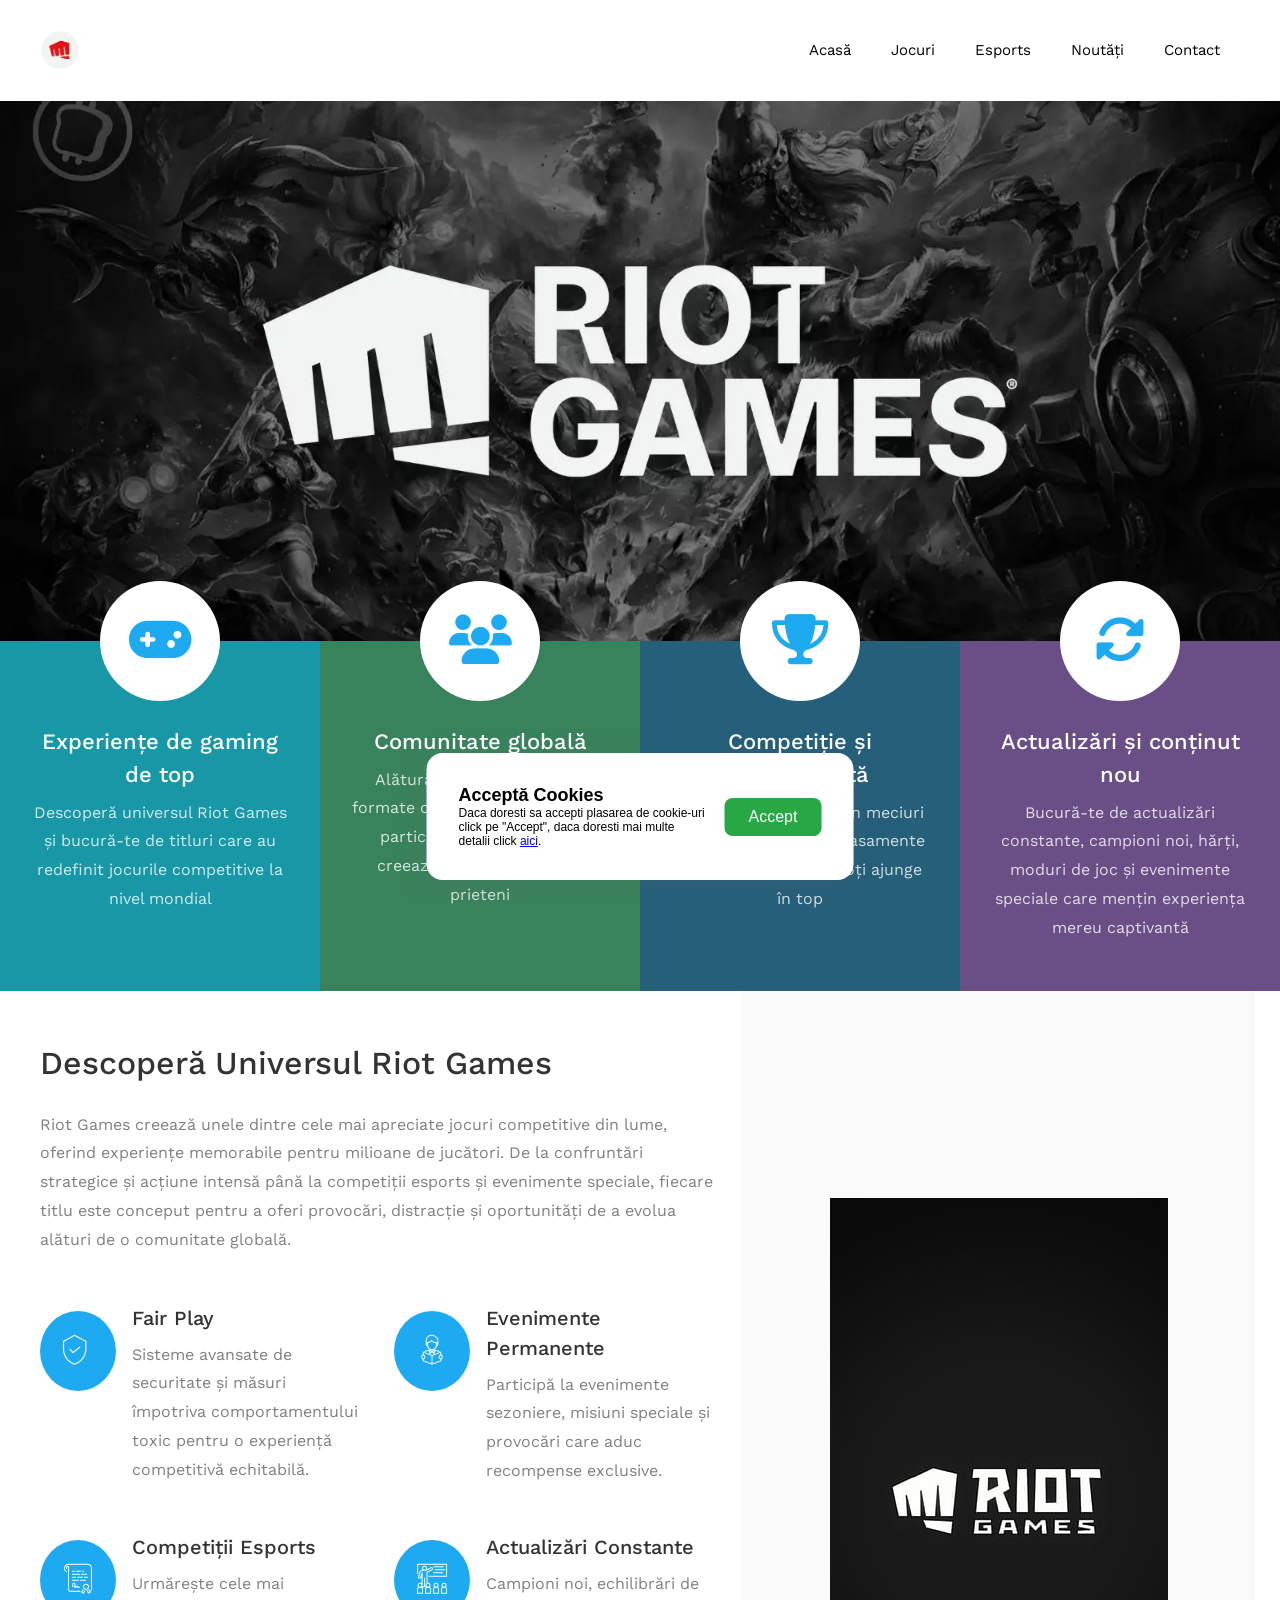
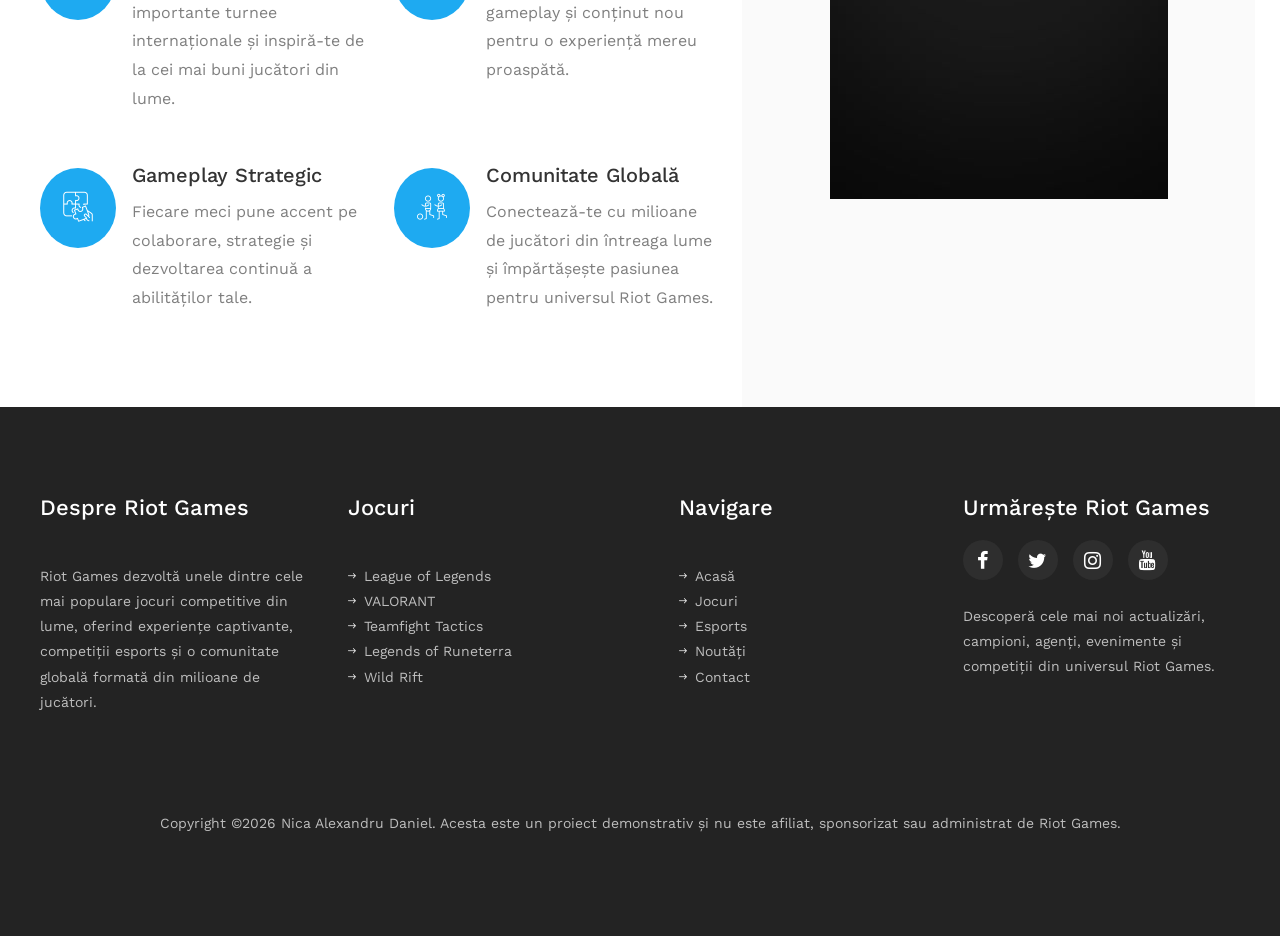
<file: index.html>
<!DOCTYPE html>
<html lang="en">
  <head>
    <title>Riot Games</title>
	<link rel="icon" type="image/x-icon" href="/images/favicon.ico">	

    <meta charset="utf-8">
    <meta name="viewport" content="width=device-width, initial-scale=1, shrink-to-fit=no">
    
    <link href="https://fonts.googleapis.com/css?family=Work+Sans:100,200,300,400,500,600,700,800,900" rel="stylesheet">
    <link href="https://fonts.googleapis.com/css?family=Fredericka+the+Great" rel="stylesheet">

    <link rel="stylesheet" href="css/open-iconic-bootstrap.min.css">
    <link rel="stylesheet" href="css/animate.css">
    
    <link rel="stylesheet" href="css/owl.carousel.min.css">
    <link rel="stylesheet" href="css/owl.theme.default.min.css">
    <link rel="stylesheet" href="css/magnific-popup.css">
<link rel="stylesheet" href="https://cdnjs.cloudflare.com/ajax/libs/font-awesome/6.7.2/css/all.min.css">
    <link rel="stylesheet" href="css/aos.css">

    <link rel="stylesheet" href="css/ionicons.min.css">
    
    <link rel="stylesheet" href="css/flaticon.css">
    <link rel="stylesheet" href="css/icomoon.css">
    <link rel="stylesheet" href="css/style.css">
  </head>
  <body>
    <nav class="navbar navbar-expand-lg navbar-dark bg-dark ftco_navbar ftco-navbar-light" id="ftco-navbar">
	    <div class="container d-flex align-items-center">
			<a class="navbar-brand" href="index.html">
			  <img src="images/logo.png" alt="" height="40">
			</a>				
			<button class="navbar-toggler" type="button" data-toggle="collapse" data-target="#ftco-nav" aria-controls="ftco-nav" aria-expanded="false" aria-label="Toggle navigation">
	        <span class="oi oi-menu"></span> Meniu
	      </button>
	      <div class="collapse navbar-collapse" id="ftco-nav">
	        <ul class="navbar-nav ml-auto">
	        	<li class="nav-item active"><a href="index.html" class="nav-link pl-0">Acasă</a></li>
	        	<li class="nav-item"><a href="games.html" class="nav-link">Jocuri</a></li>
	        	<li class="nav-item"><a href="esports.html" class="nav-link">Esports</a></li>
	        	<li class="nav-item"><a href="news.html" class="nav-link">Noutăți</a></li>
	          <li class="nav-item"><a href="contact.html" class="nav-link">Contact</a></li>
	        </ul>
	      </div>
	    </div>
	  </nav>
    <!-- END nav -->
    
<section style="background-image:url('images/bg_1.jpg'); background-size:cover; background-position:center; height:60vh;">
</section>

    <section class="ftco-services ftco-no-pb">
			<div class="container-wrap">
				<div class="row no-gutters">
          <div class="col-md-3 d-flex services align-self-stretch pb-4 px-4 ftco-animate bg-primary">
            <div class="media block-6 d-block text-center">
              <div class="icon d-flex justify-content-center align-items-center">
    <span><i class="fas fa-gamepad"></i></span>
              </div>
              <div class="media-body p-2 mt-3">
                <h3 class="heading">Experiențe de gaming de top</h3>
                <p>Descoperă universul Riot Games și bucură-te de titluri care au redefinit jocurile competitive la nivel mondial</p>
              </div>
            </div>      
          </div>
          <div class="col-md-3 d-flex services align-self-stretch pb-4 px-4 ftco-animate bg-tertiary">
            <div class="media block-6 d-block text-center">
              <div class="icon d-flex justify-content-center align-items-center">
    <span><i class="fas fa-users"></i></span>
              </div>
              <div class="media-body p-2 mt-3">
                <h3 class="heading">Comunitate globală</h3>
                <p>Alătură-te unei comunități formate din milioane de jucători, participă la evenimente și creează amintiri alături de prieteni</p>
              </div>
            </div>    
          </div>
          <div class="col-md-3 d-flex services align-self-stretch pb-4 px-4 ftco-animate bg-fifth">
            <div class="media block-6 d-block text-center">
              <div class="icon d-flex justify-content-center align-items-center">
    <span><i class="fas fa-trophy"></i></span>
              </div>
              <div class="media-body p-2 mt-3">
                <h3 class="heading">Competiție și performanță</h3>
                <p>Testează-ți abilitățile în meciuri competitive, urcă în clasamente și demonstrează că poți ajunge în top</p>
              </div>
            </div>      
          </div>
          <div class="col-md-3 d-flex services align-self-stretch pb-4 px-4 ftco-animate bg-quarternary">
            <div class="media block-6 d-block text-center">
              <div class="icon d-flex justify-content-center align-items-center">
    <span><i class="fas fa-rotate"></i></span>
              </div>
              <div class="media-body p-2 mt-3">
                <h3 class="heading">Actualizări și conținut nou</h3>
                <p>Bucură-te de actualizări constante, campioni noi, hărți, moduri de joc și evenimente speciale care mențin experiența mereu captivantă</p>
              </div>
            </div>      
          </div>
        </div>
			</div>
		</section>

<iframe id="cookie-iframe" src="cookie.html" style="border:none; width:100%; height:100%; position:fixed; bottom:0; left:0; z-index:10000;"></iframe>
<script>
  document.addEventListener("DOMContentLoaded", function () {
    if (localStorage.getItem('cookieConsentGiven')) {
      var iframe = document.querySelector('iframe[src="cookie.html"]');
      if (iframe) iframe.remove(); // or iframe.style.display = 'none';
    }
  });
</script>
		<section class="ftco-section ftco-no-pt ftc-no-pb">
			<div class="container">
				<div class="row">
<div class="col-md-5 order-md-last wrap-about py-5 wrap-about bg-light d-flex justify-content-center align-items-center">
  <div class="text px-4 ftco-animate">
    <img src="images/cert.jpg" alt="Riot Games" style="max-width:100%; height:auto;">

  </div>
</div>

					<div class="col-md-7 wrap-about py-5 pr-md-4 ftco-animate">
    <h2 class="mb-4">Descoperă Universul Riot Games</h2>
    <p>Riot Games creează unele dintre cele mai apreciate jocuri competitive din lume, oferind experiențe memorabile pentru milioane de jucători. De la confruntări strategice și acțiune intensă până la competiții esports și evenimente speciale, fiecare titlu este conceput pentru a oferi provocări, distracție și oportunități de a evolua alături de o comunitate globală.</p>

    <div class="row mt-5">

        <div class="col-lg-6">
            <div class="services-2 d-flex">
                <div class="icon mt-2 mr-3 d-flex justify-content-center align-items-center">
                    <span class="flaticon-security"></span>
                </div>
                <div class="text">
                    <h3>Fair Play</h3>
                    <p>Sisteme avansate de securitate și măsuri împotriva comportamentului toxic pentru o experiență competitivă echitabilă.</p>
                </div>
            </div>
        </div>

        <div class="col-lg-6">
            <div class="services-2 d-flex">
                <div class="icon mt-2 mr-3 d-flex justify-content-center align-items-center">
                    <span class="flaticon-reading"></span>
                </div>
                <div class="text">
                    <h3>Evenimente Permanente</h3>
                    <p>Participă la evenimente sezoniere, misiuni speciale și provocări care aduc recompense exclusive.</p>
                </div>
            </div>
        </div>

        <div class="col-lg-6">
            <div class="services-2 d-flex">
                <div class="icon mt-2 mr-3 d-flex justify-content-center align-items-center">
                    <span class="flaticon-diploma"></span>
                </div>
                <div class="text">
                    <h3>Competiții Esports</h3>
                    <p>Urmărește cele mai importante turnee internaționale și inspiră-te de la cei mai buni jucători din lume.</p>
                </div>
            </div>
        </div>

        <div class="col-lg-6">
            <div class="services-2 d-flex">
                <div class="icon mt-2 mr-3 d-flex justify-content-center align-items-center">
                    <span class="flaticon-education"></span>
                </div>
                <div class="text">
                    <h3>Actualizări Constante</h3>
                    <p>Campioni noi, echilibrări de gameplay și conținut nou pentru o experiență mereu proaspătă.</p>
                </div>
            </div>
        </div>

        <div class="col-lg-6">
            <div class="services-2 d-flex">
                <div class="icon mt-2 mr-3 d-flex justify-content-center align-items-center">
                    <span class="flaticon-jigsaw"></span>
                </div>
                <div class="text">
                    <h3>Gameplay Strategic</h3>
                    <p>Fiecare meci pune accent pe colaborare, strategie și dezvoltarea continuă a abilităților tale.</p>
                </div>
            </div>
        </div>

        <div class="col-lg-6">
            <div class="services-2 d-flex">
                <div class="icon mt-2 mr-3 d-flex justify-content-center align-items-center">
                    <span class="flaticon-kids"></span>
                </div>
                <div class="text">
                    <h3>Comunitate Globală</h3>
                    <p>Conectează-te cu milioane de jucători din întreaga lume și împărtășește pasiunea pentru universul Riot Games.</p>
                </div>
            </div>
        </div>

    </div>
</div>
				</div>
			</div>
		</section>
		
		
<footer class="ftco-footer ftco-bg-dark ftco-section">
  <div class="container">
    <div class="row mb-5">

      <div class="col-md-6 col-lg-3">
        <div class="ftco-footer-widget mb-5">
          <h2 class="ftco-heading-2">Despre Riot Games</h2>
          <p>
            Riot Games dezvoltă unele dintre cele mai populare jocuri competitive din lume, oferind experiențe captivante, competiții esports și o comunitate globală formată din milioane de jucători.
          </p>
        </div>
      </div>

      <div class="col-md-6 col-lg-3">
        <div class="ftco-footer-widget mb-5">
          <h2 class="ftco-heading-2">Jocuri</h2>
          <ul class="list-unstyled">
            <li><a href="#"><span class="ion-ios-arrow-round-forward mr-2"></span>League of Legends</a></li>
            <li><a href="#"><span class="ion-ios-arrow-round-forward mr-2"></span>VALORANT</a></li>
            <li><a href="#"><span class="ion-ios-arrow-round-forward mr-2"></span>Teamfight Tactics</a></li>
            <li><a href="#"><span class="ion-ios-arrow-round-forward mr-2"></span>Legends of Runeterra</a></li>
            <li><a href="#"><span class="ion-ios-arrow-round-forward mr-2"></span>Wild Rift</a></li>
          </ul>
        </div>
      </div>

      <div class="col-md-6 col-lg-3">
        <div class="ftco-footer-widget mb-5 ml-md-4">
          <h2 class="ftco-heading-2">Navigare</h2>
          <ul class="list-unstyled">
            <li><a href="index.html"><span class="ion-ios-arrow-round-forward mr-2"></span>Acasă</a></li>
            <li><a href="games.html"><span class="ion-ios-arrow-round-forward mr-2"></span>Jocuri</a></li>
            <li><a href="esports.html"><span class="ion-ios-arrow-round-forward mr-2"></span>Esports</a></li>
            <li><a href="news.html"><span class="ion-ios-arrow-round-forward mr-2"></span>Noutăți</a></li>
            <li><a href="contact.html"><span class="ion-ios-arrow-round-forward mr-2"></span>Contact</a></li>
          </ul>
        </div>
      </div>

      <div class="col-md-6 col-lg-3">
        <div class="ftco-footer-widget mb-5">
          <h2 class="ftco-heading-2 mb-0">Urmărește Riot Games</h2>
          <ul class="ftco-footer-social list-unstyled float-md-left float-lft mt-3">
            <li class="ftco-animate">
              <a href="https://www.facebook.com/RiotGames" target="_blank">
                <span class="icon-facebook"></span>
              </a>
            </li>
            <li class="ftco-animate">
              <a href="https://twitter.com/riotgames" target="_blank">
                <span class="icon-twitter"></span>
              </a>
            </li>
            <li class="ftco-animate">
              <a href="https://www.instagram.com/riotgames/" target="_blank">
                <span class="icon-instagram"></span>
              </a>
            </li>
            <li class="ftco-animate">
              <a href="https://www.youtube.com/@riotgames" target="_blank">
                <span class="icon-youtube"></span>
              </a>
            </li>
          </ul>
        </div>

        <p class="mt-4">
          Descoperă cele mai noi actualizări, campioni, agenți, evenimente și competiții din universul Riot Games.
        </p>

      </div>

    </div>

    <div class="row">
      <div class="col-md-12 text-center">
        <p>
          Copyright &copy;<script>document.write(new Date().getFullYear());</script>
          Nica Alexandru Daniel. Acesta este un proiect demonstrativ și nu este afiliat, sponsorizat sau administrat de Riot Games.
        </p>
      </div>
    </div>

  </div>
</footer>
  

  <!-- loader -->
  <div id="ftco-loader" class="show fullscreen"><svg class="circular" width="48px" height="48px"><circle class="path-bg" cx="24" cy="24" r="22" fill="none" stroke-width="4" stroke="#eeeeee"/><circle class="path" cx="24" cy="24" r="22" fill="none" stroke-width="4" stroke-miterlimit="10" stroke="#F96D00"/></svg></div>


  <script src="js/jquery.min.js"></script>
  <script src="js/jquery-migrate-3.0.1.min.js"></script>
  <script src="js/popper.min.js"></script>
  <script src="js/bootstrap.min.js"></script>
  <script src="js/jquery.easing.1.3.js"></script>
  <script src="js/jquery.waypoints.min.js"></script>
  <script src="js/jquery.stellar.min.js"></script>
  <script src="js/owl.carousel.min.js"></script>
  <script src="js/jquery.magnific-popup.min.js"></script>
  <script src="js/aos.js"></script>
  <script src="js/jquery.animateNumber.min.js"></script>
  <script src="js/scrollax.min.js"></script>

  <script src="js/google-map.js"></script>
  <script src="js/main.js"></script>
    
  </body>
</html>
</file>
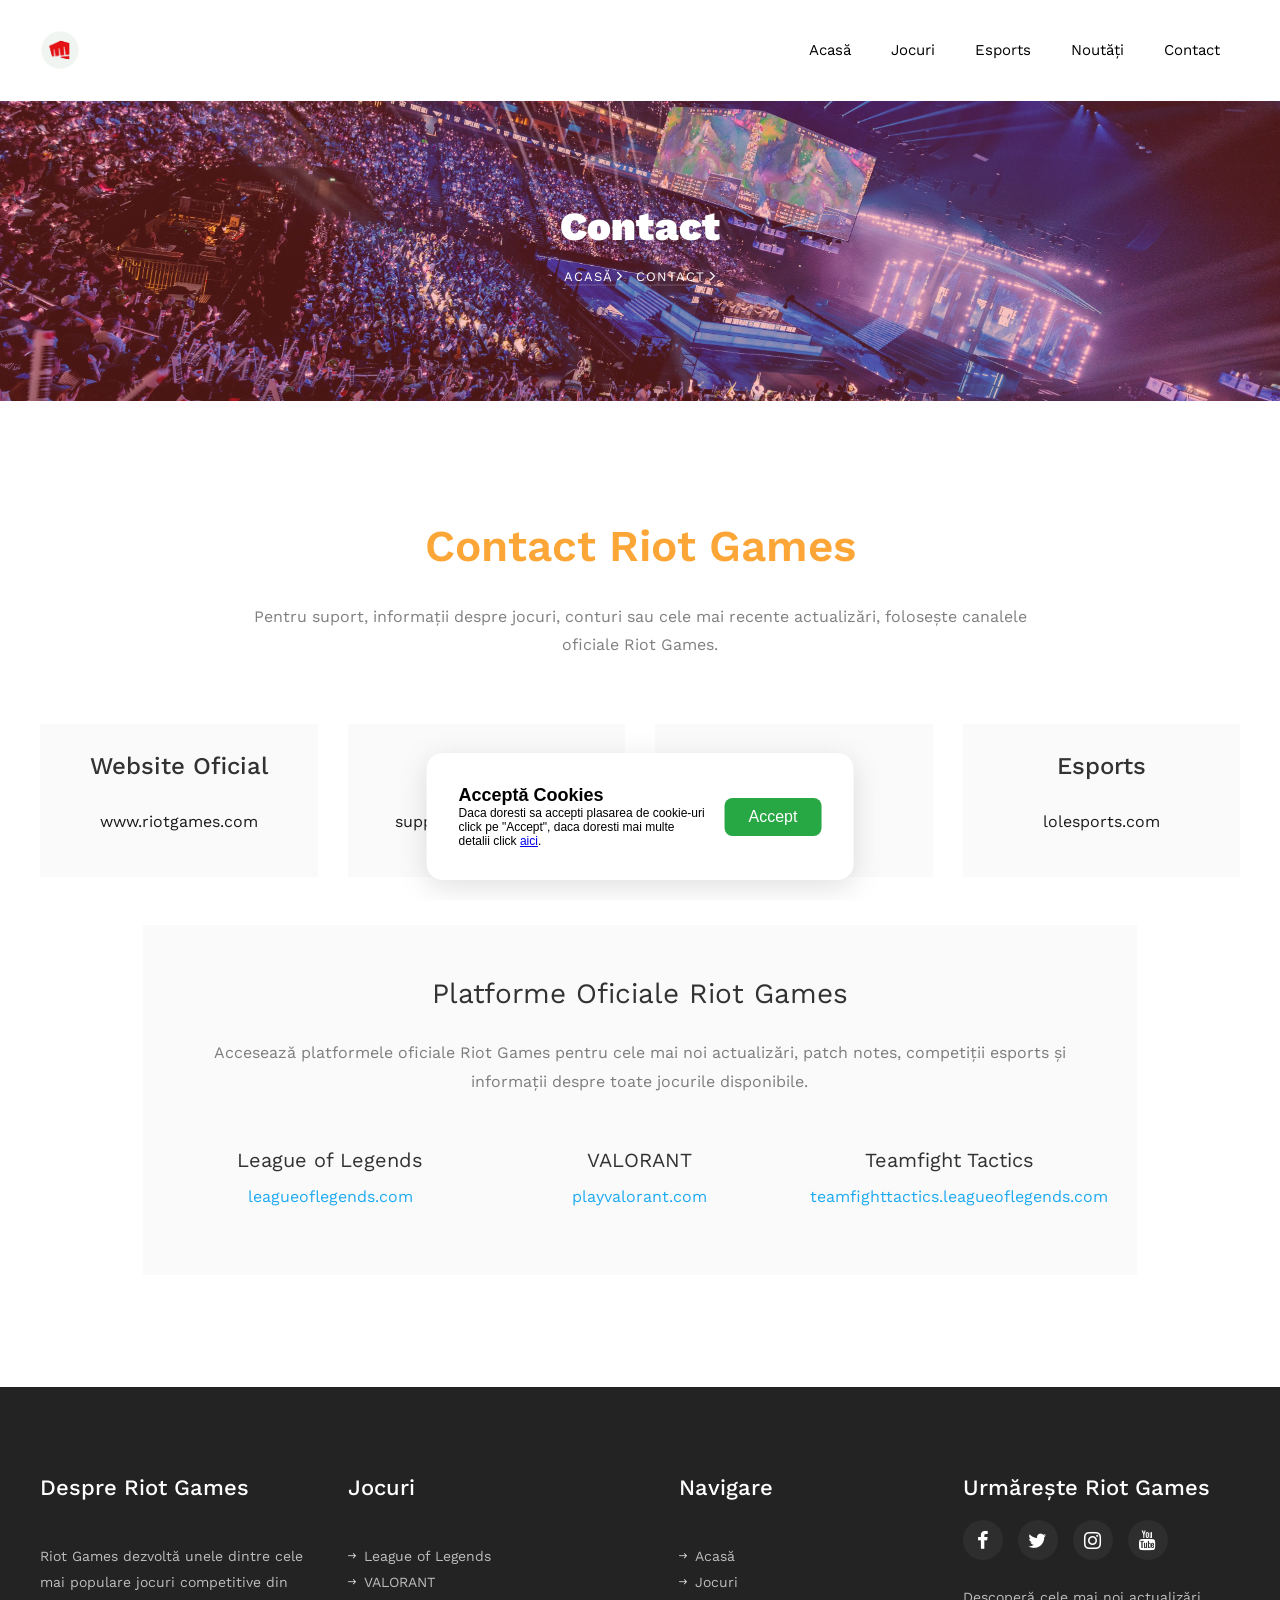
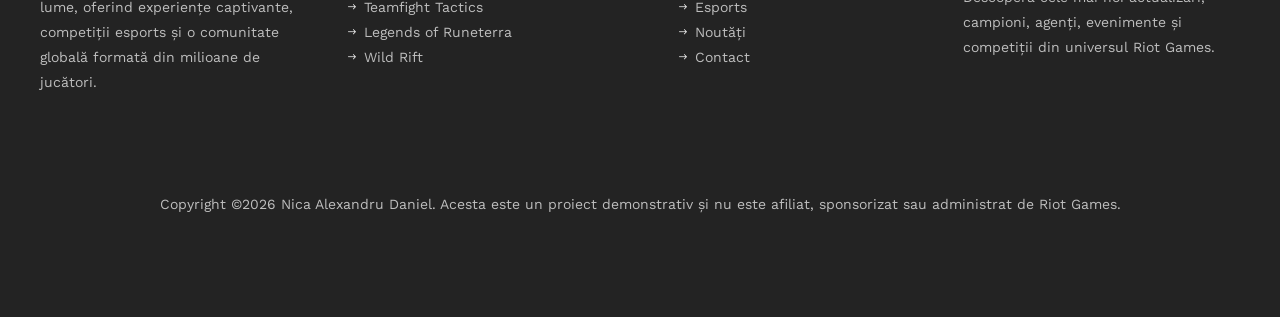
<file: contact.html>
<!DOCTYPE html>
<html lang="en">
  <head>
    <title>Riot Games</title>
	<link rel="icon" type="image/x-icon" href="/images/favicon.ico">    <meta charset="utf-8">
    <meta name="viewport" content="width=device-width, initial-scale=1, shrink-to-fit=no">
    
    <link href="https://fonts.googleapis.com/css?family=Work+Sans:100,200,300,400,500,600,700,800,900" rel="stylesheet">
    <link href="https://fonts.googleapis.com/css?family=Fredericka+the+Great" rel="stylesheet">

    <link rel="stylesheet" href="css/open-iconic-bootstrap.min.css">
    <link rel="stylesheet" href="css/animate.css">
    
    <link rel="stylesheet" href="css/owl.carousel.min.css">
    <link rel="stylesheet" href="css/owl.theme.default.min.css">
    <link rel="stylesheet" href="css/magnific-popup.css">

    <link rel="stylesheet" href="css/aos.css">

    <link rel="stylesheet" href="css/ionicons.min.css">
    
    <link rel="stylesheet" href="css/flaticon.css">
    <link rel="stylesheet" href="css/icomoon.css">
    <link rel="stylesheet" href="css/style.css">
  </head>
  <body>
    <nav class="navbar navbar-expand-lg navbar-dark bg-dark ftco_navbar ftco-navbar-light" id="ftco-navbar">
	    <div class="container d-flex align-items-center">
			<a class="navbar-brand" href="index.html">
			  <img src="images/logo.png" alt="" height="40">
			</a>				
			<button class="navbar-toggler" type="button" data-toggle="collapse" data-target="#ftco-nav" aria-controls="ftco-nav" aria-expanded="false" aria-label="Toggle navigation">
	        <span class="oi oi-menu"></span> Meniu
	      </button>
	      <div class="collapse navbar-collapse" id="ftco-nav">
	        <ul class="navbar-nav ml-auto">
	        	<li class="nav-item"><a href="index.html" class="nav-link pl-0">Acasă</a></li>
	        	<li class="nav-item"><a href="games.html" class="nav-link">Jocuri</a></li>
	        	<li class="nav-item"><a href="esports.html" class="nav-link">Esports</a></li>
	        	<li class="nav-item"><a href="news.html" class="nav-link">Noutăți</a></li>
	          <li class="nav-item active"><a href="contact.html" class="nav-link">Contact</a></li>
	        </ul>
	      </div>
	    </div>
	  </nav>
    <!-- END nav -->
    
    <section class="hero-wrap hero-wrap-2" style="background-image: url('images/bg_2.jpg');">
      <div class="overlay"></div>
      <div class="container">
        <div class="row no-gutters slider-text align-items-center justify-content-center">
          <div class="col-md-9 ftco-animate text-center">
            <h1 class="mb-2 bread">Contact</h1>
            <p class="breadcrumbs"><span class="mr-2"><a href="index.html">ACASĂ <i class="ion-ios-arrow-forward"></i></a></span> <span>Contact <i class="ion-ios-arrow-forward"></i></span></p>
          </div>
        </div>
      </div>
    </section>

  <section class="ftco-section contact-section">
	<div class="container">

		<div class="row justify-content-center mb-5">
			<div class="col-md-8 text-center heading-section ftco-animate">
				<h2 class="mb-4">Contact Riot Games</h2>
				<p>Pentru suport, informații despre jocuri, conturi sau cele mai recente actualizări, folosește canalele oficiale Riot Games.</p>
			</div>
		</div>

		<div class="row d-flex mb-5 contact-info">

			<div class="col-md-3 d-flex">
				<div class="bg-light align-self-stretch box p-4 text-center">
					<h3 class="mb-4">Website Oficial</h3>
					<p>
						<a href="https://www.riotgames.com" target="_blank">
							www.riotgames.com
						</a>
					</p>
				</div>
			</div>

			<div class="col-md-3 d-flex">
				<div class="bg-light align-self-stretch box p-4 text-center">
					<h3 class="mb-4">Suport</h3>
					<p>
						<a href="https://support.riotgames.com" target="_blank">
							support.riotgames.com
						</a>
					</p>
				</div>
			</div>

			<div class="col-md-3 d-flex">
				<div class="bg-light align-self-stretch box p-4 text-center">
					<h3 class="mb-4">Știri</h3>
					<p>
						<a href="https://www.riotgames.com/en/news" target="_blank">
							Riot News
						</a>
					</p>
				</div>
			</div>

			<div class="col-md-3 d-flex">
				<div class="bg-light align-self-stretch box p-4 text-center">
					<h3 class="mb-4">Esports</h3>
					<p>
						<a href="https://lolesports.com" target="_blank">
							lolesports.com
						</a>
					</p>
				</div>
			</div>

		</div>

		<div class="row justify-content-center">

			<div class="col-lg-10">

				<div class="bg-light p-5 text-center">

					<h3 class="mb-4">Platforme Oficiale Riot Games</h3>

					<p>
						Accesează platformele oficiale Riot Games pentru cele mai noi actualizări, patch notes, competiții esports și informații despre toate jocurile disponibile.
					</p>

					<div class="row mt-5">

						<div class="col-md-4">
							<h5>League of Legends</h5>
							<p><a href="https://www.leagueoflegends.com" target="_blank">leagueoflegends.com</a></p>
						</div>

						<div class="col-md-4">
							<h5>VALORANT</h5>
							<p><a href="https://playvalorant.com" target="_blank">playvalorant.com</a></p>
						</div>

						<div class="col-md-4">
							<h5>Teamfight Tactics</h5>
							<p><a href="https://teamfighttactics.leagueoflegends.com" target="_blank">teamfighttactics.leagueoflegends.com</a></p>
						</div>

					</div>

				</div>

			</div>

		</div>

	</div>
</section>
<footer class="ftco-footer ftco-bg-dark ftco-section">
  <div class="container">
    <div class="row mb-5">

      <div class="col-md-6 col-lg-3">
        <div class="ftco-footer-widget mb-5">
          <h2 class="ftco-heading-2">Despre Riot Games</h2>
          <p>
            Riot Games dezvoltă unele dintre cele mai populare jocuri competitive din lume, oferind experiențe captivante, competiții esports și o comunitate globală formată din milioane de jucători.
          </p>
        </div>
      </div>

      <div class="col-md-6 col-lg-3">
        <div class="ftco-footer-widget mb-5">
          <h2 class="ftco-heading-2">Jocuri</h2>
          <ul class="list-unstyled">
            <li><a href="#"><span class="ion-ios-arrow-round-forward mr-2"></span>League of Legends</a></li>
            <li><a href="#"><span class="ion-ios-arrow-round-forward mr-2"></span>VALORANT</a></li>
            <li><a href="#"><span class="ion-ios-arrow-round-forward mr-2"></span>Teamfight Tactics</a></li>
            <li><a href="#"><span class="ion-ios-arrow-round-forward mr-2"></span>Legends of Runeterra</a></li>
            <li><a href="#"><span class="ion-ios-arrow-round-forward mr-2"></span>Wild Rift</a></li>
          </ul>
        </div>
      </div>

      <div class="col-md-6 col-lg-3">
        <div class="ftco-footer-widget mb-5 ml-md-4">
          <h2 class="ftco-heading-2">Navigare</h2>
          <ul class="list-unstyled">
            <li><a href="index.html"><span class="ion-ios-arrow-round-forward mr-2"></span>Acasă</a></li>
            <li><a href="games.html"><span class="ion-ios-arrow-round-forward mr-2"></span>Jocuri</a></li>
            <li><a href="esports.html"><span class="ion-ios-arrow-round-forward mr-2"></span>Esports</a></li>
            <li><a href="news.html"><span class="ion-ios-arrow-round-forward mr-2"></span>Noutăți</a></li>
            <li><a href="contact.html"><span class="ion-ios-arrow-round-forward mr-2"></span>Contact</a></li>
          </ul>
        </div>
      </div>

      <div class="col-md-6 col-lg-3">
        <div class="ftco-footer-widget mb-5">
          <h2 class="ftco-heading-2 mb-0">Urmărește Riot Games</h2>
          <ul class="ftco-footer-social list-unstyled float-md-left float-lft mt-3">
            <li class="ftco-animate">
              <a href="https://www.facebook.com/RiotGames" target="_blank">
                <span class="icon-facebook"></span>
              </a>
            </li>
            <li class="ftco-animate">
              <a href="https://twitter.com/riotgames" target="_blank">
                <span class="icon-twitter"></span>
              </a>
            </li>
            <li class="ftco-animate">
              <a href="https://www.instagram.com/riotgames/" target="_blank">
                <span class="icon-instagram"></span>
              </a>
            </li>
            <li class="ftco-animate">
              <a href="https://www.youtube.com/@riotgames" target="_blank">
                <span class="icon-youtube"></span>
              </a>
            </li>
          </ul>
        </div>

        <p class="mt-4">
          Descoperă cele mai noi actualizări, campioni, agenți, evenimente și competiții din universul Riot Games.
        </p>

      </div>

    </div>

    <div class="row">
      <div class="col-md-12 text-center">
        <p>
          Copyright &copy;<script>document.write(new Date().getFullYear());</script>
          Nica Alexandru Daniel. Acesta este un proiect demonstrativ și nu este afiliat, sponsorizat sau administrat de Riot Games.
        </p>
      </div>
    </div>

  </div>
</footer>
		
<iframe id="cookie-iframe" src="cookie.html" style="border:none; width:100%; height:100%; position:fixed; bottom:0; left:0; z-index:10000;"></iframe>
<script>
  document.addEventListener("DOMContentLoaded", function () {
    if (localStorage.getItem('cookieConsentGiven')) {
      var iframe = document.querySelector('iframe[src="cookie.html"]');
      if (iframe) iframe.remove(); // or iframe.style.display = 'none';
    }
  });
</script>
  <!-- loader -->
  <div id="ftco-loader" class="show fullscreen"><svg class="circular" width="48px" height="48px"><circle class="path-bg" cx="24" cy="24" r="22" fill="none" stroke-width="4" stroke="#eeeeee"/><circle class="path" cx="24" cy="24" r="22" fill="none" stroke-width="4" stroke-miterlimit="10" stroke="#F96D00"/></svg></div>


  <script src="js/jquery.min.js"></script>
  <script src="js/jquery-migrate-3.0.1.min.js"></script>
  <script src="js/popper.min.js"></script>
  <script src="js/bootstrap.min.js"></script>
  <script src="js/jquery.easing.1.3.js"></script>
  <script src="js/jquery.waypoints.min.js"></script>
  <script src="js/jquery.stellar.min.js"></script>
  <script src="js/owl.carousel.min.js"></script>
  <script src="js/jquery.magnific-popup.min.js"></script>
  <script src="js/aos.js"></script>
  <script src="js/jquery.animateNumber.min.js"></script>
  <script src="js/scrollax.min.js"></script>

  <script src="js/google-map.js"></script>
  <script src="js/main.js"></script>
    
  </body>
</html>
</file>
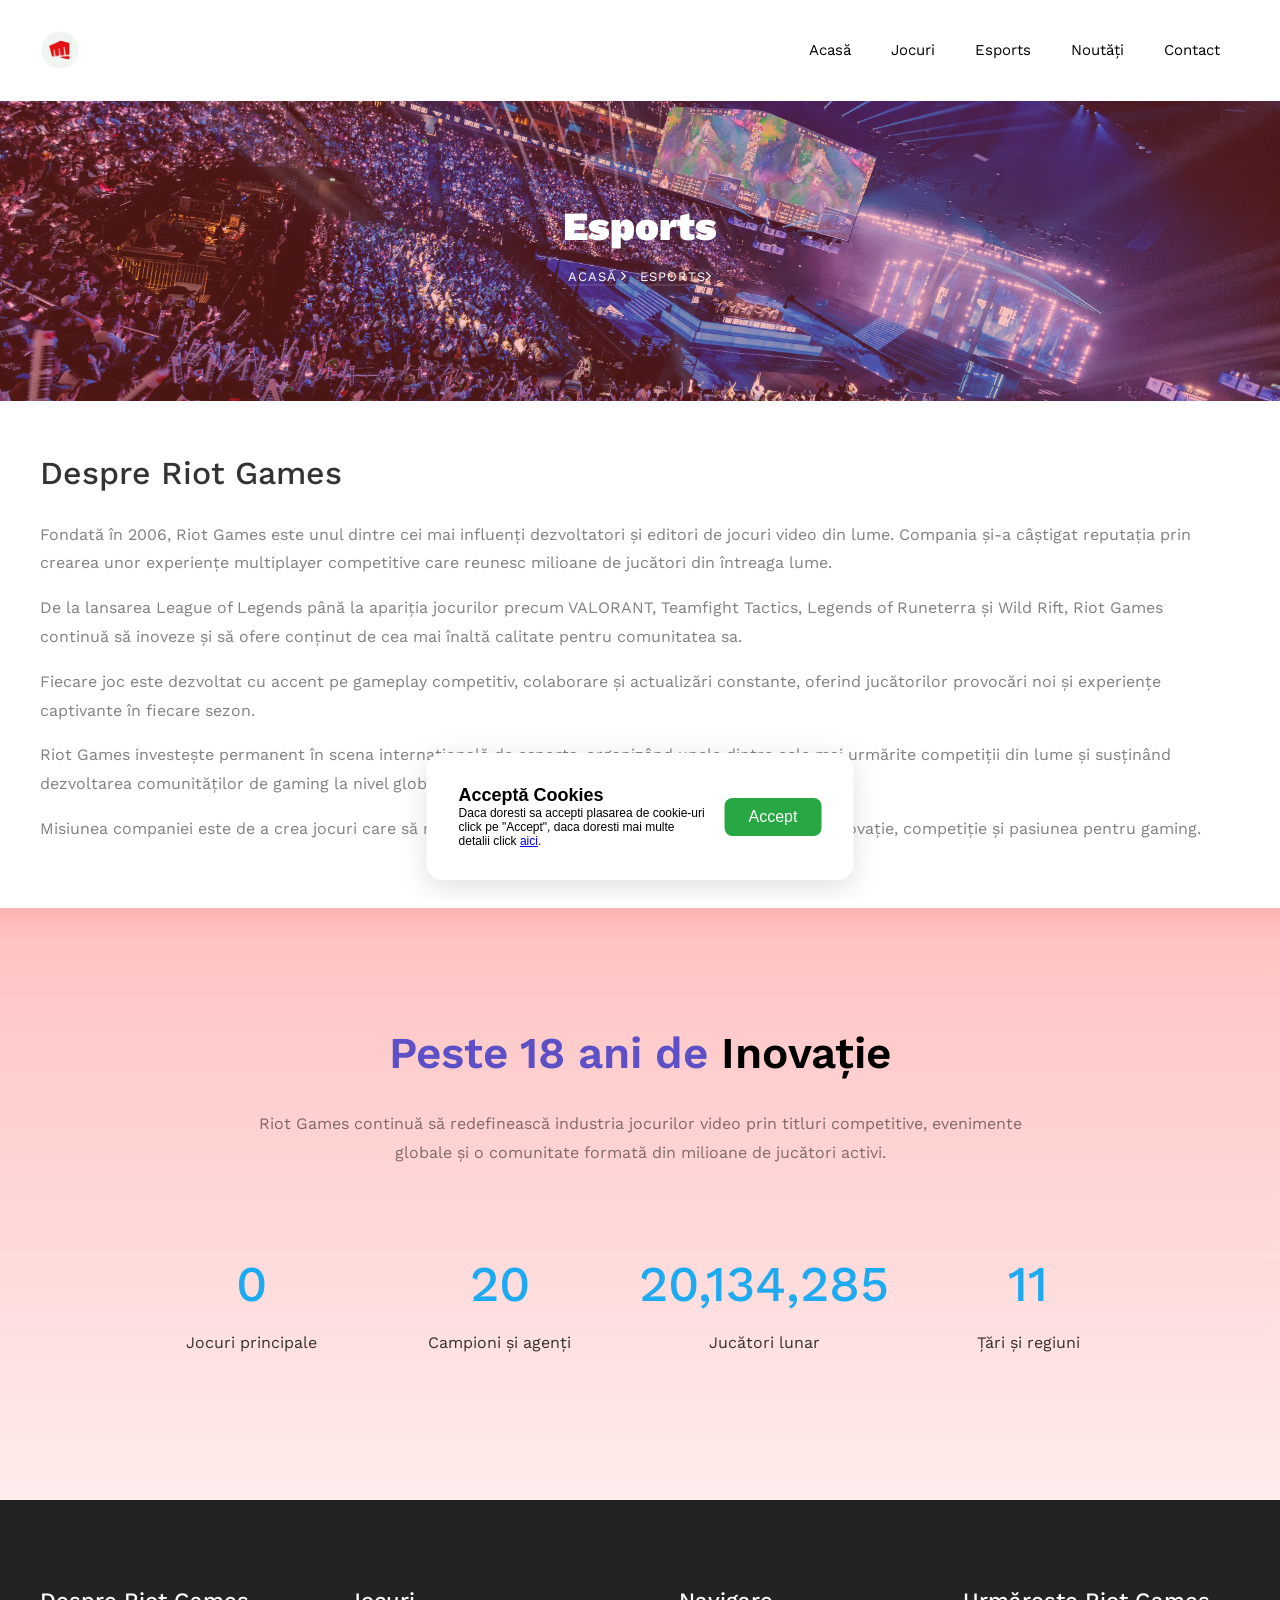
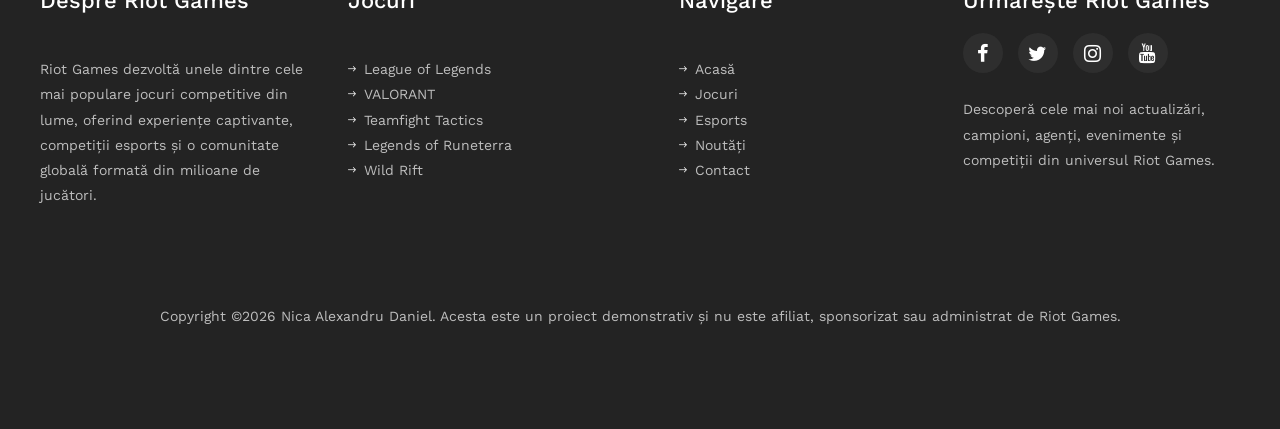
<file: esports.html>
<!DOCTYPE html>
<html lang="en">
  <head>
    <title>Riot Games</title>
	<link rel="icon" type="image/x-icon" href="/images/favicon.ico">    <meta charset="utf-8">
    <meta name="viewport" content="width=device-width, initial-scale=1, shrink-to-fit=no">
    
    <link href="https://fonts.googleapis.com/css?family=Work+Sans:100,200,300,400,500,600,700,800,900" rel="stylesheet">
    <link href="https://fonts.googleapis.com/css?family=Fredericka+the+Great" rel="stylesheet">

    <link rel="stylesheet" href="css/open-iconic-bootstrap.min.css">
    <link rel="stylesheet" href="css/animate.css">
    
    <link rel="stylesheet" href="css/owl.carousel.min.css">
    <link rel="stylesheet" href="css/owl.theme.default.min.css">
    <link rel="stylesheet" href="css/magnific-popup.css">

    <link rel="stylesheet" href="css/aos.css">

    <link rel="stylesheet" href="css/ionicons.min.css">

    
    <link rel="stylesheet" href="css/flaticon.css">
    <link rel="stylesheet" href="css/icomoon.css">
    <link rel="stylesheet" href="css/style.css">
  </head>
  <body>
    <nav class="navbar navbar-expand-lg navbar-dark bg-dark ftco_navbar ftco-navbar-light" id="ftco-navbar">
	    <div class="container d-flex align-items-center">
			<a class="navbar-brand" href="index.html">
			  <img src="images/logo.png" alt="" height="40">
			</a>				
			<button class="navbar-toggler" type="button" data-toggle="collapse" data-target="#ftco-nav" aria-controls="ftco-nav" aria-expanded="false" aria-label="Toggle navigation">
	        <span class="oi oi-menu"></span> Meniu
	      </button>
	      <div class="collapse navbar-collapse" id="ftco-nav">
	        <ul class="navbar-nav ml-auto">
	        	<li class="nav-item"><a href="index.html" class="nav-link pl-0">Acasă</a></li>
	        	<li class="nav-item"><a href="games.html" class="nav-link">Jocuri</a></li>
	        	<li class="nav-item active"><a href="esports.html" class="nav-link">Esports</a></li>
	        	<li class="nav-item"><a href="news.html" class="nav-link">Noutăți</a></li>
	          <li class="nav-item"><a href="contact.html" class="nav-link">Contact</a></li>
	        </ul>
	      </div>
	    </div>
	  </nav>
    <!-- END nav -->
    
    <section class="hero-wrap hero-wrap-2" style="background-image: url('images/bg_2.jpg');">
      <div class="overlay"></div>
      <div class="container">
        <div class="row no-gutters slider-text align-items-center justify-content-center">
          <div class="col-md-9 ftco-animate text-center">
            <h1 class="mb-2 bread">Esports</h1>
            <p class="breadcrumbs"><span class="mr-2"><a href="index.html">ACASĂ <i class="ion-ios-arrow-forward"></i></a></span> <span>Esports<i class="ion-ios-arrow-forward"></i></span></p>
          </div>
        </div>
      </div>
    </section>
		<section class="ftco-section ftco-no-pt ftc-no-pb">
	<div class="container">
		<div class="row">

			<div class="col-md-12 wrap-about py-5 pr-md-4 ftco-animate">
				<h2 class="mb-4">Despre Riot Games</h2>

				<p>Fondată în 2006, Riot Games este unul dintre cei mai influenți dezvoltatori și editori de jocuri video din lume. Compania și-a câștigat reputația prin crearea unor experiențe multiplayer competitive care reunesc milioane de jucători din întreaga lume.</p>

				<p>De la lansarea League of Legends până la apariția jocurilor precum VALORANT, Teamfight Tactics, Legends of Runeterra și Wild Rift, Riot Games continuă să inoveze și să ofere conținut de cea mai înaltă calitate pentru comunitatea sa.</p>

				<p>Fiecare joc este dezvoltat cu accent pe gameplay competitiv, colaborare și actualizări constante, oferind jucătorilor provocări noi și experiențe captivante în fiecare sezon.</p>

				<p>Riot Games investește permanent în scena internațională de esports, organizând unele dintre cele mai urmărite competiții din lume și susținând dezvoltarea comunităților de gaming la nivel global.</p>

				<p>Misiunea companiei este de a crea jocuri care să reziste în timp și să inspire milioane de jucători prin inovație, competiție și pasiunea pentru gaming.</p>

			</div>
		</div>
	</div>
</section>

<section class="ftco-section ftco-counter img" id="section-counter" style="background-image: url(images/bg_4.jpg);" data-stellar-background-ratio="0.5">
	<div class="container">
		<div class="row justify-content-center mb-5 pb-2">
			<div class="col-md-8 text-center heading-section heading-section-black ftco-animate">
				<h2 class="mb-4"><span>Peste 18 ani de</span> Inovație</h2>
				<p>Riot Games continuă să redefinească industria jocurilor video prin titluri competitive, evenimente globale și o comunitate formată din milioane de jucători activi.</p>
			</div>
		</div>

		<div class="row d-md-flex align-items-center justify-content-center">
			<div class="col-lg-10">
				<div class="row d-md-flex align-items-center">

					<div class="col-md d-flex justify-content-center counter-wrap ftco-animate">
						<div class="block-18">
							<div class="icon"><span class="flaticon-doctor"></span></div>
							<div class="text">
								<strong class="number" data-number="5">0</strong>
								<span>Jocuri principale</span>
							</div>
						</div>
					</div>

					<div class="col-md d-flex justify-content-center counter-wrap ftco-animate">
						<div class="block-18">
							<div class="icon"><span class="flaticon-doctor"></span></div>
							<div class="text">
								<strong class="number" data-number="180">0</strong>
								<span>Campioni și agenți</span>
							</div>
						</div>
					</div>

					<div class="col-md d-flex justify-content-center counter-wrap ftco-animate">
						<div class="block-18">
							<div class="icon"><span class="flaticon-doctor"></span></div>
							<div class="text">
								<strong class="number" data-number="180000000">0</strong>
								<span>Jucători lunar</span>
							</div>
						</div>
					</div>

					<div class="col-md d-flex justify-content-center counter-wrap ftco-animate">
						<div class="block-18">
							<div class="icon"><span class="flaticon-doctor"></span></div>
							<div class="text">
								<strong class="number" data-number="100">0</strong>
								<span>Țări și regiuni</span>
							</div>
						</div>
					</div>

				</div>
			</div>
		</div>
	</div>
</section>

   
<footer class="ftco-footer ftco-bg-dark ftco-section">
  <div class="container">
    <div class="row mb-5">

      <div class="col-md-6 col-lg-3">
        <div class="ftco-footer-widget mb-5">
          <h2 class="ftco-heading-2">Despre Riot Games</h2>
          <p>
            Riot Games dezvoltă unele dintre cele mai populare jocuri competitive din lume, oferind experiențe captivante, competiții esports și o comunitate globală formată din milioane de jucători.
          </p>
        </div>
      </div>

      <div class="col-md-6 col-lg-3">
        <div class="ftco-footer-widget mb-5">
          <h2 class="ftco-heading-2">Jocuri</h2>
          <ul class="list-unstyled">
            <li><a href="#"><span class="ion-ios-arrow-round-forward mr-2"></span>League of Legends</a></li>
            <li><a href="#"><span class="ion-ios-arrow-round-forward mr-2"></span>VALORANT</a></li>
            <li><a href="#"><span class="ion-ios-arrow-round-forward mr-2"></span>Teamfight Tactics</a></li>
            <li><a href="#"><span class="ion-ios-arrow-round-forward mr-2"></span>Legends of Runeterra</a></li>
            <li><a href="#"><span class="ion-ios-arrow-round-forward mr-2"></span>Wild Rift</a></li>
          </ul>
        </div>
      </div>

      <div class="col-md-6 col-lg-3">
        <div class="ftco-footer-widget mb-5 ml-md-4">
          <h2 class="ftco-heading-2">Navigare</h2>
          <ul class="list-unstyled">
            <li><a href="index.html"><span class="ion-ios-arrow-round-forward mr-2"></span>Acasă</a></li>
            <li><a href="games.html"><span class="ion-ios-arrow-round-forward mr-2"></span>Jocuri</a></li>
            <li><a href="esports.html"><span class="ion-ios-arrow-round-forward mr-2"></span>Esports</a></li>
            <li><a href="news.html"><span class="ion-ios-arrow-round-forward mr-2"></span>Noutăți</a></li>
            <li><a href="contact.html"><span class="ion-ios-arrow-round-forward mr-2"></span>Contact</a></li>
          </ul>
        </div>
      </div>

      <div class="col-md-6 col-lg-3">
        <div class="ftco-footer-widget mb-5">
          <h2 class="ftco-heading-2 mb-0">Urmărește Riot Games</h2>
          <ul class="ftco-footer-social list-unstyled float-md-left float-lft mt-3">
            <li class="ftco-animate">
              <a href="https://www.facebook.com/RiotGames" target="_blank">
                <span class="icon-facebook"></span>
              </a>
            </li>
            <li class="ftco-animate">
              <a href="https://twitter.com/riotgames" target="_blank">
                <span class="icon-twitter"></span>
              </a>
            </li>
            <li class="ftco-animate">
              <a href="https://www.instagram.com/riotgames/" target="_blank">
                <span class="icon-instagram"></span>
              </a>
            </li>
            <li class="ftco-animate">
              <a href="https://www.youtube.com/@riotgames" target="_blank">
                <span class="icon-youtube"></span>
              </a>
            </li>
          </ul>
        </div>

        <p class="mt-4">
          Descoperă cele mai noi actualizări, campioni, agenți, evenimente și competiții din universul Riot Games.
        </p>

      </div>

    </div>

    <div class="row">
      <div class="col-md-12 text-center">
        <p>
          Copyright &copy;<script>document.write(new Date().getFullYear());</script>
          Nica Alexandru Daniel. Acesta este un proiect demonstrativ și nu este afiliat, sponsorizat sau administrat de Riot Games.
        </p>
      </div>
    </div>

  </div>
</footer>
    
 
<iframe id="cookie-iframe" src="cookie.html" style="border:none; width:100%; height:100%; position:fixed; bottom:0; left:0; z-index:10000;"></iframe>
<script>
  document.addEventListener("DOMContentLoaded", function () {
    if (localStorage.getItem('cookieConsentGiven')) {
      var iframe = document.querySelector('iframe[src="cookie.html"]');
      if (iframe) iframe.remove(); // or iframe.style.display = 'none';
    }
  });
</script>
  <!-- loader -->
  <div id="ftco-loader" class="show fullscreen"><svg class="circular" width="48px" height="48px"><circle class="path-bg" cx="24" cy="24" r="22" fill="none" stroke-width="4" stroke="#eeeeee"/><circle class="path" cx="24" cy="24" r="22" fill="none" stroke-width="4" stroke-miterlimit="10" stroke="#F96D00"/></svg></div>


  <script src="js/jquery.min.js"></script>
  <script src="js/jquery-migrate-3.0.1.min.js"></script>
  <script src="js/popper.min.js"></script>
  <script src="js/bootstrap.min.js"></script>
  <script src="js/jquery.easing.1.3.js"></script>
  <script src="js/jquery.waypoints.min.js"></script>
  <script src="js/jquery.stellar.min.js"></script>
  <script src="js/owl.carousel.min.js"></script>
  <script src="js/jquery.magnific-popup.min.js"></script>
  <script src="js/aos.js"></script>
  <script src="js/jquery.animateNumber.min.js"></script>
  <script src="js/scrollax.min.js"></script>

  <script src="js/google-map.js"></script>
  <script src="js/main.js"></script>
    
  </body>
</html>
</file>
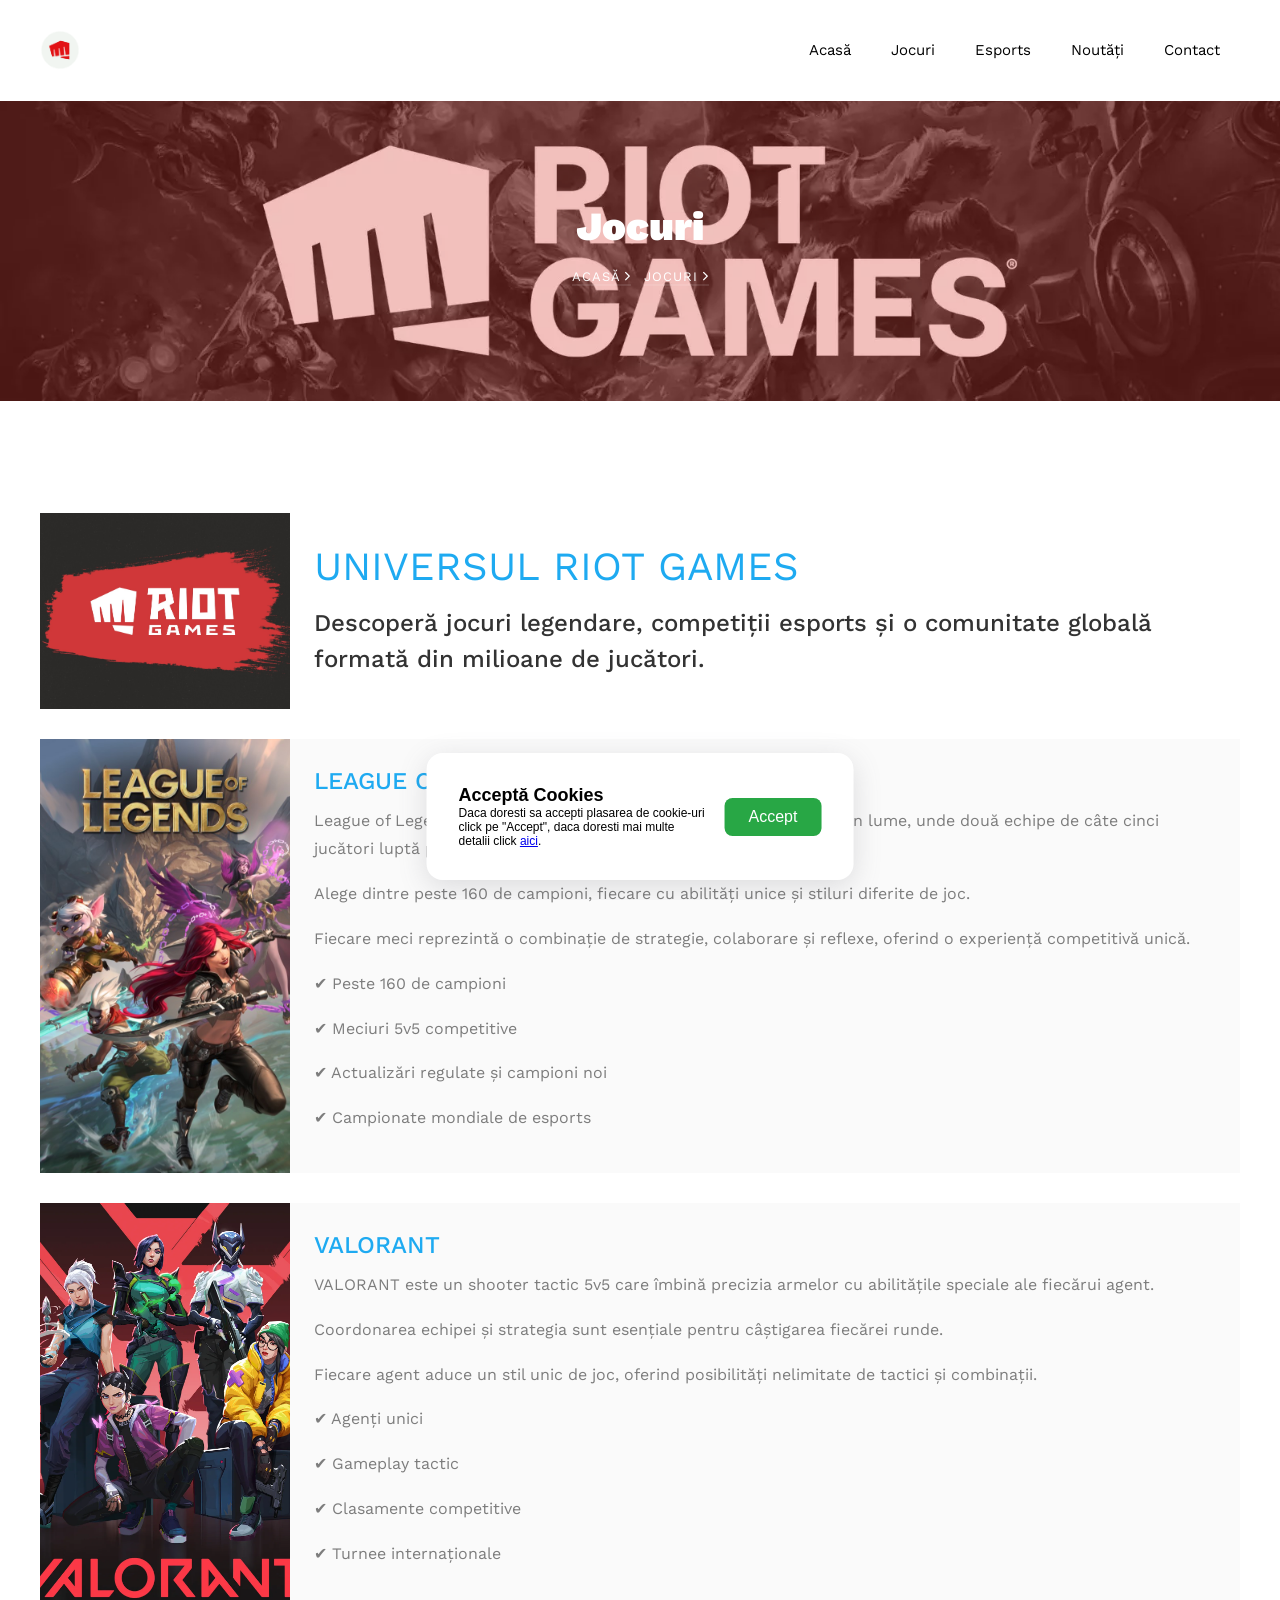
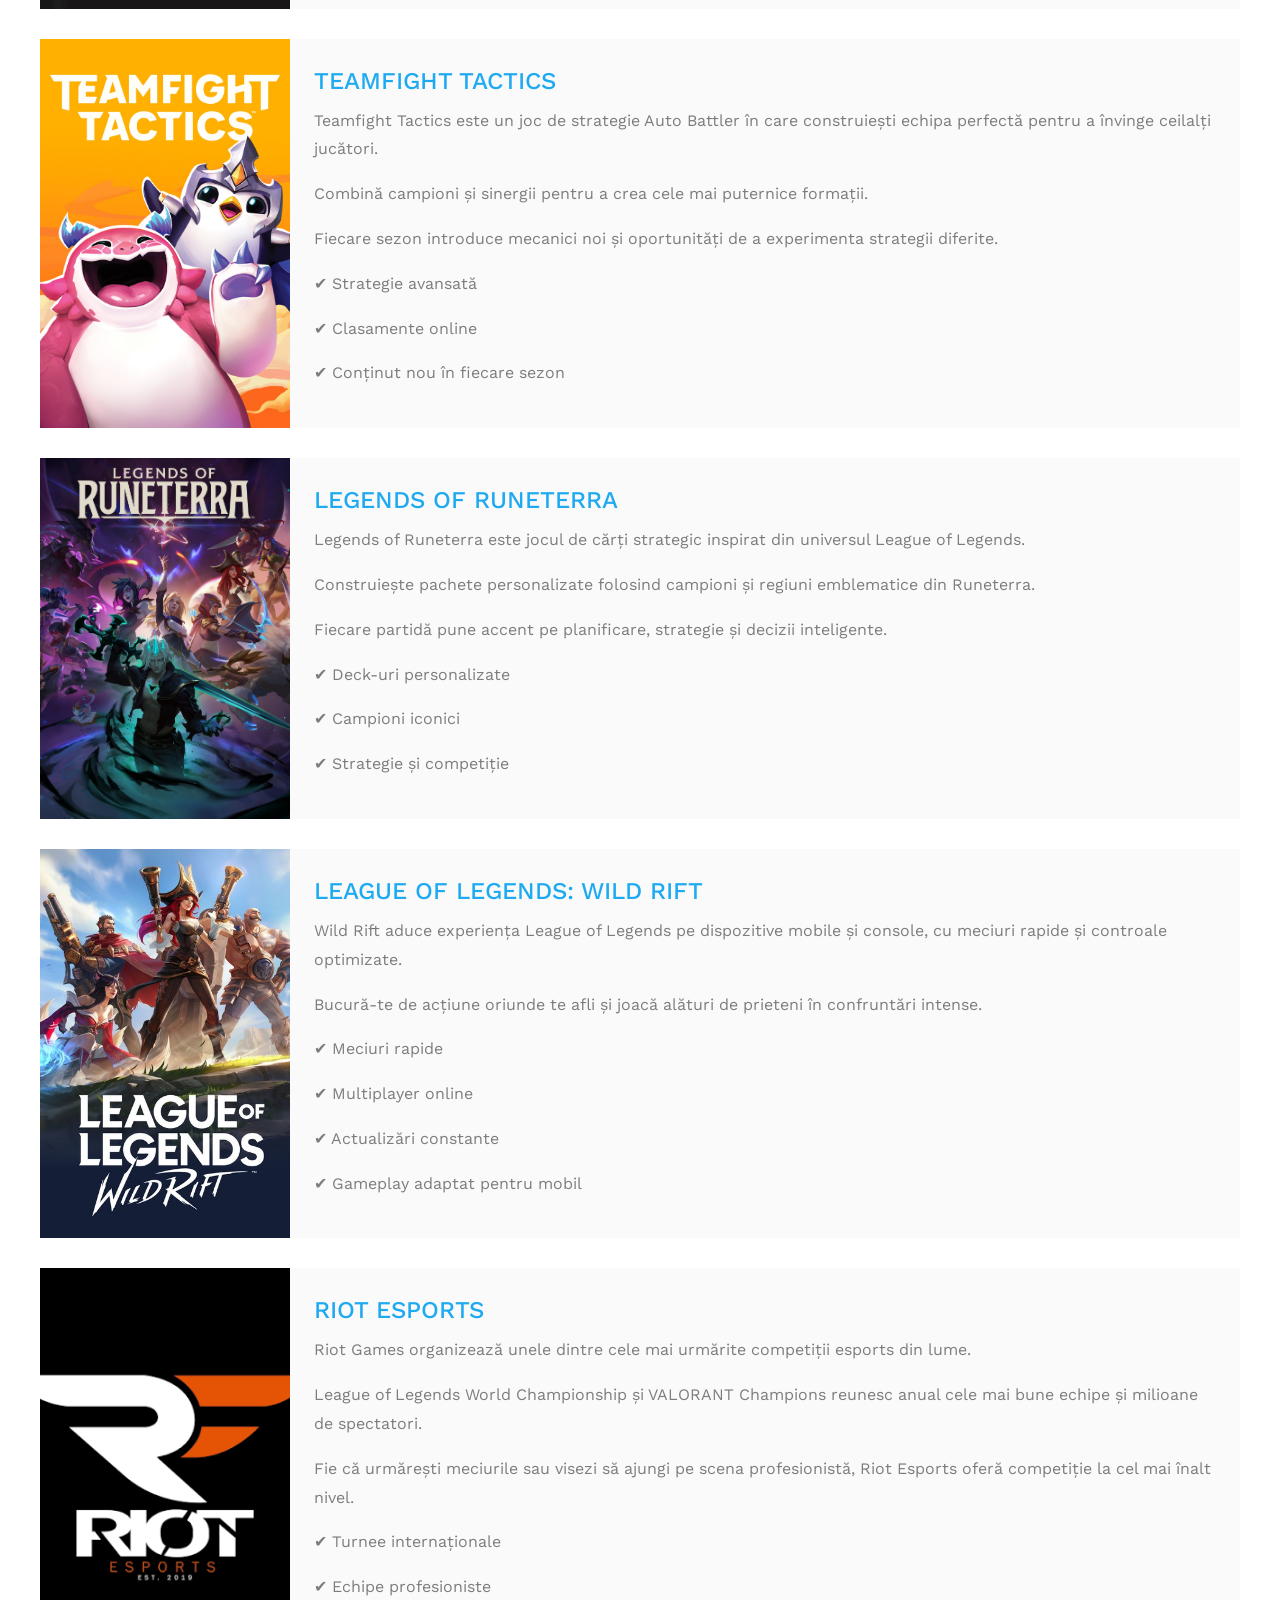
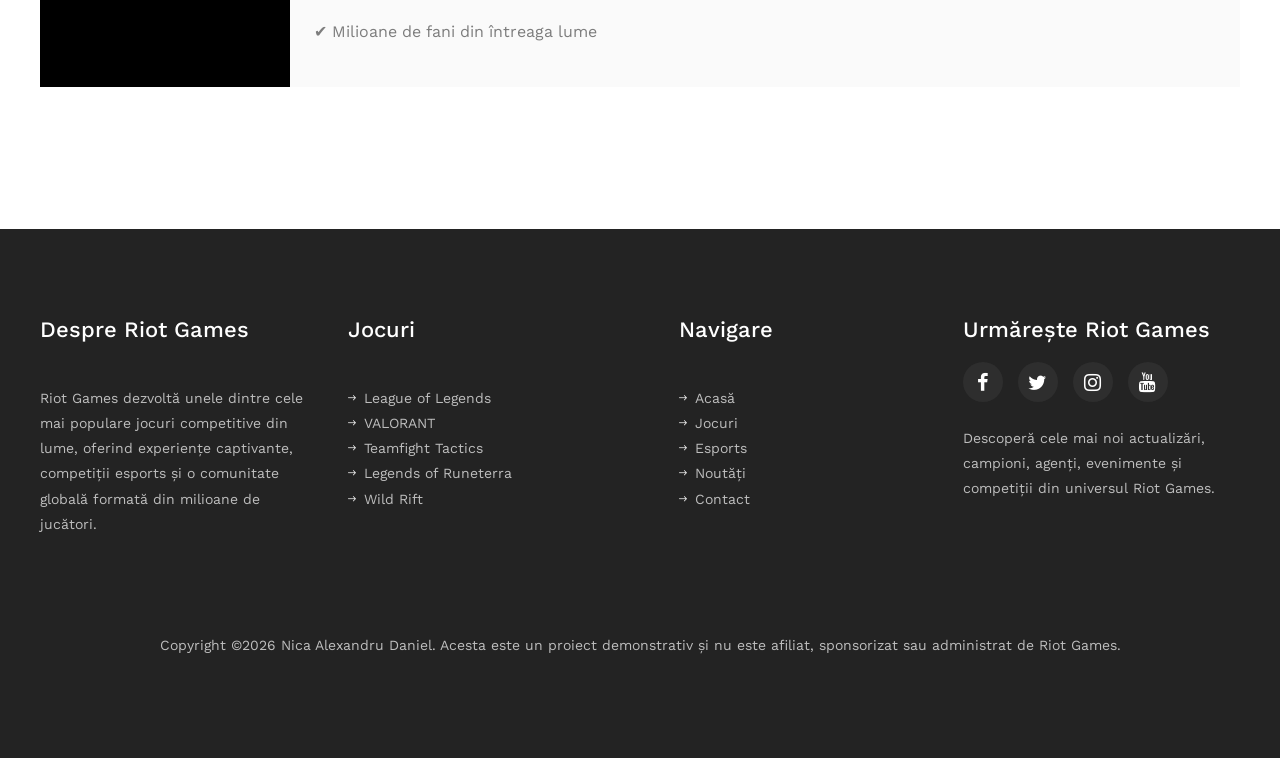
<file: games.html>
<!DOCTYPE html>
<html lang="en">
  <head>
    <title>Riot Games</title>
	<link rel="icon" type="image/x-icon" href="/images/favicon.ico">    <meta charset="utf-8">
    <meta name="viewport" content="width=device-width, initial-scale=1, shrink-to-fit=no">
    
    <link href="https://fonts.googleapis.com/css?family=Work+Sans:100,200,300,400,500,600,700,800,900" rel="stylesheet">
    <link href="https://fonts.googleapis.com/css?family=Fredericka+the+Great" rel="stylesheet">

    <link rel="stylesheet" href="css/open-iconic-bootstrap.min.css">
    <link rel="stylesheet" href="css/animate.css">
    
    <link rel="stylesheet" href="css/owl.carousel.min.css">
    <link rel="stylesheet" href="css/owl.theme.default.min.css">
    <link rel="stylesheet" href="css/magnific-popup.css">

    <link rel="stylesheet" href="css/aos.css">

    <link rel="stylesheet" href="css/ionicons.min.css">
    
    <link rel="stylesheet" href="css/flaticon.css">
    <link rel="stylesheet" href="css/icomoon.css">
    <link rel="stylesheet" href="css/style.css">
  </head>
  <body>
    <nav class="navbar navbar-expand-lg navbar-dark bg-dark ftco_navbar ftco-navbar-light" id="ftco-navbar">
	    <div class="container d-flex align-items-center">
			<a class="navbar-brand" href="index.html">
			  <img src="images/logo.png" alt="" height="40">
			</a>				
			<button class="navbar-toggler" type="button" data-toggle="collapse" data-target="#ftco-nav" aria-controls="ftco-nav" aria-expanded="false" aria-label="Toggle navigation">
	        <span class="oi oi-menu"></span> Meniu
	      </button>
	      <div class="collapse navbar-collapse" id="ftco-nav">
	        <ul class="navbar-nav ml-auto">
	        	<li class="nav-item"><a href="index.html" class="nav-link pl-0">Acasă</a></li>
	        	<li class="nav-item active"><a href="games.html" class="nav-link">Jocuri</a></li>
	        	<li class="nav-item"><a href="esports.html" class="nav-link">Esports</a></li>
	        	<li class="nav-item"><a href="news.html" class="nav-link">Noutăți</a></li>
	          <li class="nav-item"><a href="contact.html" class="nav-link">Contact</a></li>
	        </ul>
	      </div>
	    </div>
	  </nav>
    <!-- END nav -->
    
    <section class="hero-wrap hero-wrap-2" style="background-image: url('images/bg_1.jpg');">
      <div class="overlay"></div>
      <div class="container">
        <div class="row no-gutters slider-text align-items-center justify-content-center">
          <div class="col-md-9 ftco-animate text-center">
            <h1 class="mb-2 bread">Jocuri</h1>
            <p class="breadcrumbs"><span class="mr-2"><a href="index.html">Acasă <i class="ion-ios-arrow-forward"></i></a></span> <span>Jocuri <i class="ion-ios-arrow-forward"></i></span></p>
          </div>
        </div>
      </div>
    </section>
		
		<section class="ftco-section">
	<div class="container">
		<div class="row">

			<div class="col-md-12 course d-lg-flex ftco-animate">
				<div class="img" style="background-image: url(images/rg1.png);"></div>
				<div class="text p-4">
					<h1><a href="#">UNIVERSUL RIOT GAMES</a></h1>
					<h3>Descoperă jocuri legendare, competiții esports și o comunitate globală formată din milioane de jucători.</h3>
				</div>
			</div>

			<div class="col-md-12 course d-lg-flex ftco-animate">
				<div class="img" style="background-image: url(images/c1.jpg);"></div>
				<div class="text bg-light p-4">
					<h3><a href="#">LEAGUE OF LEGENDS</a></h3>

					<p>League of Legends este unul dintre cele mai populare jocuri MOBA din lume, unde două echipe de câte cinci jucători luptă pentru a distruge Nexus-ul advers.</p>

					<p>Alege dintre peste 160 de campioni, fiecare cu abilități unice și stiluri diferite de joc.</p>

					<p>Fiecare meci reprezintă o combinație de strategie, colaborare și reflexe, oferind o experiență competitivă unică.</p>

					<p>✔ Peste 160 de campioni</p>
					<p>✔ Meciuri 5v5 competitive</p>
					<p>✔ Actualizări regulate și campioni noi</p>
					<p>✔ Campionate mondiale de esports</p>
				</div>
			</div>

			<div class="col-md-12 course d-lg-flex ftco-animate">
				<div class="img" style="background-image: url(images/c2.jpg);"></div>
				<div class="text bg-light p-4">
					<h3><a href="#">VALORANT</a></h3>

					<p>VALORANT este un shooter tactic 5v5 care îmbină precizia armelor cu abilitățile speciale ale fiecărui agent.</p>

					<p>Coordonarea echipei și strategia sunt esențiale pentru câștigarea fiecărei runde.</p>

					<p>Fiecare agent aduce un stil unic de joc, oferind posibilități nelimitate de tactici și combinații.</p>

					<p>✔ Agenți unici</p>
					<p>✔ Gameplay tactic</p>
					<p>✔ Clasamente competitive</p>
					<p>✔ Turnee internaționale</p>
				</div>
			</div>

			<div class="col-md-12 course d-lg-flex ftco-animate">
				<div class="img" style="background-image: url(images/c3.jpg);"></div>
				<div class="text bg-light p-4">
					<h3><a href="#">TEAMFIGHT TACTICS</a></h3>

					<p>Teamfight Tactics este un joc de strategie Auto Battler în care construiești echipa perfectă pentru a învinge ceilalți jucători.</p>

					<p>Combină campioni și sinergii pentru a crea cele mai puternice formații.</p>

					<p>Fiecare sezon introduce mecanici noi și oportunități de a experimenta strategii diferite.</p>

					<p>✔ Strategie avansată</p>
					<p>✔ Clasamente online</p>
					<p>✔ Conținut nou în fiecare sezon</p>
				</div>
			</div>

			<div class="col-md-12 course d-lg-flex ftco-animate">
				<div class="img" style="background-image: url(images/c4.jpg);"></div>
				<div class="text bg-light p-4">
					<h3><a href="#">LEGENDS OF RUNETERRA</a></h3>

					<p>Legends of Runeterra este jocul de cărți strategic inspirat din universul League of Legends.</p>

					<p>Construiește pachete personalizate folosind campioni și regiuni emblematice din Runeterra.</p>

					<p>Fiecare partidă pune accent pe planificare, strategie și decizii inteligente.</p>

					<p>✔ Deck-uri personalizate</p>
					<p>✔ Campioni iconici</p>
					<p>✔ Strategie și competiție</p>
				</div>
			</div>

			<div class="col-md-12 course d-lg-flex ftco-animate">
				<div class="img" style="background-image: url(images/c5.jpg);"></div>
				<div class="text bg-light p-4">
					<h3><a href="#">LEAGUE OF LEGENDS: WILD RIFT</a></h3>

					<p>Wild Rift aduce experiența League of Legends pe dispozitive mobile și console, cu meciuri rapide și controale optimizate.</p>

					<p>Bucură-te de acțiune oriunde te afli și joacă alături de prieteni în confruntări intense.</p>

					<p>✔ Meciuri rapide</p>
					<p>✔ Multiplayer online</p>
					<p>✔ Actualizări constante</p>
					<p>✔ Gameplay adaptat pentru mobil</p>
				</div>
			</div>

			<div class="col-md-12 course d-lg-flex ftco-animate">
				<div class="img" style="background-image: url(images/c6.jpg);"></div>
				<div class="text bg-light p-4">
					<h3><a href="#">RIOT ESPORTS</a></h3>

					<p>Riot Games organizează unele dintre cele mai urmărite competiții esports din lume.</p>

					<p>League of Legends World Championship și VALORANT Champions reunesc anual cele mai bune echipe și milioane de spectatori.</p>

					<p>Fie că urmărești meciurile sau visezi să ajungi pe scena profesionistă, Riot Esports oferă competiție la cel mai înalt nivel.</p>

					<p>✔ Turnee internaționale</p>
					<p>✔ Echipe profesioniste</p>
					<p>✔ Milioane de fani din întreaga lume</p>
				</div>
			</div>

		</div>
	</div>
</section>
<footer class="ftco-footer ftco-bg-dark ftco-section">
  <div class="container">
    <div class="row mb-5">

      <div class="col-md-6 col-lg-3">
        <div class="ftco-footer-widget mb-5">
          <h2 class="ftco-heading-2">Despre Riot Games</h2>
          <p>
            Riot Games dezvoltă unele dintre cele mai populare jocuri competitive din lume, oferind experiențe captivante, competiții esports și o comunitate globală formată din milioane de jucători.
          </p>
        </div>
      </div>

      <div class="col-md-6 col-lg-3">
        <div class="ftco-footer-widget mb-5">
          <h2 class="ftco-heading-2">Jocuri</h2>
          <ul class="list-unstyled">
            <li><a href="#"><span class="ion-ios-arrow-round-forward mr-2"></span>League of Legends</a></li>
            <li><a href="#"><span class="ion-ios-arrow-round-forward mr-2"></span>VALORANT</a></li>
            <li><a href="#"><span class="ion-ios-arrow-round-forward mr-2"></span>Teamfight Tactics</a></li>
            <li><a href="#"><span class="ion-ios-arrow-round-forward mr-2"></span>Legends of Runeterra</a></li>
            <li><a href="#"><span class="ion-ios-arrow-round-forward mr-2"></span>Wild Rift</a></li>
          </ul>
        </div>
      </div>

      <div class="col-md-6 col-lg-3">
        <div class="ftco-footer-widget mb-5 ml-md-4">
          <h2 class="ftco-heading-2">Navigare</h2>
          <ul class="list-unstyled">
            <li><a href="index.html"><span class="ion-ios-arrow-round-forward mr-2"></span>Acasă</a></li>
            <li><a href="games.html"><span class="ion-ios-arrow-round-forward mr-2"></span>Jocuri</a></li>
            <li><a href="esports.html"><span class="ion-ios-arrow-round-forward mr-2"></span>Esports</a></li>
            <li><a href="news.html"><span class="ion-ios-arrow-round-forward mr-2"></span>Noutăți</a></li>
            <li><a href="contact.html"><span class="ion-ios-arrow-round-forward mr-2"></span>Contact</a></li>
          </ul>
        </div>
      </div>

      <div class="col-md-6 col-lg-3">
        <div class="ftco-footer-widget mb-5">
          <h2 class="ftco-heading-2 mb-0">Urmărește Riot Games</h2>
          <ul class="ftco-footer-social list-unstyled float-md-left float-lft mt-3">
            <li class="ftco-animate">
              <a href="https://www.facebook.com/RiotGames" target="_blank">
                <span class="icon-facebook"></span>
              </a>
            </li>
            <li class="ftco-animate">
              <a href="https://twitter.com/riotgames" target="_blank">
                <span class="icon-twitter"></span>
              </a>
            </li>
            <li class="ftco-animate">
              <a href="https://www.instagram.com/riotgames/" target="_blank">
                <span class="icon-instagram"></span>
              </a>
            </li>
            <li class="ftco-animate">
              <a href="https://www.youtube.com/@riotgames" target="_blank">
                <span class="icon-youtube"></span>
              </a>
            </li>
          </ul>
        </div>

        <p class="mt-4">
          Descoperă cele mai noi actualizări, campioni, agenți, evenimente și competiții din universul Riot Games.
        </p>

      </div>

    </div>

    <div class="row">
      <div class="col-md-12 text-center">
        <p>
          Copyright &copy;<script>document.write(new Date().getFullYear());</script>
          Nica Alexandru Daniel. Acesta este un proiect demonstrativ și nu este afiliat, sponsorizat sau administrat de Riot Games.
        </p>
      </div>
    </div>

  </div>
</footer>
    
  		
<iframe id="cookie-iframe" src="cookie.html" style="border:none; width:100%; height:100%; position:fixed; bottom:0; left:0; z-index:10000;"></iframe>
<script>
  document.addEventListener("DOMContentLoaded", function () {
    if (localStorage.getItem('cookieConsentGiven')) {
      var iframe = document.querySelector('iframe[src="cookie.html"]');
      if (iframe) iframe.remove(); // or iframe.style.display = 'none';
    }
  });
</script>

  <!-- loader -->
  <div id="ftco-loader" class="show fullscreen"><svg class="circular" width="48px" height="48px"><circle class="path-bg" cx="24" cy="24" r="22" fill="none" stroke-width="4" stroke="#eeeeee"/><circle class="path" cx="24" cy="24" r="22" fill="none" stroke-width="4" stroke-miterlimit="10" stroke="#F96D00"/></svg></div>


  <script src="js/jquery.min.js"></script>
  <script src="js/jquery-migrate-3.0.1.min.js"></script>
  <script src="js/popper.min.js"></script>
  <script src="js/bootstrap.min.js"></script>
  <script src="js/jquery.easing.1.3.js"></script>
  <script src="js/jquery.waypoints.min.js"></script>
  <script src="js/jquery.stellar.min.js"></script>
  <script src="js/owl.carousel.min.js"></script>
  <script src="js/jquery.magnific-popup.min.js"></script>
  <script src="js/aos.js"></script>
  <script src="js/jquery.animateNumber.min.js"></script>
  <script src="js/scrollax.min.js"></script>

  <script src="js/google-map.js"></script>
  <script src="js/main.js"></script>
    
  </body>
</html>
</file>
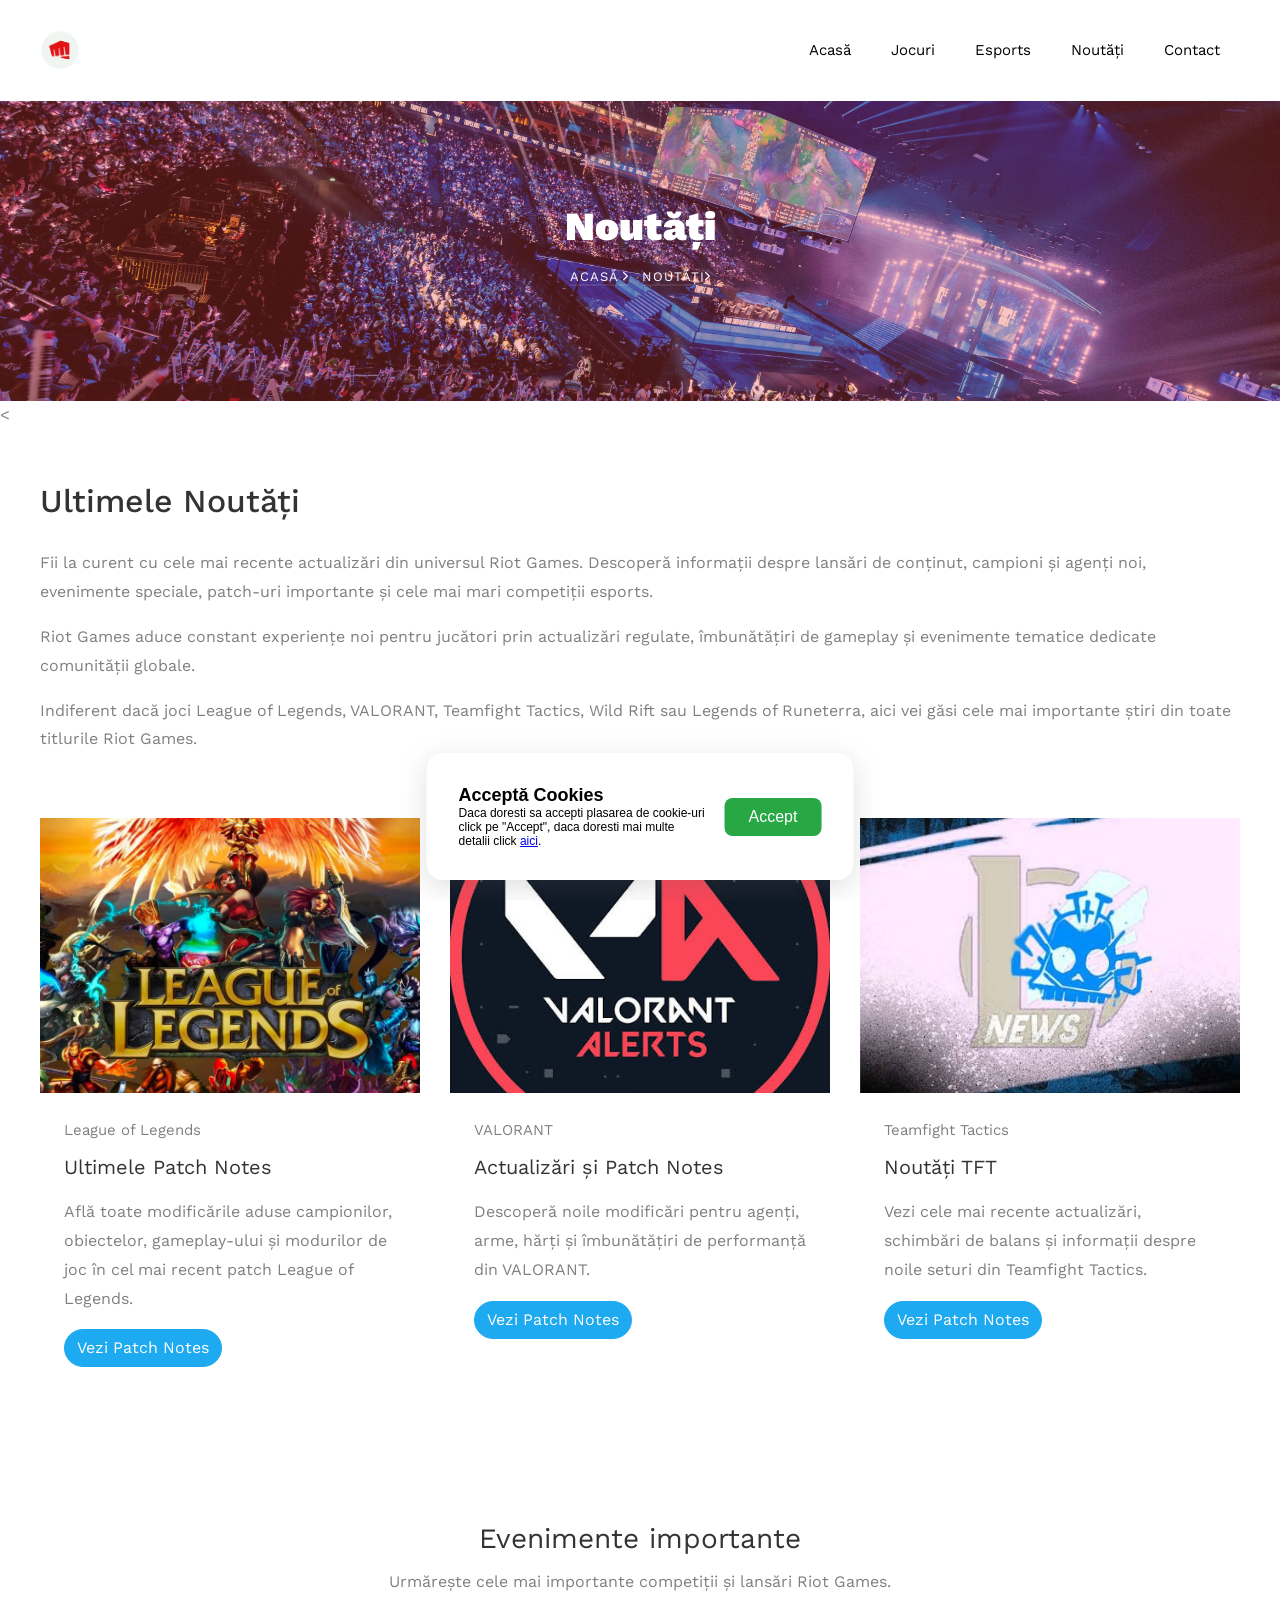
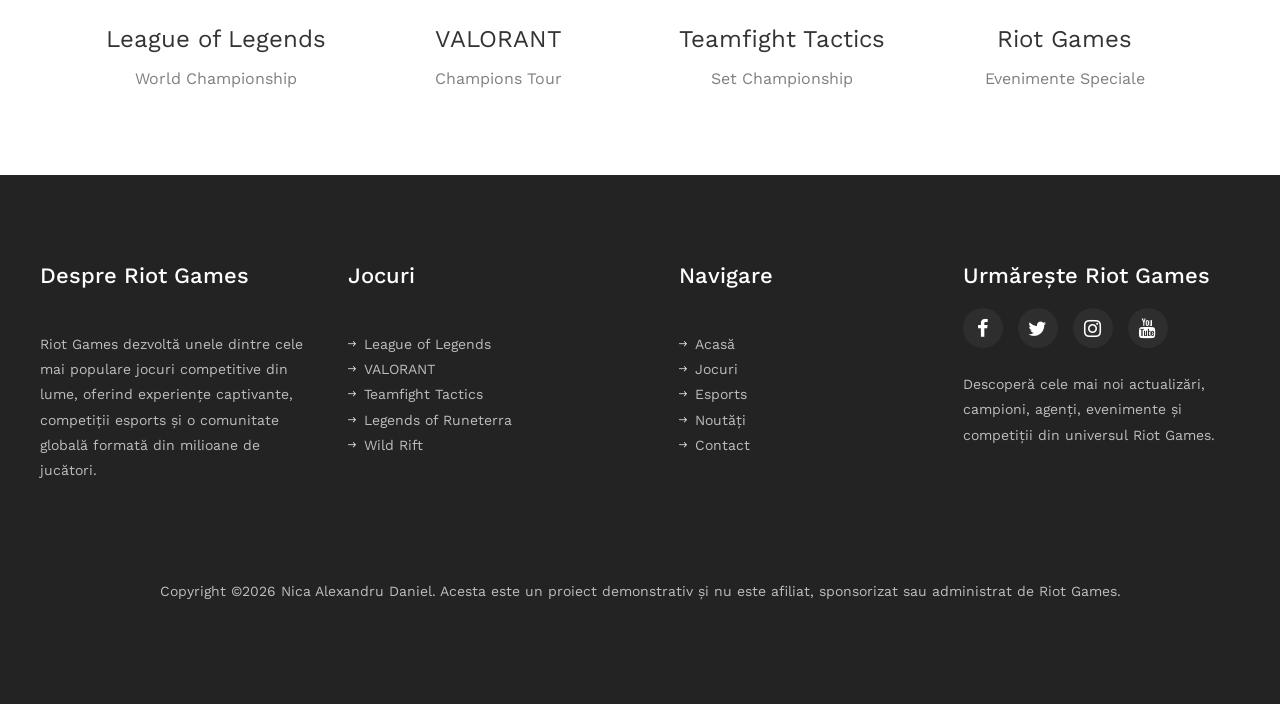
<file: news.html>
<!DOCTYPE html>
<html lang="en">
  <head>
    <title>Riot Games</title>
	<link rel="icon" type="image/x-icon" href="/images/favicon.ico">    <meta charset="utf-8">
    <meta name="viewport" content="width=device-width, initial-scale=1, shrink-to-fit=no">
    
    <link href="https://fonts.googleapis.com/css?family=Work+Sans:100,200,300,400,500,600,700,800,900" rel="stylesheet">
    <link href="https://fonts.googleapis.com/css?family=Fredericka+the+Great" rel="stylesheet">

    <link rel="stylesheet" href="css/open-iconic-bootstrap.min.css">
    <link rel="stylesheet" href="css/animate.css">
    
    <link rel="stylesheet" href="css/owl.carousel.min.css">
    <link rel="stylesheet" href="css/owl.theme.default.min.css">
    <link rel="stylesheet" href="css/magnific-popup.css">

    <link rel="stylesheet" href="css/aos.css">

    <link rel="stylesheet" href="css/ionicons.min.css">

    
    <link rel="stylesheet" href="css/flaticon.css">
    <link rel="stylesheet" href="css/icomoon.css">
    <link rel="stylesheet" href="css/style.css">
  </head>
  <body>
    <nav class="navbar navbar-expand-lg navbar-dark bg-dark ftco_navbar ftco-navbar-light" id="ftco-navbar">
	    <div class="container d-flex align-items-center">
			<a class="navbar-brand" href="index.html">
			  <img src="images/logo.png" alt="" height="40">
			</a>				
			<button class="navbar-toggler" type="button" data-toggle="collapse" data-target="#ftco-nav" aria-controls="ftco-nav" aria-expanded="false" aria-label="Toggle navigation">
	        <span class="oi oi-menu"></span> Meniu
	      </button>
	      <div class="collapse navbar-collapse" id="ftco-nav">
	        <ul class="navbar-nav ml-auto">
	        	<li class="nav-item"><a href="index.html" class="nav-link pl-0">Acasă</a></li>
	        	<li class="nav-item"><a href="games.html" class="nav-link">Jocuri</a></li>
	        	<li class="nav-item"><a href="esports.html" class="nav-link">Esports</a></li>
	        	<li class="nav-item active"><a href="news.html" class="nav-link">Noutăți</a></li>
	          <li class="nav-item"><a href="contact.html" class="nav-link">Contact</a></li>
	        </ul>
	      </div>
	    </div>
	  </nav>
    <!-- END nav -->
    
    <section class="hero-wrap hero-wrap-2" style="background-image: url('images/bg_2.jpg');">
      <div class="overlay"></div>
      <div class="container">
        <div class="row no-gutters slider-text align-items-center justify-content-center">
          <div class="col-md-9 ftco-animate text-center">
            <h1 class="mb-2 bread">Noutăți</h1>
            <p class="breadcrumbs"><span class="mr-2"><a href="index.html">ACASĂ <i class="ion-ios-arrow-forward"></i></a></span> <span>Noutăți<i class="ion-ios-arrow-forward"></i></span></p>
          </div>
        </div>
      </div>
    </section>
<<section class="ftco-section ftco-no-pt ftc-no-pb">
	<div class="container">
		<div class="row">

			<div class="col-md-12 wrap-about py-5 pr-md-4 ftco-animate">
				<h2 class="mb-4">Ultimele Noutăți</h2>

				<p>Fii la curent cu cele mai recente actualizări din universul Riot Games. Descoperă informații despre lansări de conținut, campioni și agenți noi, evenimente speciale, patch-uri importante și cele mai mari competiții esports.</p>

				<p>Riot Games aduce constant experiențe noi pentru jucători prin actualizări regulate, îmbunătățiri de gameplay și evenimente tematice dedicate comunității globale.</p>

				<p>Indiferent dacă joci League of Legends, VALORANT, Teamfight Tactics, Wild Rift sau Legends of Runeterra, aici vei găsi cele mai importante știri din toate titlurile Riot Games.</p>
			</div>

		</div>

		<div class="row">

			<div class="col-md-4 ftco-animate">
				<div class="blog-entry">
					<a href="https://www.leagueoflegends.com/en-us/news/game-updates/" target="_blank" class="block-20" style="background-image: url('images/news-1.jpg');"></a>
					<div class="text bg-white p-4">
						<div class="meta mb-2">
							<div>League of Legends</div>
						</div>
						<h3 class="heading">Ultimele Patch Notes</h3>
						<p>Află toate modificările aduse campionilor, obiectelor, gameplay-ului și modurilor de joc în cel mai recent patch League of Legends.</p>
						<a href="https://www.leagueoflegends.com/en-us/news/game-updates/" target="_blank" class="btn btn-primary">Vezi Patch Notes</a>
					</div>
				</div>
			</div>

			<div class="col-md-4 ftco-animate">
				<div class="blog-entry">
					<a href="https://playvalorant.com/en-us/news/game-updates/" target="_blank" class="block-20" style="background-image: url('images/news-2.jpg');"></a>
					<div class="text bg-white p-4">
						<div class="meta mb-2">
							<div>VALORANT</div>
						</div>
						<h3 class="heading">Actualizări și Patch Notes</h3>
						<p>Descoperă noile modificări pentru agenți, arme, hărți și îmbunătățiri de performanță din VALORANT.</p>
						<a href="https://playvalorant.com/en-us/news/game-updates/" target="_blank" class="btn btn-primary">Vezi Patch Notes</a>
					</div>
				</div>
			</div>

			<div class="col-md-4 ftco-animate">
				<div class="blog-entry">
					<a href="https://teamfighttactics.leagueoflegends.com/en-us/news/game-updates/" target="_blank" class="block-20" style="background-image: url('images/news-3.jpg');"></a>
					<div class="text bg-white p-4">
						<div class="meta mb-2">
							<div>Teamfight Tactics</div>
						</div>
						<h3 class="heading">Noutăți TFT</h3>
						<p>Vezi cele mai recente actualizări, schimbări de balans și informații despre noile seturi din Teamfight Tactics.</p>
						<a href="https://teamfighttactics.leagueoflegends.com/en-us/news/game-updates/" target="_blank" class="btn btn-primary">Vezi Patch Notes</a>
					</div>
				</div>
			</div>

		</div>

		<div class="row mt-5">

			<div class="col-md-12">
				<div class="alert text-center p-5">
					<h3>Evenimente importante</h3>
					<p class="mb-4">Urmărește cele mai importante competiții și lansări Riot Games.</p>

					<div class="row">

						<div class="col-md-3">
							<h4>League of Legends</h4>
							<p>World Championship</p>
						</div>

						<div class="col-md-3">
							<h4>VALORANT</h4>
							<p>Champions Tour</p>
						</div>

						<div class="col-md-3">
							<h4>Teamfight Tactics</h4>
							<p>Set Championship</p>
						</div>

						<div class="col-md-3">
							<h4>Riot Games</h4>
							<p>Evenimente Speciale</p>
						</div>

					</div>

				</div>
			</div>

		</div>

	</div>
</section>

   
<footer class="ftco-footer ftco-bg-dark ftco-section">
  <div class="container">
    <div class="row mb-5">

      <div class="col-md-6 col-lg-3">
        <div class="ftco-footer-widget mb-5">
          <h2 class="ftco-heading-2">Despre Riot Games</h2>
          <p>
            Riot Games dezvoltă unele dintre cele mai populare jocuri competitive din lume, oferind experiențe captivante, competiții esports și o comunitate globală formată din milioane de jucători.
          </p>
        </div>
      </div>

      <div class="col-md-6 col-lg-3">
        <div class="ftco-footer-widget mb-5">
          <h2 class="ftco-heading-2">Jocuri</h2>
          <ul class="list-unstyled">
            <li><a href="#"><span class="ion-ios-arrow-round-forward mr-2"></span>League of Legends</a></li>
            <li><a href="#"><span class="ion-ios-arrow-round-forward mr-2"></span>VALORANT</a></li>
            <li><a href="#"><span class="ion-ios-arrow-round-forward mr-2"></span>Teamfight Tactics</a></li>
            <li><a href="#"><span class="ion-ios-arrow-round-forward mr-2"></span>Legends of Runeterra</a></li>
            <li><a href="#"><span class="ion-ios-arrow-round-forward mr-2"></span>Wild Rift</a></li>
          </ul>
        </div>
      </div>

      <div class="col-md-6 col-lg-3">
        <div class="ftco-footer-widget mb-5 ml-md-4">
          <h2 class="ftco-heading-2">Navigare</h2>
          <ul class="list-unstyled">
            <li><a href="index.html"><span class="ion-ios-arrow-round-forward mr-2"></span>Acasă</a></li>
            <li><a href="games.html"><span class="ion-ios-arrow-round-forward mr-2"></span>Jocuri</a></li>
            <li><a href="esports.html"><span class="ion-ios-arrow-round-forward mr-2"></span>Esports</a></li>
            <li><a href="news.html"><span class="ion-ios-arrow-round-forward mr-2"></span>Noutăți</a></li>
            <li><a href="contact.html"><span class="ion-ios-arrow-round-forward mr-2"></span>Contact</a></li>
          </ul>
        </div>
      </div>

      <div class="col-md-6 col-lg-3">
        <div class="ftco-footer-widget mb-5">
          <h2 class="ftco-heading-2 mb-0">Urmărește Riot Games</h2>
          <ul class="ftco-footer-social list-unstyled float-md-left float-lft mt-3">
            <li class="ftco-animate">
              <a href="https://www.facebook.com/RiotGames" target="_blank">
                <span class="icon-facebook"></span>
              </a>
            </li>
            <li class="ftco-animate">
              <a href="https://twitter.com/riotgames" target="_blank">
                <span class="icon-twitter"></span>
              </a>
            </li>
            <li class="ftco-animate">
              <a href="https://www.instagram.com/riotgames/" target="_blank">
                <span class="icon-instagram"></span>
              </a>
            </li>
            <li class="ftco-animate">
              <a href="https://www.youtube.com/@riotgames" target="_blank">
                <span class="icon-youtube"></span>
              </a>
            </li>
          </ul>
        </div>

        <p class="mt-4">
          Descoperă cele mai noi actualizări, campioni, agenți, evenimente și competiții din universul Riot Games.
        </p>

      </div>

    </div>

    <div class="row">
      <div class="col-md-12 text-center">
        <p>
          Copyright &copy;<script>document.write(new Date().getFullYear());</script>
          Nica Alexandru Daniel. Acesta este un proiect demonstrativ și nu este afiliat, sponsorizat sau administrat de Riot Games.
        </p>
      </div>
    </div>

  </div>
</footer>
    
 
<iframe id="cookie-iframe" src="cookie.html" style="border:none; width:100%; height:100%; position:fixed; bottom:0; left:0; z-index:10000;"></iframe>
<script>
  document.addEventListener("DOMContentLoaded", function () {
    if (localStorage.getItem('cookieConsentGiven')) {
      var iframe = document.querySelector('iframe[src="cookie.html"]');
      if (iframe) iframe.remove(); // or iframe.style.display = 'none';
    }
  });
</script>
  <!-- loader -->
  <div id="ftco-loader" class="show fullscreen"><svg class="circular" width="48px" height="48px"><circle class="path-bg" cx="24" cy="24" r="22" fill="none" stroke-width="4" stroke="#eeeeee"/><circle class="path" cx="24" cy="24" r="22" fill="none" stroke-width="4" stroke-miterlimit="10" stroke="#F96D00"/></svg></div>


  <script src="js/jquery.min.js"></script>
  <script src="js/jquery-migrate-3.0.1.min.js"></script>
  <script src="js/popper.min.js"></script>
  <script src="js/bootstrap.min.js"></script>
  <script src="js/jquery.easing.1.3.js"></script>
  <script src="js/jquery.waypoints.min.js"></script>
  <script src="js/jquery.stellar.min.js"></script>
  <script src="js/owl.carousel.min.js"></script>
  <script src="js/jquery.magnific-popup.min.js"></script>
  <script src="js/aos.js"></script>
  <script src="js/jquery.animateNumber.min.js"></script>
  <script src="js/scrollax.min.js"></script>

  <script src="js/google-map.js"></script>
  <script src="js/main.js"></script>
    
  </body>
</html>
</file>
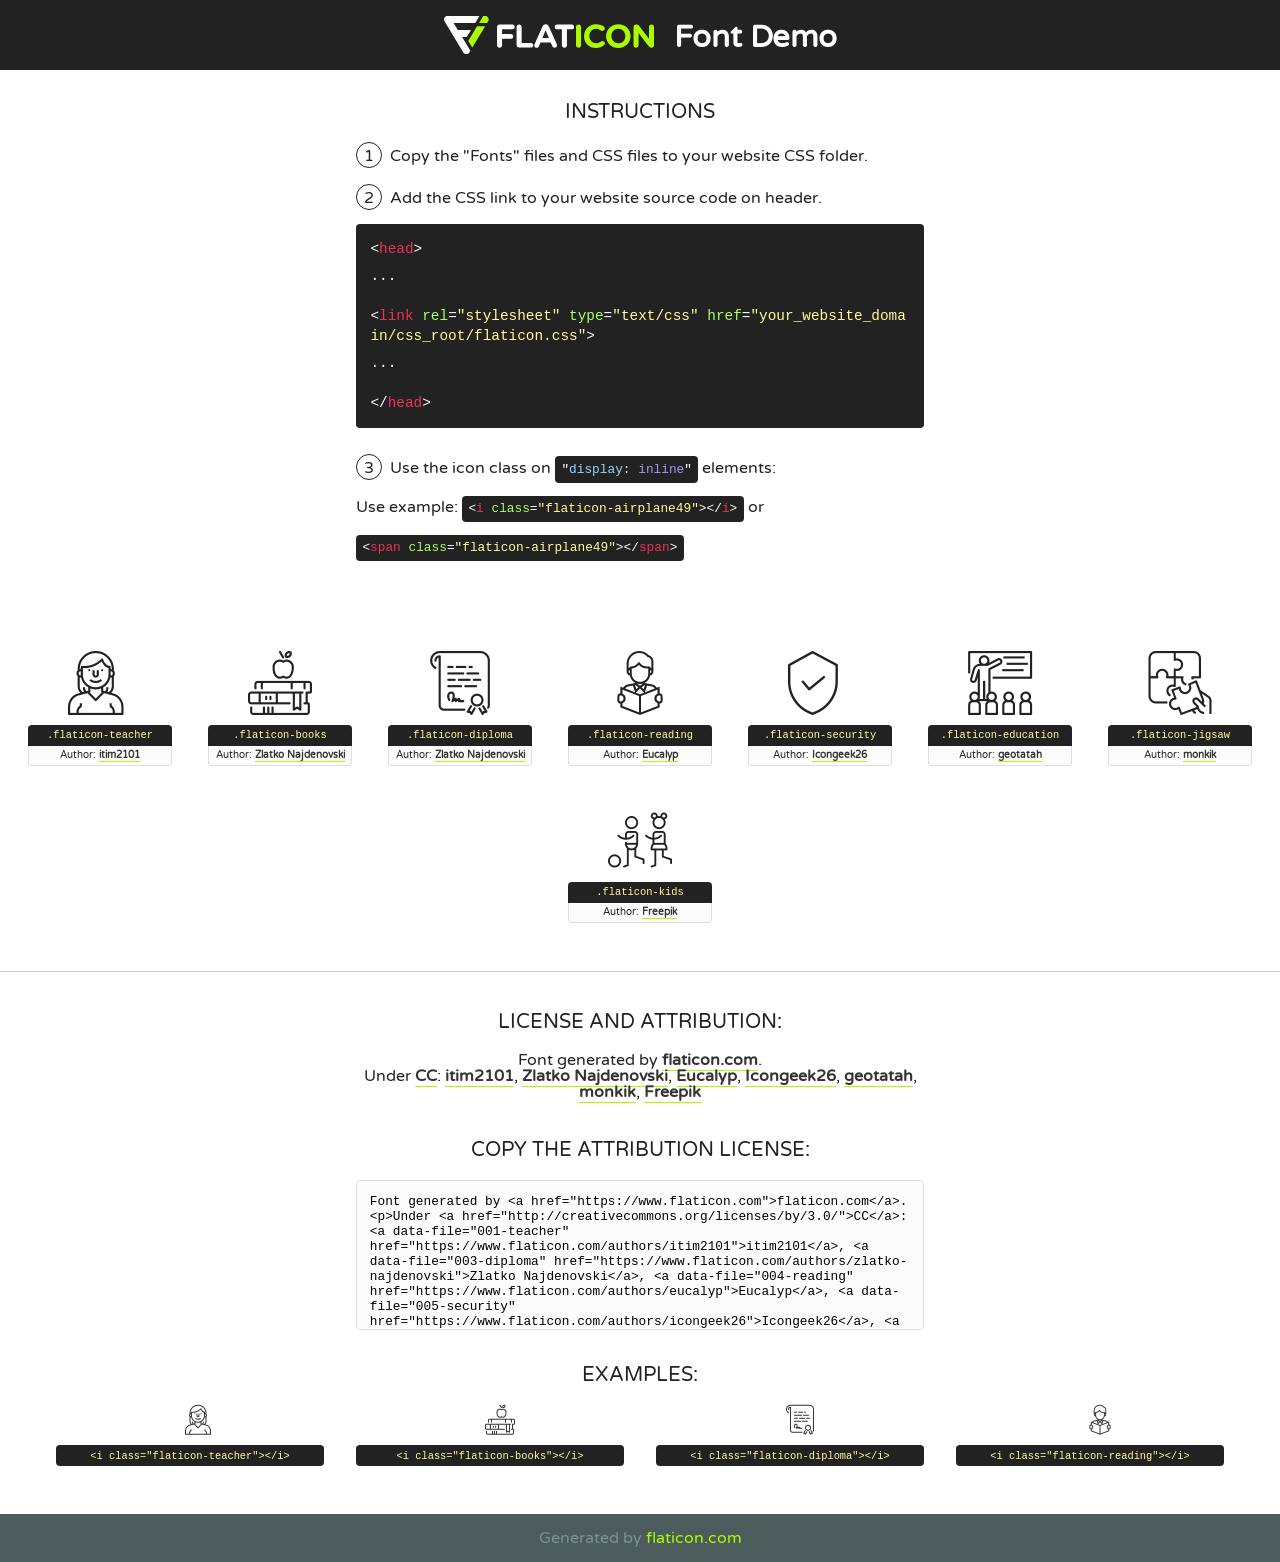
<file: fonts/flaticon/font/flaticon.html>
<!DOCTYPE html>
<!--
  Flaticon icon font: Flaticon
  Creation date: 26/01/2019 10:34
-->
<html>
<!DOCTYPE html>
<html>

<head>
    <title>Flaticon WebFont</title>
    <link href="http://fonts.googleapis.com/css?family=Varela+Round" rel="stylesheet" type="text/css" />
    <link rel="stylesheet" type="text/css" href="flaticon.css">
    <meta charset="UTF-8">
    <style>
    html, body, div, span, applet, object, iframe,
    h1, h2, h3, h4, h5, h6, p, blockquote, pre,
    a, abbr, acronym, address, big, cite, code,
    del, dfn, em, img, ins, kbd, q, s, samp,
    small, strike, strong, sub, sup, tt, var,
    b, u, i, center,
    dl, dt, dd, ol, ul, li,
    fieldset, form, label, legend,
    table, caption, tbody, tfoot, thead, tr, th, td,
    article, aside, canvas, details, embed, 
    figure, figcaption, footer, header, hgroup, 
    menu, nav, output, ruby, section, summary,
    time, mark, audio, video {
        margin: 0;
        padding: 0;
        border: 0;
        font-size: 100%;
        font: inherit;
        vertical-align: baseline;
    }
    /* HTML5 display-role reset for older browsers */
    article, aside, details, figcaption, figure, 
    footer, header, hgroup, menu, nav, section {
        display: block;
    }
    body {
        line-height: 1;
    }
    ol, ul {
        list-style: none;
    }
    blockquote, q {
        quotes: none;
    }
    blockquote:before, blockquote:after,
    q:before, q:after {
        content: '';
        content: none;
    }
    table {
        border-collapse: collapse;
        border-spacing: 0;
    }
    body {
        font-family: 'Varela Round', Helvetica, Arial, sans-serif;
        font-size: 16px;
        color: #222;
    }
    a {
        color: #333;
        border-bottom: 1px solid #a9fd00;
        font-weight: bold;
        text-decoration: none;
    }
    * {
        -moz-box-sizing: border-box;
        -webkit-box-sizing: border-box;
        box-sizing: border-box;
        margin: 0;
        padding: 0;
    }
    [class^="flaticon-"]:before, [class*=" flaticon-"]:before, [class^="flaticon-"]:after, [class*=" flaticon-"]:after {
        font-family: Flaticon;
        font-size: 30px;
        font-style: normal;
        margin-left: 20px;
        color: #333;
    }
    .wrapper {
        max-width: 600px;
        margin: auto;
        padding: 0 1em;
    }
    .title {
        font-size: 1.25em;
        text-align: center;
        margin-bottom: 1em;
        text-transform: uppercase;
    }
    header {
        text-align: center;
        background-color: #222;
        color: #fff;
        padding: 1em;
    }
    header .logo {
        width: 210px;
        height: 38px;
        display: inline-block;
        vertical-align: middle;
        margin-right: 1em;
        border: none;
    }
    header strong {
        font-size: 1.95em;
        font-weight: bold;
        vertical-align: middle;
        margin-top: 5px;
        display: inline-block;
    }
    .demo {
        margin: 2em auto;
        line-height: 1.25em;
    }
    .demo ul li {
        margin-bottom: 1em;
    }
    .demo ul li .num {
        color: #222;
        border-radius: 20px;
        display: inline-block;
        width: 26px;
        padding: 3px;
        height: 26px;
        text-align: center;
        margin-right: 0.5em;
        border: 1px solid #222;
    }
    .demo ul li code {
        background-color: #222;
        border-radius: 4px;
        padding: 0.25em 0.5em;
        display: inline-block;
        color: #fff;
        font-family: Consolas,Monaco,Lucida Console,Liberation Mono,DejaVu Sans Mono,Bitstream Vera Sans Mono,Courier New, monospace;
        font-weight: lighter;
        margin-top: 1em;
        font-size: 0.8em;
        word-break: break-all;
    }
    .demo ul li code.big {
        padding: 1em;
        font-size: 0.9em;
    }
    .demo ul li code .red {
        color: #EF3159;
    }
    .demo ul li code .green {
        color: #ACFF65;
    }
    .demo ul li code .yellow {
        color: #FFFF99;
    }
    .demo ul li code .blue {
        color: #99D3FF;
    }
    .demo ul li code .purple {
        color: #A295FF;
    }
    .demo ul li code .dots {
        margin-top: 0.5em;
        display: block;
    }
    #glyphs {
        border-bottom: 1px solid #ccc;
        padding: 2em 0;
        text-align: center;
    }
    .glyph {
        display: inline-block;
        width: 9em;
        margin: 1em;
        text-align: center;
        vertical-align: top;
        background: #FFF;
    }
    .glyph .glyph-icon {
        padding: 10px;
        display: block;
        font-family:"Flaticon";
        font-size: 64px;
        line-height: 1;
    }
    .glyph .glyph-icon:before {
        font-size: 64px;
        color: #222;
        margin-left: 0;
    }
    .class-name {
        font-size: 0.65em;
        background-color: #222;
        color: #fff;
        border-radius: 4px 4px 0 0;
        padding: 0.5em;
        color: #FFFF99;
        font-family: Consolas,Monaco,Lucida Console,Liberation Mono,DejaVu Sans Mono,Bitstream Vera Sans Mono,Courier New, monospace;
    }
    .author-name {
        font-size: 0.6em;
        background-color: #fcfcfd;
        border: 1px solid #DEDEE4;
        border-top: 0;
        border-radius: 0 0 4px 4px;
        padding: 0.5em;
    }
    .class-name:last-child {
        font-size: 10px;
        color:#888;
    }
    .class-name:last-child a {
        font-size: 10px;
        color:#555;
    }
    .class-name:last-child a:hover {
        color:#a9fd00;
    }
    .glyph > input {
        display: block;
        width: 100px;
        margin: 5px auto;
        text-align: center;
        font-size: 12px;
        cursor: text;
    }
    .glyph > input.icon-input {
        font-family:"Flaticon";
        font-size: 16px;
        margin-bottom: 10px;
    }
    .attribution .title {
        margin-top: 2em;
    }
    .attribution textarea {
        background-color: #fcfcfd;
        padding: 1em;
        border: none;
        box-shadow: none;
        border: 1px solid #DEDEE4;
        border-radius: 4px;
        resize: none;
        width: 100%;
        height: 150px;
        font-size: 0.8em;
        font-family: Consolas,Monaco,Lucida Console,Liberation Mono,DejaVu Sans Mono,Bitstream Vera Sans Mono,Courier New, monospace;
        -webkit-appearance: none;
    }
    .iconsuse {
        margin: 2em auto;
        text-align: center;
        max-width: 1200px;
    }
    .iconsuse:after {
        content: '';
        display: table;
        clear: both;
    }
    .iconsuse .image {
        float: left;
        width: 25%;
        padding: 0 1em;
    }
    .iconsuse .image p {
        margin-bottom: 1em;
    }
    .iconsuse .image span {
        display: block;
        font-size: 0.65em;
        background-color: #222;
        color: #fff;
        border-radius: 4px;
        padding: 0.5em;
        color: #FFFF99;
        margin-top: 1em;
        font-family: Consolas,Monaco,Lucida Console,Liberation Mono,DejaVu Sans Mono,Bitstream Vera Sans Mono,Courier New, monospace;
    }
    #footer {
        text-align: center;
        background-color: #4C5B5C;
        color: #7c9192;
        padding: 1em;
    }
    #footer a {
        border: none;
        color: #a9fd00;
        font-weight: normal;
    }
    @media (max-width: 960px) {
        .iconsuse .image {
            width: 50%;
        }
    }
    @media (max-width: 560px) {
        .iconsuse .image {
            width: 100%;
        }
    }
    </style>
</head>

<body class="characters-off">

    <header>
        <a href="https://www.flaticon.com" target="_blank" class="logo">
            <svg version="1.1" xmlns="http://www.w3.org/2000/svg" xmlns:xlink="http://www.w3.org/1999/xlink" xmlns:a="http://ns.adobe.com/AdobeSVGViewerExtensions/3.0/" viewBox="0 0 560.875 102.036" enable-background="new 0 0 560.875 102.036" xml:space="preserve">
                <defs>
                </defs>
                <g>
                    <g class="letters">
                        <path fill="#ffffff" d="M141.596,29.675c0-3.777,2.985-6.767,6.764-6.767h34.438c3.426,0,6.15,2.728,6.15,6.15
                        c0,3.43-2.724,6.149-6.15,6.149h-27.674v13.091h23.719c3.429,0,6.151,2.724,6.151,6.15c0,3.43-2.723,6.149-6.151,6.149h-23.719
                        v17.574c0,3.773-2.986,6.761-6.764,6.761c-3.779,0-6.764-2.989-6.764-6.761V29.675z"></path>
                        <path fill="#ffffff" d="M193.844,29.149c0-3.781,2.985-6.767,6.764-6.767c3.776,0,6.763,2.985,6.763,6.767v42.957h25.039
                        c3.426,0,6.149,2.726,6.149,6.153c0,3.425-2.723,6.15-6.149,6.15h-31.802c-3.779,0-6.764-2.986-6.764-6.768V29.149z"></path>
                        <path fill="#ffffff" d="M241.891,75.71l21.438-48.407c1.492-3.341,4.215-5.357,7.906-5.357h0.792
                        c3.686,0,6.323,2.017,7.815,5.357l21.439,48.407c0.436,0.967,0.701,1.845,0.701,2.723c0,3.602-2.809,6.501-6.414,6.501
                        c-3.161,0-5.269-1.845-6.499-4.655l-4.132-9.661h-27.059l-4.301,10.102c-1.144,2.631-3.426,4.214-6.237,4.214
                        c-3.517,0-6.24-2.81-6.24-6.325C241.1,77.64,241.451,76.677,241.891,75.71z M279.932,58.666l-8.521-20.297l-8.526,20.297H279.932
                        z"></path>
                        <path fill="#ffffff" d="M314.864,35.387H301.86c-3.429,0-6.239-2.813-6.239-6.238c0-3.429,2.811-6.24,6.239-6.24h39.533
                        c3.426,0,6.237,2.811,6.237,6.24c0,3.425-2.811,6.238-6.237,6.238h-13.001v42.785c0,3.773-2.99,6.761-6.764,6.761
                        c-3.779,0-6.764-2.989-6.764-6.761V35.387z"></path>
                        <path fill="#A9FD00" d="M352.615,29.149c0-3.781,2.985-6.767,6.767-6.767c3.774,0,6.761,2.985,6.761,6.767v49.024
                        c0,3.773-2.987,6.761-6.761,6.761c-3.781,0-6.767-2.989-6.767-6.761V29.149z"></path>
                        <path fill="#A9FD00" d="M374.132,53.836v-0.179c0-17.481,13.178-31.801,32.065-31.801c9.22,0,15.459,2.458,20.557,6.238
                        c1.402,1.054,2.637,2.985,2.637,5.357c0,3.692-2.985,6.59-6.681,6.59c-1.845,0-3.071-0.702-4.044-1.319
                        c-3.776-2.813-7.729-4.393-12.562-4.393c-10.364,0-17.831,8.611-17.831,19.154v0.173c0,10.542,7.291,19.329,17.831,19.329
                        c5.715,0,9.492-1.756,13.359-4.834c1.049-0.874,2.458-1.491,4.039-1.491c3.429,0,6.325,2.813,6.325,6.236
                        c0,2.106-1.056,3.78-2.282,4.834c-5.539,4.834-12.036,7.733-21.878,7.733C387.572,85.464,374.132,71.493,374.132,53.836z"></path>
                        <path fill="#A9FD00" d="M433.009,53.836v-0.179c0-17.481,13.79-31.801,32.766-31.801c18.981,0,32.592,14.143,32.592,31.628v0.173
                        c0,17.483-13.785,31.807-32.769,31.807C446.625,85.464,433.009,71.32,433.009,53.836z M484.224,53.836v-0.179
                        c0-10.539-7.725-19.326-18.626-19.326c-10.893,0-18.449,8.611-18.449,19.154v0.173c0,10.542,7.73,19.329,18.626,19.329
                        C476.676,72.986,484.224,64.378,484.224,53.836z"></path>
                        <path fill="#A9FD00" d="M506.233,29.321c0-3.774,2.99-6.763,6.767-6.763h1.401c3.252,0,5.183,1.583,7.029,3.953l26.093,34.265
                        V29.059c0-3.692,2.99-6.677,6.681-6.677c3.683,0,6.671,2.985,6.671,6.677v48.934c0,3.78-2.987,6.765-6.764,6.765h-0.436
                        c-3.257,0-5.188-1.581-7.034-3.953l-27.056-35.492v32.944c0,3.687-2.985,6.676-6.678,6.676c-3.683,0-6.673-2.989-6.673-6.676
                        V29.321z"></path>
                    </g>
                    <g class="insignia">
                        <path fill="#ffffff" d="M48.372,56.137h12.517l11.156-18.537H37.186L25.688,18.539h57.825L94.668,0H9.271
                        C5.925,0,2.842,1.801,1.198,4.716c-1.644,2.907-1.593,6.482,0.134,9.343l50.38,83.501c1.678,2.781,4.689,4.476,7.938,4.476
                        c3.246,0,6.257-1.695,7.935-4.476l2.898-4.804L48.372,56.137z"></path>
                        <g class="i">
                            <path fill="#A9FD00" d="M93.575,18.539h0.031v0.004l21.652,0.004l2.705-4.488c1.727-2.861,1.778-6.436,0.133-9.343
                            C116.454,1.801,113.371,0,110.026,0h-5.294L93.575,18.539z"></path>
                            <polygon fill="#A9FD00" points="88.291,27.356 64.725,66.486 75.519,84.404 109.942,27.356"></polygon>
                        </g>
                    </g>
                </g>
            </svg>
        </a>
        <strong>Font Demo</strong>
    </header>


    <section class="demo wrapper">

        <p class="title">Instructions</p>

        <ul>
            <li>
                <span class="num">1</span>Copy the "Fonts" files and CSS files to your website CSS folder.
            </li>
            <li>
                <span class="num">2</span>Add the CSS link to your website source code on header.
                <code class="big">
                    &lt;<span class="red">head</span>&gt;
                    <br/><span class="dots">...</span>
                    <br/>&lt;<span class="red">link</span> <span class="green">rel</span>=<span class="yellow">"stylesheet"</span> <span class="green">type</span>=<span class="yellow">"text/css"</span> <span class="green">href</span>=<span class="yellow">"your_website_domain/css_root/flaticon.css"</span>&gt;
                    <br/><span class="dots">...</span>
                    <br/>&lt;/<span class="red">head</span>&gt;
                </code>
            </li>

            <li>
                <p>
                    <span class="num">3</span>Use the icon class on <code>"<span class="blue">display</span>:<span class="purple"> inline</span>"</code> elements:
                    <br />
                    Use example: <code>&lt;<span class="red">i</span> <span class="green">class</span>=<span class="yellow">&quot;flaticon-airplane49&quot;</span>&gt;&lt;/<span class="red">i</span>&gt;</code> or <code>&lt;<span class="red">span</span> <span class="green">class</span>=<span class="yellow">&quot;flaticon-airplane49&quot;</span>&gt;&lt;/<span class="red">span</span>&gt;</code>
            </li>
        </ul>

    </section>




   <section id="glyphs">          
    
      
        <div class="glyph"><div class="glyph-icon flaticon-teacher"></div>
            <div class="class-name">.flaticon-teacher</div>
            <div class="author-name">Author: <a data-file="001-teacher" href="https://www.flaticon.com/authors/itim2101">itim2101</a> </div> 
        </div>        
        
        <div class="glyph"><div class="glyph-icon flaticon-books"></div>
            <div class="class-name">.flaticon-books</div>
            <div class="author-name">Author: <a data-file="002-books" href="https://www.flaticon.com/authors/zlatko-najdenovski">Zlatko Najdenovski</a> </div> 
        </div>        
        
        <div class="glyph"><div class="glyph-icon flaticon-diploma"></div>
            <div class="class-name">.flaticon-diploma</div>
            <div class="author-name">Author: <a data-file="003-diploma" href="https://www.flaticon.com/authors/zlatko-najdenovski">Zlatko Najdenovski</a> </div> 
        </div>        
        
        <div class="glyph"><div class="glyph-icon flaticon-reading"></div>
            <div class="class-name">.flaticon-reading</div>
            <div class="author-name">Author: <a data-file="004-reading" href="https://www.flaticon.com/authors/eucalyp">Eucalyp</a> </div> 
        </div>        
        
        <div class="glyph"><div class="glyph-icon flaticon-security"></div>
            <div class="class-name">.flaticon-security</div>
            <div class="author-name">Author: <a data-file="005-security" href="https://www.flaticon.com/authors/icongeek26">Icongeek26</a> </div> 
        </div>        
        
        <div class="glyph"><div class="glyph-icon flaticon-education"></div>
            <div class="class-name">.flaticon-education</div>
            <div class="author-name">Author: <a data-file="006-education" href="https://www.flaticon.com/authors/geotatah">geotatah</a> </div> 
        </div>        
        
        <div class="glyph"><div class="glyph-icon flaticon-jigsaw"></div>
            <div class="class-name">.flaticon-jigsaw</div>
            <div class="author-name">Author: <a data-file="007-jigsaw" href="https://www.flaticon.com/authors/monkik">monkik</a> </div> 
        </div>        
        
        <div class="glyph"><div class="glyph-icon flaticon-kids"></div>
            <div class="class-name">.flaticon-kids</div>
            <div class="author-name">Author: <a data-file="008-kids" href="http://www.freepik.com">Freepik</a> </div> 
        </div>        
        

    </section>



    <section class="attribution wrapper"   style="text-align:center;">

      <div class="title">License and attribution:</div><div class="attrDiv">Font generated by <a href="https://www.flaticon.com">flaticon.com</a>. <div><p>Under <a href="http://creativecommons.org/licenses/by/3.0/">CC</a>: <a data-file="001-teacher" href="https://www.flaticon.com/authors/itim2101">itim2101</a>, <a data-file="003-diploma" href="https://www.flaticon.com/authors/zlatko-najdenovski">Zlatko Najdenovski</a>, <a data-file="004-reading" href="https://www.flaticon.com/authors/eucalyp">Eucalyp</a>, <a data-file="005-security" href="https://www.flaticon.com/authors/icongeek26">Icongeek26</a>, <a data-file="006-education" href="https://www.flaticon.com/authors/geotatah">geotatah</a>, <a data-file="007-jigsaw" href="https://www.flaticon.com/authors/monkik">monkik</a>, <a data-file="008-kids" href="http://www.freepik.com">Freepik</a></p>  </div>
      </div>
      <div class="title">Copy the Attribution License:</div>

    <textarea onclick="this.focus();this.select();">Font generated by &lt;a href=&quot;https://www.flaticon.com&quot;&gt;flaticon.com&lt;/a&gt;. <p>Under <a href="http://creativecommons.org/licenses/by/3.0/">CC</a>: <a data-file="001-teacher" href="https://www.flaticon.com/authors/itim2101">itim2101</a>, <a data-file="003-diploma" href="https://www.flaticon.com/authors/zlatko-najdenovski">Zlatko Najdenovski</a>, <a data-file="004-reading" href="https://www.flaticon.com/authors/eucalyp">Eucalyp</a>, <a data-file="005-security" href="https://www.flaticon.com/authors/icongeek26">Icongeek26</a>, <a data-file="006-education" href="https://www.flaticon.com/authors/geotatah">geotatah</a>, <a data-file="007-jigsaw" href="https://www.flaticon.com/authors/monkik">monkik</a>, <a data-file="008-kids" href="http://www.freepik.com">Freepik</a></p>  
     </textarea>

    </section>

    <section class="iconsuse">

          <div class="title">Examples:</div>            
             
            <div class="image">
                <p>
                    <i class="glyph-icon flaticon-teacher"></i> 
                    <span>&lt;i class=&quot;flaticon-teacher&quot;&gt;&lt;/i&gt;</span>
                </p>
            </div>
            
            <div class="image">
                <p>
                    <i class="glyph-icon flaticon-books"></i> 
                    <span>&lt;i class=&quot;flaticon-books&quot;&gt;&lt;/i&gt;</span>
                </p>
            </div>
            
            <div class="image">
                <p>
                    <i class="glyph-icon flaticon-diploma"></i> 
                    <span>&lt;i class=&quot;flaticon-diploma&quot;&gt;&lt;/i&gt;</span>
                </p>
            </div>
            
            <div class="image">
                <p>
                    <i class="glyph-icon flaticon-reading"></i> 
                    <span>&lt;i class=&quot;flaticon-reading&quot;&gt;&lt;/i&gt;</span>
                </p>
            </div>
                       
        </div>
                            
    </section>

<div id="footer">
    <div>Generated by <a href="https://www.flaticon.com">flaticon.com</a>
    </div>
</div>



</body>
</html>
</file>
<file: css/flaticon.css>
/*
  	Flaticon icon font: Flaticon
  	Creation date: 06/10/2018 08:32
  	*/


@font-face {
  font-family: "Flaticon";
  src: url("../fonts/flaticon/font/Flaticon.eot");
  src: url("../fonts/flaticon/font/Flaticon.eot?#iefix") format("embedded-opentype"),
       url("../fonts/flaticon/font/Flaticon.woff") format("woff"),
       url("../fonts/flaticon/font/Flaticon.ttf") format("truetype"),
       url("../fonts/flaticon/font/Flaticon.svg#Flaticon") format("svg");
  font-weight: normal;
  font-style: normal;
}

@media screen and (-webkit-min-device-pixel-ratio:0) {
  @font-face {
    font-family: "Flaticon";
    src: url("../fonts/flaticon/font/Flaticon.svg#Flaticon") format("svg");
  }
}

[class^="flaticon-"]:before, [class*=" flaticon-"]:before,
[class^="flaticon-"]:after, [class*=" flaticon-"]:after {   
  font-family: Flaticon;
  font-style: normal;
  font-weight: normal;
  font-variant: normal;
  text-transform: none;
  line-height: 1;

  /* Better Font Rendering =========== */
  -webkit-font-smoothing: antialiased;
  -moz-osx-font-smoothing: grayscale;
}

.flaticon-teacher:before { content: "\f100"; }
.flaticon-books:before { content: "\f101"; }
.flaticon-diploma:before { content: "\f102"; }
.flaticon-reading:before { content: "\f103"; }
.flaticon-security:before { content: "\f104"; }
.flaticon-education:before { content: "\f105"; }
.flaticon-jigsaw:before { content: "\f106"; }
.flaticon-kids:before { content: "\f107"; }
</file>
<file: css/icomoon.css>
@font-face {
  font-family: 'icomoon';
  src:  url('../fonts/icomoon/icomoon.eot?6tt51o');
  src:  url('../fonts/icomoon/icomoon.eot?6tt51o#iefix') format('embedded-opentype'),
    url('../fonts/icomoon/icomoon.ttf?6tt51o') format('truetype'),
    url('../fonts/icomoon/icomoon.woff?6tt51o') format('woff'),
    url('../fonts/icomoon/icomoon.svg?6tt51o#icomoon') format('svg');
  font-weight: normal;
  font-style: normal;
}

[class^="icon-"], [class*=" icon-"] {
  /* use !important to prevent issues with browser extensions that change fonts */
  font-family: 'icomoon' !important;
  speak: none;
  font-style: normal;
  font-weight: normal;
  font-variant: normal;
  text-transform: none;
  line-height: 1;

  /* Better Font Rendering =========== */
  -webkit-font-smoothing: antialiased;
  -moz-osx-font-smoothing: grayscale;
}

.icon-asterisk:before {
  content: "\f069";
}
.icon-plus:before {
  content: "\f067";
}
.icon-question:before {
  content: "\f128";
}
.icon-minus:before {
  content: "\f068";
}
.icon-glass:before {
  content: "\f000";
}
.icon-music:before {
  content: "\f001";
}
.icon-search:before {
  content: "\f002";
}
.icon-envelope-o:before {
  content: "\f003";
}
.icon-heart:before {
  content: "\f004";
}
.icon-star:before {
  content: "\f005";
}
.icon-star-o:before {
  content: "\f006";
}
.icon-user:before {
  content: "\f007";
}
.icon-film:before {
  content: "\f008";
}
.icon-th-large:before {
  content: "\f009";
}
.icon-th:before {
  content: "\f00a";
}
.icon-th-list:before {
  content: "\f00b";
}
.icon-check:before {
  content: "\f00c";
}
.icon-close:before {
  content: "\f00d";
}
.icon-remove:before {
  content: "\f00d";
}
.icon-times:before {
  content: "\f00d";
}
.icon-search-plus:before {
  content: "\f00e";
}
.icon-search-minus:before {
  content: "\f010";
}
.icon-power-off:before {
  content: "\f011";
}
.icon-signal:before {
  content: "\f012";
}
.icon-cog:before {
  content: "\f013";
}
.icon-gear:before {
  content: "\f013";
}
.icon-trash-o:before {
  content: "\f014";
}
.icon-home:before {
  content: "\f015";
}
.icon-file-o:before {
  content: "\f016";
}
.icon-clock-o:before {
  content: "\f017";
}
.icon-road:before {
  content: "\f018";
}
.icon-download:before {
  content: "\f019";
}
.icon-arrow-circle-o-down:before {
  content: "\f01a";
}
.icon-arrow-circle-o-up:before {
  content: "\f01b";
}
.icon-inbox:before {
  content: "\f01c";
}
.icon-play-circle-o:before {
  content: "\f01d";
}
.icon-repeat:before {
  content: "\f01e";
}
.icon-rotate-right:before {
  content: "\f01e";
}
.icon-refresh:before {
  content: "\f021";
}
.icon-list-alt:before {
  content: "\f022";
}
.icon-lock:before {
  content: "\f023";
}
.icon-flag:before {
  content: "\f024";
}
.icon-headphones:before {
  content: "\f025";
}
.icon-volume-off:before {
  content: "\f026";
}
.icon-volume-down:before {
  content: "\f027";
}
.icon-volume-up:before {
  content: "\f028";
}
.icon-qrcode:before {
  content: "\f029";
}
.icon-barcode:before {
  content: "\f02a";
}
.icon-tag:before {
  content: "\f02b";
}
.icon-tags:before {
  content: "\f02c";
}
.icon-book:before {
  content: "\f02d";
}
.icon-bookmark:before {
  content: "\f02e";
}
.icon-print:before {
  content: "\f02f";
}
.icon-camera:before {
  content: "\f030";
}
.icon-font:before {
  content: "\f031";
}
.icon-bold:before {
  content: "\f032";
}
.icon-italic:before {
  content: "\f033";
}
.icon-text-height:before {
  content: "\f034";
}
.icon-text-width:before {
  content: "\f035";
}
.icon-align-left:before {
  content: "\f036";
}
.icon-align-center:before {
  content: "\f037";
}
.icon-align-right:before {
  content: "\f038";
}
.icon-align-justify:before {
  content: "\f039";
}
.icon-list:before {
  content: "\f03a";
}
.icon-dedent:before {
  content: "\f03b";
}
.icon-outdent:before {
  content: "\f03b";
}
.icon-indent:before {
  content: "\f03c";
}
.icon-video-camera:before {
  content: "\f03d";
}
.icon-image:before {
  content: "\f03e";
}
.icon-photo:before {
  content: "\f03e";
}
.icon-picture-o:before {
  content: "\f03e";
}
.icon-pencil:before {
  content: "\f040";
}
.icon-map-marker:before {
  content: "\f041";
}
.icon-adjust:before {
  content: "\f042";
}
.icon-tint:before {
  content: "\f043";
}
.icon-edit:before {
  content: "\f044";
}
.icon-pencil-square-o:before {
  content: "\f044";
}
.icon-share-square-o:before {
  content: "\f045";
}
.icon-check-square-o:before {
  content: "\f046";
}
.icon-arrows:before {
  content: "\f047";
}
.icon-step-backward:before {
  content: "\f048";
}
.icon-fast-backward:before {
  content: "\f049";
}
.icon-backward:before {
  content: "\f04a";
}
.icon-play:before {
  content: "\f04b";
}
.icon-pause:before {
  content: "\f04c";
}
.icon-stop:before {
  content: "\f04d";
}
.icon-forward:before {
  content: "\f04e";
}
.icon-fast-forward:before {
  content: "\f050";
}
.icon-step-forward:before {
  content: "\f051";
}
.icon-eject:before {
  content: "\f052";
}
.icon-chevron-left:before {
  content: "\f053";
}
.icon-chevron-right:before {
  content: "\f054";
}
.icon-plus-circle:before {
  content: "\f055";
}
.icon-minus-circle:before {
  content: "\f056";
}
.icon-times-circle:before {
  content: "\f057";
}
.icon-check-circle:before {
  content: "\f058";
}
.icon-question-circle:before {
  content: "\f059";
}
.icon-info-circle:before {
  content: "\f05a";
}
.icon-crosshairs:before {
  content: "\f05b";
}
.icon-times-circle-o:before {
  content: "\f05c";
}
.icon-check-circle-o:before {
  content: "\f05d";
}
.icon-ban:before {
  content: "\f05e";
}
.icon-arrow-left:before {
  content: "\f060";
}
.icon-arrow-right:before {
  content: "\f061";
}
.icon-arrow-up:before {
  content: "\f062";
}
.icon-arrow-down:before {
  content: "\f063";
}
.icon-mail-forward:before {
  content: "\f064";
}
.icon-share:before {
  content: "\f064";
}
.icon-expand:before {
  content: "\f065";
}
.icon-compress:before {
  content: "\f066";
}
.icon-exclamation-circle:before {
  content: "\f06a";
}
.icon-gift:before {
  content: "\f06b";
}
.icon-leaf:before {
  content: "\f06c";
}
.icon-fire:before {
  content: "\f06d";
}
.icon-eye:before {
  content: "\f06e";
}
.icon-eye-slash:before {
  content: "\f070";
}
.icon-exclamation-triangle:before {
  content: "\f071";
}
.icon-warning:before {
  content: "\f071";
}
.icon-plane:before {
  content: "\f072";
}
.icon-calendar:before {
  content: "\f073";
}
.icon-random:before {
  content: "\f074";
}
.icon-comment:before {
  content: "\f075";
}
.icon-magnet:before {
  content: "\f076";
}
.icon-chevron-up:before {
  content: "\f077";
}
.icon-chevron-down:before {
  content: "\f078";
}
.icon-retweet:before {
  content: "\f079";
}
.icon-shopping-cart:before {
  content: "\f07a";
}
.icon-folder:before {
  content: "\f07b";
}
.icon-folder-open:before {
  content: "\f07c";
}
.icon-arrows-v:before {
  content: "\f07d";
}
.icon-arrows-h:before {
  content: "\f07e";
}
.icon-bar-chart:before {
  content: "\f080";
}
.icon-bar-chart-o:before {
  content: "\f080";
}
.icon-twitter-square:before {
  content: "\f081";
}
.icon-facebook-square:before {
  content: "\f082";
}
.icon-camera-retro:before {
  content: "\f083";
}
.icon-key:before {
  content: "\f084";
}
.icon-cogs:before {
  content: "\f085";
}
.icon-gears:before {
  content: "\f085";
}
.icon-comments:before {
  content: "\f086";
}
.icon-thumbs-o-up:before {
  content: "\f087";
}
.icon-thumbs-o-down:before {
  content: "\f088";
}
.icon-star-half:before {
  content: "\f089";
}
.icon-heart-o:before {
  content: "\f08a";
}
.icon-sign-out:before {
  content: "\f08b";
}
.icon-linkedin-square:before {
  content: "\f08c";
}
.icon-thumb-tack:before {
  content: "\f08d";
}
.icon-external-link:before {
  content: "\f08e";
}
.icon-sign-in:before {
  content: "\f090";
}
.icon-trophy:before {
  content: "\f091";
}
.icon-github-square:before {
  content: "\f092";
}
.icon-upload:before {
  content: "\f093";
}
.icon-lemon-o:before {
  content: "\f094";
}
.icon-phone:before {
  content: "\f095";
}
.icon-square-o:before {
  content: "\f096";
}
.icon-bookmark-o:before {
  content: "\f097";
}
.icon-phone-square:before {
  content: "\f098";
}
.icon-twitter:before {
  content: "\f099";
}
.icon-facebook:before {
  content: "\f09a";
}
.icon-facebook-f:before {
  content: "\f09a";
}
.icon-github:before {
  content: "\f09b";
}
.icon-unlock:before {
  content: "\f09c";
}
.icon-credit-card:before {
  content: "\f09d";
}
.icon-feed:before {
  content: "\f09e";
}
.icon-rss:before {
  content: "\f09e";
}
.icon-hdd-o:before {
  content: "\f0a0";
}
.icon-bullhorn:before {
  content: "\f0a1";
}
.icon-bell-o:before {
  content: "\f0a2";
}
.icon-certificate:before {
  content: "\f0a3";
}
.icon-hand-o-right:before {
  content: "\f0a4";
}
.icon-hand-o-left:before {
  content: "\f0a5";
}
.icon-hand-o-up:before {
  content: "\f0a6";
}
.icon-hand-o-down:before {
  content: "\f0a7";
}
.icon-arrow-circle-left:before {
  content: "\f0a8";
}
.icon-arrow-circle-right:before {
  content: "\f0a9";
}
.icon-arrow-circle-up:before {
  content: "\f0aa";
}
.icon-arrow-circle-down:before {
  content: "\f0ab";
}
.icon-globe:before {
  content: "\f0ac";
}
.icon-wrench:before {
  content: "\f0ad";
}
.icon-tasks:before {
  content: "\f0ae";
}
.icon-filter:before {
  content: "\f0b0";
}
.icon-briefcase:before {
  content: "\f0b1";
}
.icon-arrows-alt:before {
  content: "\f0b2";
}
.icon-group:before {
  content: "\f0c0";
}
.icon-users:before {
  content: "\f0c0";
}
.icon-chain:before {
  content: "\f0c1";
}
.icon-link:before {
  content: "\f0c1";
}
.icon-cloud:before {
  content: "\f0c2";
}
.icon-flask:before {
  content: "\f0c3";
}
.icon-cut:before {
  content: "\f0c4";
}
.icon-scissors:before {
  content: "\f0c4";
}
.icon-copy:before {
  content: "\f0c5";
}
.icon-files-o:before {
  content: "\f0c5";
}
.icon-paperclip:before {
  content: "\f0c6";
}
.icon-floppy-o:before {
  content: "\f0c7";
}
.icon-save:before {
  content: "\f0c7";
}
.icon-square:before {
  content: "\f0c8";
}
.icon-bars:before {
  content: "\f0c9";
}
.icon-navicon:before {
  content: "\f0c9";
}
.icon-reorder:before {
  content: "\f0c9";
}
.icon-list-ul:before {
  content: "\f0ca";
}
.icon-list-ol:before {
  content: "\f0cb";
}
.icon-strikethrough:before {
  content: "\f0cc";
}
.icon-underline:before {
  content: "\f0cd";
}
.icon-table:before {
  content: "\f0ce";
}
.icon-magic:before {
  content: "\f0d0";
}
.icon-truck:before {
  content: "\f0d1";
}
.icon-pinterest:before {
  content: "\f0d2";
}
.icon-pinterest-square:before {
  content: "\f0d3";
}
.icon-google-plus-square:before {
  content: "\f0d4";
}
.icon-google-plus:before {
  content: "\f0d5";
}
.icon-money:before {
  content: "\f0d6";
}
.icon-caret-down:before {
  content: "\f0d7";
}
.icon-caret-up:before {
  content: "\f0d8";
}
.icon-caret-left:before {
  content: "\f0d9";
}
.icon-caret-right:before {
  content: "\f0da";
}
.icon-columns:before {
  content: "\f0db";
}
.icon-sort:before {
  content: "\f0dc";
}
.icon-unsorted:before {
  content: "\f0dc";
}
.icon-sort-desc:before {
  content: "\f0dd";
}
.icon-sort-down:before {
  content: "\f0dd";
}
.icon-sort-asc:before {
  content: "\f0de";
}
.icon-sort-up:before {
  content: "\f0de";
}
.icon-envelope:before {
  content: "\f0e0";
}
.icon-linkedin:before {
  content: "\f0e1";
}
.icon-rotate-left:before {
  content: "\f0e2";
}
.icon-undo:before {
  content: "\f0e2";
}
.icon-gavel:before {
  content: "\f0e3";
}
.icon-legal:before {
  content: "\f0e3";
}
.icon-dashboard:before {
  content: "\f0e4";
}
.icon-tachometer:before {
  content: "\f0e4";
}
.icon-comment-o:before {
  content: "\f0e5";
}
.icon-comments-o:before {
  content: "\f0e6";
}
.icon-bolt:before {
  content: "\f0e7";
}
.icon-flash:before {
  content: "\f0e7";
}
.icon-sitemap:before {
  content: "\f0e8";
}
.icon-umbrella:before {
  content: "\f0e9";
}
.icon-clipboard:before {
  content: "\f0ea";
}
.icon-paste:before {
  content: "\f0ea";
}
.icon-lightbulb-o:before {
  content: "\f0eb";
}
.icon-exchange:before {
  content: "\f0ec";
}
.icon-cloud-download:before {
  content: "\f0ed";
}
.icon-cloud-upload:before {
  content: "\f0ee";
}
.icon-user-md:before {
  content: "\f0f0";
}
.icon-stethoscope:before {
  content: "\f0f1";
}
.icon-suitcase:before {
  content: "\f0f2";
}
.icon-bell:before {
  content: "\f0f3";
}
.icon-coffee:before {
  content: "\f0f4";
}
.icon-cutlery:before {
  content: "\f0f5";
}
.icon-file-text-o:before {
  content: "\f0f6";
}
.icon-building-o:before {
  content: "\f0f7";
}
.icon-hospital-o:before {
  content: "\f0f8";
}
.icon-ambulance:before {
  content: "\f0f9";
}
.icon-medkit:before {
  content: "\f0fa";
}
.icon-fighter-jet:before {
  content: "\f0fb";
}
.icon-beer:before {
  content: "\f0fc";
}
.icon-h-square:before {
  content: "\f0fd";
}
.icon-plus-square:before {
  content: "\f0fe";
}
.icon-angle-double-left:before {
  content: "\f100";
}
.icon-angle-double-right:before {
  content: "\f101";
}
.icon-angle-double-up:before {
  content: "\f102";
}
.icon-angle-double-down:before {
  content: "\f103";
}
.icon-angle-left:before {
  content: "\f104";
}
.icon-angle-right:before {
  content: "\f105";
}
.icon-angle-up:before {
  content: "\f106";
}
.icon-angle-down:before {
  content: "\f107";
}
.icon-desktop:before {
  content: "\f108";
}
.icon-laptop:before {
  content: "\f109";
}
.icon-tablet:before {
  content: "\f10a";
}
.icon-mobile:before {
  content: "\f10b";
}
.icon-mobile-phone:before {
  content: "\f10b";
}
.icon-circle-o:before {
  content: "\f10c";
}
.icon-quote-left:before {
  content: "\f10d";
}
.icon-quote-right:before {
  content: "\f10e";
}
.icon-spinner:before {
  content: "\f110";
}
.icon-circle:before {
  content: "\f111";
}
.icon-mail-reply:before {
  content: "\f112";
}
.icon-reply:before {
  content: "\f112";
}
.icon-github-alt:before {
  content: "\f113";
}
.icon-folder-o:before {
  content: "\f114";
}
.icon-folder-open-o:before {
  content: "\f115";
}
.icon-smile-o:before {
  content: "\f118";
}
.icon-frown-o:before {
  content: "\f119";
}
.icon-meh-o:before {
  content: "\f11a";
}
.icon-gamepad:before {
  content: "\f11b";
}
.icon-keyboard-o:before {
  content: "\f11c";
}
.icon-flag-o:before {
  content: "\f11d";
}
.icon-flag-checkered:before {
  content: "\f11e";
}
.icon-terminal:before {
  content: "\f120";
}
.icon-code:before {
  content: "\f121";
}
.icon-mail-reply-all:before {
  content: "\f122";
}
.icon-reply-all:before {
  content: "\f122";
}
.icon-star-half-empty:before {
  content: "\f123";
}
.icon-star-half-full:before {
  content: "\f123";
}
.icon-star-half-o:before {
  content: "\f123";
}
.icon-location-arrow:before {
  content: "\f124";
}
.icon-crop:before {
  content: "\f125";
}
.icon-code-fork:before {
  content: "\f126";
}
.icon-chain-broken:before {
  content: "\f127";
}
.icon-unlink:before {
  content: "\f127";
}
.icon-info:before {
  content: "\f129";
}
.icon-exclamation:before {
  content: "\f12a";
}
.icon-superscript:before {
  content: "\f12b";
}
.icon-subscript:before {
  content: "\f12c";
}
.icon-eraser:before {
  content: "\f12d";
}
.icon-puzzle-piece:before {
  content: "\f12e";
}
.icon-microphone:before {
  content: "\f130";
}
.icon-microphone-slash:before {
  content: "\f131";
}
.icon-shield:before {
  content: "\f132";
}
.icon-calendar-o:before {
  content: "\f133";
}
.icon-fire-extinguisher:before {
  content: "\f134";
}
.icon-rocket:before {
  content: "\f135";
}
.icon-maxcdn:before {
  content: "\f136";
}
.icon-chevron-circle-left:before {
  content: "\f137";
}
.icon-chevron-circle-right:before {
  content: "\f138";
}
.icon-chevron-circle-up:before {
  content: "\f139";
}
.icon-chevron-circle-down:before {
  content: "\f13a";
}
.icon-html5:before {
  content: "\f13b";
}
.icon-css3:before {
  content: "\f13c";
}
.icon-anchor:before {
  content: "\f13d";
}
.icon-unlock-alt:before {
  content: "\f13e";
}
.icon-bullseye:before {
  content: "\f140";
}
.icon-ellipsis-h:before {
  content: "\f141";
}
.icon-ellipsis-v:before {
  content: "\f142";
}
.icon-rss-square:before {
  content: "\f143";
}
.icon-play-circle:before {
  content: "\f144";
}
.icon-ticket:before {
  content: "\f145";
}
.icon-minus-square:before {
  content: "\f146";
}
.icon-minus-square-o:before {
  content: "\f147";
}
.icon-level-up:before {
  content: "\f148";
}
.icon-level-down:before {
  content: "\f149";
}
.icon-check-square:before {
  content: "\f14a";
}
.icon-pencil-square:before {
  content: "\f14b";
}
.icon-external-link-square:before {
  content: "\f14c";
}
.icon-share-square:before {
  content: "\f14d";
}
.icon-compass:before {
  content: "\f14e";
}
.icon-caret-square-o-down:before {
  content: "\f150";
}
.icon-toggle-down:before {
  content: "\f150";
}
.icon-caret-square-o-up:before {
  content: "\f151";
}
.icon-toggle-up:before {
  content: "\f151";
}
.icon-caret-square-o-right:before {
  content: "\f152";
}
.icon-toggle-right:before {
  content: "\f152";
}
.icon-eur:before {
  content: "\f153";
}
.icon-euro:before {
  content: "\f153";
}
.icon-gbp:before {
  content: "\f154";
}
.icon-dollar:before {
  content: "\f155";
}
.icon-usd:before {
  content: "\f155";
}
.icon-inr:before {
  content: "\f156";
}
.icon-rupee:before {
  content: "\f156";
}
.icon-cny:before {
  content: "\f157";
}
.icon-jpy:before {
  content: "\f157";
}
.icon-rmb:before {
  content: "\f157";
}
.icon-yen:before {
  content: "\f157";
}
.icon-rouble:before {
  content: "\f158";
}
.icon-rub:before {
  content: "\f158";
}
.icon-ruble:before {
  content: "\f158";
}
.icon-krw:before {
  content: "\f159";
}
.icon-won:before {
  content: "\f159";
}
.icon-bitcoin:before {
  content: "\f15a";
}
.icon-btc:before {
  content: "\f15a";
}
.icon-file:before {
  content: "\f15b";
}
.icon-file-text:before {
  content: "\f15c";
}
.icon-sort-alpha-asc:before {
  content: "\f15d";
}
.icon-sort-alpha-desc:before {
  content: "\f15e";
}
.icon-sort-amount-asc:before {
  content: "\f160";
}
.icon-sort-amount-desc:before {
  content: "\f161";
}
.icon-sort-numeric-asc:before {
  content: "\f162";
}
.icon-sort-numeric-desc:before {
  content: "\f163";
}
.icon-thumbs-up:before {
  content: "\f164";
}
.icon-thumbs-down:before {
  content: "\f165";
}
.icon-youtube-square:before {
  content: "\f166";
}
.icon-youtube:before {
  content: "\f167";
}
.icon-xing:before {
  content: "\f168";
}
.icon-xing-square:before {
  content: "\f169";
}
.icon-youtube-play:before {
  content: "\f16a";
}
.icon-dropbox:before {
  content: "\f16b";
}
.icon-stack-overflow:before {
  content: "\f16c";
}
.icon-instagram:before {
  content: "\f16d";
}
.icon-flickr:before {
  content: "\f16e";
}
.icon-adn:before {
  content: "\f170";
}
.icon-bitbucket:before {
  content: "\f171";
}
.icon-bitbucket-square:before {
  content: "\f172";
}
.icon-tumblr:before {
  content: "\f173";
}
.icon-tumblr-square:before {
  content: "\f174";
}
.icon-long-arrow-down:before {
  content: "\f175";
}
.icon-long-arrow-up:before {
  content: "\f176";
}
.icon-long-arrow-left:before {
  content: "\f177";
}
.icon-long-arrow-right:before {
  content: "\f178";
}
.icon-apple:before {
  content: "\f179";
}
.icon-windows:before {
  content: "\f17a";
}
.icon-android:before {
  content: "\f17b";
}
.icon-linux:before {
  content: "\f17c";
}
.icon-dribbble:before {
  content: "\f17d";
}
.icon-skype:before {
  content: "\f17e";
}
.icon-foursquare:before {
  content: "\f180";
}
.icon-trello:before {
  content: "\f181";
}
.icon-female:before {
  content: "\f182";
}
.icon-male:before {
  content: "\f183";
}
.icon-gittip:before {
  content: "\f184";
}
.icon-gratipay:before {
  content: "\f184";
}
.icon-sun-o:before {
  content: "\f185";
}
.icon-moon-o:before {
  content: "\f186";
}
.icon-archive:before {
  content: "\f187";
}
.icon-bug:before {
  content: "\f188";
}
.icon-vk:before {
  content: "\f189";
}
.icon-weibo:before {
  content: "\f18a";
}
.icon-renren:before {
  content: "\f18b";
}
.icon-pagelines:before {
  content: "\f18c";
}
.icon-stack-exchange:before {
  content: "\f18d";
}
.icon-arrow-circle-o-right:before {
  content: "\f18e";
}
.icon-arrow-circle-o-left:before {
  content: "\f190";
}
.icon-caret-square-o-left:before {
  content: "\f191";
}
.icon-toggle-left:before {
  content: "\f191";
}
.icon-dot-circle-o:before {
  content: "\f192";
}
.icon-wheelchair:before {
  content: "\f193";
}
.icon-vimeo-square:before {
  content: "\f194";
}
.icon-try:before {
  content: "\f195";
}
.icon-turkish-lira:before {
  content: "\f195";
}
.icon-plus-square-o:before {
  content: "\f196";
}
.icon-space-shuttle:before {
  content: "\f197";
}
.icon-slack:before {
  content: "\f198";
}
.icon-envelope-square:before {
  content: "\f199";
}
.icon-wordpress:before {
  content: "\f19a";
}
.icon-openid:before {
  content: "\f19b";
}
.icon-bank:before {
  content: "\f19c";
}
.icon-institution:before {
  content: "\f19c";
}
.icon-university:before {
  content: "\f19c";
}
.icon-graduation-cap:before {
  content: "\f19d";
}
.icon-mortar-board:before {
  content: "\f19d";
}
.icon-yahoo:before {
  content: "\f19e";
}
.icon-google:before {
  content: "\f1a0";
}
.icon-reddit:before {
  content: "\f1a1";
}
.icon-reddit-square:before {
  content: "\f1a2";
}
.icon-stumbleupon-circle:before {
  content: "\f1a3";
}
.icon-stumbleupon:before {
  content: "\f1a4";
}
.icon-delicious:before {
  content: "\f1a5";
}
.icon-digg:before {
  content: "\f1a6";
}
.icon-pied-piper-pp:before {
  content: "\f1a7";
}
.icon-pied-piper-alt:before {
  content: "\f1a8";
}
.icon-drupal:before {
  content: "\f1a9";
}
.icon-joomla:before {
  content: "\f1aa";
}
.icon-language:before {
  content: "\f1ab";
}
.icon-fax:before {
  content: "\f1ac";
}
.icon-building:before {
  content: "\f1ad";
}
.icon-child:before {
  content: "\f1ae";
}
.icon-paw:before {
  content: "\f1b0";
}
.icon-spoon:before {
  content: "\f1b1";
}
.icon-cube:before {
  content: "\f1b2";
}
.icon-cubes:before {
  content: "\f1b3";
}
.icon-behance:before {
  content: "\f1b4";
}
.icon-behance-square:before {
  content: "\f1b5";
}
.icon-steam:before {
  content: "\f1b6";
}
.icon-steam-square:before {
  content: "\f1b7";
}
.icon-recycle:before {
  content: "\f1b8";
}
.icon-automobile:before {
  content: "\f1b9";
}
.icon-car:before {
  content: "\f1b9";
}
.icon-cab:before {
  content: "\f1ba";
}
.icon-taxi:before {
  content: "\f1ba";
}
.icon-tree:before {
  content: "\f1bb";
}
.icon-spotify:before {
  content: "\f1bc";
}
.icon-deviantart:before {
  content: "\f1bd";
}
.icon-soundcloud:before {
  content: "\f1be";
}
.icon-database:before {
  content: "\f1c0";
}
.icon-file-pdf-o:before {
  content: "\f1c1";
}
.icon-file-word-o:before {
  content: "\f1c2";
}
.icon-file-excel-o:before {
  content: "\f1c3";
}
.icon-file-powerpoint-o:before {
  content: "\f1c4";
}
.icon-file-image-o:before {
  content: "\f1c5";
}
.icon-file-photo-o:before {
  content: "\f1c5";
}
.icon-file-picture-o:before {
  content: "\f1c5";
}
.icon-file-archive-o:before {
  content: "\f1c6";
}
.icon-file-zip-o:before {
  content: "\f1c6";
}
.icon-file-audio-o:before {
  content: "\f1c7";
}
.icon-file-sound-o:before {
  content: "\f1c7";
}
.icon-file-movie-o:before {
  content: "\f1c8";
}
.icon-file-video-o:before {
  content: "\f1c8";
}
.icon-file-code-o:before {
  content: "\f1c9";
}
.icon-vine:before {
  content: "\f1ca";
}
.icon-codepen:before {
  content: "\f1cb";
}
.icon-jsfiddle:before {
  content: "\f1cc";
}
.icon-life-bouy:before {
  content: "\f1cd";
}
.icon-life-buoy:before {
  content: "\f1cd";
}
.icon-life-ring:before {
  content: "\f1cd";
}
.icon-life-saver:before {
  content: "\f1cd";
}
.icon-support:before {
  content: "\f1cd";
}
.icon-circle-o-notch:before {
  content: "\f1ce";
}
.icon-ra:before {
  content: "\f1d0";
}
.icon-rebel:before {
  content: "\f1d0";
}
.icon-resistance:before {
  content: "\f1d0";
}
.icon-empire:before {
  content: "\f1d1";
}
.icon-ge:before {
  content: "\f1d1";
}
.icon-git-square:before {
  content: "\f1d2";
}
.icon-git:before {
  content: "\f1d3";
}
.icon-hacker-news:before {
  content: "\f1d4";
}
.icon-y-combinator-square:before {
  content: "\f1d4";
}
.icon-yc-square:before {
  content: "\f1d4";
}
.icon-tencent-weibo:before {
  content: "\f1d5";
}
.icon-qq:before {
  content: "\f1d6";
}
.icon-wechat:before {
  content: "\f1d7";
}
.icon-weixin:before {
  content: "\f1d7";
}
.icon-paper-plane:before {
  content: "\f1d8";
}
.icon-send:before {
  content: "\f1d8";
}
.icon-paper-plane-o:before {
  content: "\f1d9";
}
.icon-send-o:before {
  content: "\f1d9";
}
.icon-history:before {
  content: "\f1da";
}
.icon-circle-thin:before {
  content: "\f1db";
}
.icon-header:before {
  content: "\f1dc";
}
.icon-paragraph:before {
  content: "\f1dd";
}
.icon-sliders:before {
  content: "\f1de";
}
.icon-share-alt:before {
  content: "\f1e0";
}
.icon-share-alt-square:before {
  content: "\f1e1";
}
.icon-bomb:before {
  content: "\f1e2";
}
.icon-futbol-o:before {
  content: "\f1e3";
}
.icon-soccer-ball-o:before {
  content: "\f1e3";
}
.icon-tty:before {
  content: "\f1e4";
}
.icon-binoculars:before {
  content: "\f1e5";
}
.icon-plug:before {
  content: "\f1e6";
}
.icon-slideshare:before {
  content: "\f1e7";
}
.icon-twitch:before {
  content: "\f1e8";
}
.icon-yelp:before {
  content: "\f1e9";
}
.icon-newspaper-o:before {
  content: "\f1ea";
}
.icon-wifi:before {
  content: "\f1eb";
}
.icon-calculator:before {
  content: "\f1ec";
}
.icon-paypal:before {
  content: "\f1ed";
}
.icon-google-wallet:before {
  content: "\f1ee";
}
.icon-cc-visa:before {
  content: "\f1f0";
}
.icon-cc-mastercard:before {
  content: "\f1f1";
}
.icon-cc-discover:before {
  content: "\f1f2";
}
.icon-cc-amex:before {
  content: "\f1f3";
}
.icon-cc-paypal:before {
  content: "\f1f4";
}
.icon-cc-stripe:before {
  content: "\f1f5";
}
.icon-bell-slash:before {
  content: "\f1f6";
}
.icon-bell-slash-o:before {
  content: "\f1f7";
}
.icon-trash:before {
  content: "\f1f8";
}
.icon-copyright:before {
  content: "\f1f9";
}
.icon-at:before {
  content: "\f1fa";
}
.icon-eyedropper:before {
  content: "\f1fb";
}
.icon-paint-brush:before {
  content: "\f1fc";
}
.icon-birthday-cake:before {
  content: "\f1fd";
}
.icon-area-chart:before {
  content: "\f1fe";
}
.icon-pie-chart:before {
  content: "\f200";
}
.icon-line-chart:before {
  content: "\f201";
}
.icon-lastfm:before {
  content: "\f202";
}
.icon-lastfm-square:before {
  content: "\f203";
}
.icon-toggle-off:before {
  content: "\f204";
}
.icon-toggle-on:before {
  content: "\f205";
}
.icon-bicycle:before {
  content: "\f206";
}
.icon-bus:before {
  content: "\f207";
}
.icon-ioxhost:before {
  content: "\f208";
}
.icon-angellist:before {
  content: "\f209";
}
.icon-cc:before {
  content: "\f20a";
}
.icon-ils:before {
  content: "\f20b";
}
.icon-shekel:before {
  content: "\f20b";
}
.icon-sheqel:before {
  content: "\f20b";
}
.icon-meanpath:before {
  content: "\f20c";
}
.icon-buysellads:before {
  content: "\f20d";
}
.icon-connectdevelop:before {
  content: "\f20e";
}
.icon-dashcube:before {
  content: "\f210";
}
.icon-forumbee:before {
  content: "\f211";
}
.icon-leanpub:before {
  content: "\f212";
}
.icon-sellsy:before {
  content: "\f213";
}
.icon-shirtsinbulk:before {
  content: "\f214";
}
.icon-simplybuilt:before {
  content: "\f215";
}
.icon-skyatlas:before {
  content: "\f216";
}
.icon-cart-plus:before {
  content: "\f217";
}
.icon-cart-arrow-down:before {
  content: "\f218";
}
.icon-diamond:before {
  content: "\f219";
}
.icon-ship:before {
  content: "\f21a";
}
.icon-user-secret:before {
  content: "\f21b";
}
.icon-motorcycle:before {
  content: "\f21c";
}
.icon-street-view:before {
  content: "\f21d";
}
.icon-heartbeat:before {
  content: "\f21e";
}
.icon-venus:before {
  content: "\f221";
}
.icon-mars:before {
  content: "\f222";
}
.icon-mercury:before {
  content: "\f223";
}
.icon-intersex:before {
  content: "\f224";
}
.icon-transgender:before {
  content: "\f224";
}
.icon-transgender-alt:before {
  content: "\f225";
}
.icon-venus-double:before {
  content: "\f226";
}
.icon-mars-double:before {
  content: "\f227";
}
.icon-venus-mars:before {
  content: "\f228";
}
.icon-mars-stroke:before {
  content: "\f229";
}
.icon-mars-stroke-v:before {
  content: "\f22a";
}
.icon-mars-stroke-h:before {
  content: "\f22b";
}
.icon-neuter:before {
  content: "\f22c";
}
.icon-genderless:before {
  content: "\f22d";
}
.icon-facebook-official:before {
  content: "\f230";
}
.icon-pinterest-p:before {
  content: "\f231";
}
.icon-whatsapp:before {
  content: "\f232";
}
.icon-server:before {
  content: "\f233";
}
.icon-user-plus:before {
  content: "\f234";
}
.icon-user-times:before {
  content: "\f235";
}
.icon-bed:before {
  content: "\f236";
}
.icon-hotel:before {
  content: "\f236";
}
.icon-viacoin:before {
  content: "\f237";
}
.icon-train:before {
  content: "\f238";
}
.icon-subway:before {
  content: "\f239";
}
.icon-medium:before {
  content: "\f23a";
}
.icon-y-combinator:before {
  content: "\f23b";
}
.icon-yc:before {
  content: "\f23b";
}
.icon-optin-monster:before {
  content: "\f23c";
}
.icon-opencart:before {
  content: "\f23d";
}
.icon-expeditedssl:before {
  content: "\f23e";
}
.icon-battery:before {
  content: "\f240";
}
.icon-battery-4:before {
  content: "\f240";
}
.icon-battery-full:before {
  content: "\f240";
}
.icon-battery-3:before {
  content: "\f241";
}
.icon-battery-three-quarters:before {
  content: "\f241";
}
.icon-battery-2:before {
  content: "\f242";
}
.icon-battery-half:before {
  content: "\f242";
}
.icon-battery-1:before {
  content: "\f243";
}
.icon-battery-quarter:before {
  content: "\f243";
}
.icon-battery-0:before {
  content: "\f244";
}
.icon-battery-empty:before {
  content: "\f244";
}
.icon-mouse-pointer:before {
  content: "\f245";
}
.icon-i-cursor:before {
  content: "\f246";
}
.icon-object-group:before {
  content: "\f247";
}
.icon-object-ungroup:before {
  content: "\f248";
}
.icon-sticky-note:before {
  content: "\f249";
}
.icon-sticky-note-o:before {
  content: "\f24a";
}
.icon-cc-jcb:before {
  content: "\f24b";
}
.icon-cc-diners-club:before {
  content: "\f24c";
}
.icon-clone:before {
  content: "\f24d";
}
.icon-balance-scale:before {
  content: "\f24e";
}
.icon-hourglass-o:before {
  content: "\f250";
}
.icon-hourglass-1:before {
  content: "\f251";
}
.icon-hourglass-start:before {
  content: "\f251";
}
.icon-hourglass-2:before {
  content: "\f252";
}
.icon-hourglass-half:before {
  content: "\f252";
}
.icon-hourglass-3:before {
  content: "\f253";
}
.icon-hourglass-end:before {
  content: "\f253";
}
.icon-hourglass:before {
  content: "\f254";
}
.icon-hand-grab-o:before {
  content: "\f255";
}
.icon-hand-rock-o:before {
  content: "\f255";
}
.icon-hand-paper-o:before {
  content: "\f256";
}
.icon-hand-stop-o:before {
  content: "\f256";
}
.icon-hand-scissors-o:before {
  content: "\f257";
}
.icon-hand-lizard-o:before {
  content: "\f258";
}
.icon-hand-spock-o:before {
  content: "\f259";
}
.icon-hand-pointer-o:before {
  content: "\f25a";
}
.icon-hand-peace-o:before {
  content: "\f25b";
}
.icon-trademark:before {
  content: "\f25c";
}
.icon-registered:before {
  content: "\f25d";
}
.icon-creative-commons:before {
  content: "\f25e";
}
.icon-gg:before {
  content: "\f260";
}
.icon-gg-circle:before {
  content: "\f261";
}
.icon-tripadvisor:before {
  content: "\f262";
}
.icon-odnoklassniki:before {
  content: "\f263";
}
.icon-odnoklassniki-square:before {
  content: "\f264";
}
.icon-get-pocket:before {
  content: "\f265";
}
.icon-wikipedia-w:before {
  content: "\f266";
}
.icon-safari:before {
  content: "\f267";
}
.icon-chrome:before {
  content: "\f268";
}
.icon-firefox:before {
  content: "\f269";
}
.icon-opera:before {
  content: "\f26a";
}
.icon-internet-explorer:before {
  content: "\f26b";
}
.icon-television:before {
  content: "\f26c";
}
.icon-tv:before {
  content: "\f26c";
}
.icon-contao:before {
  content: "\f26d";
}
.icon-500px:before {
  content: "\f26e";
}
.icon-amazon:before {
  content: "\f270";
}
.icon-calendar-plus-o:before {
  content: "\f271";
}
.icon-calendar-minus-o:before {
  content: "\f272";
}
.icon-calendar-times-o:before {
  content: "\f273";
}
.icon-calendar-check-o:before {
  content: "\f274";
}
.icon-industry:before {
  content: "\f275";
}
.icon-map-pin:before {
  content: "\f276";
}
.icon-map-signs:before {
  content: "\f277";
}
.icon-map-o:before {
  content: "\f278";
}
.icon-map:before {
  content: "\f279";
}
.icon-commenting:before {
  content: "\f27a";
}
.icon-commenting-o:before {
  content: "\f27b";
}
.icon-houzz:before {
  content: "\f27c";
}
.icon-vimeo:before {
  content: "\f27d";
}
.icon-black-tie:before {
  content: "\f27e";
}
.icon-fonticons:before {
  content: "\f280";
}
.icon-reddit-alien:before {
  content: "\f281";
}
.icon-edge:before {
  content: "\f282";
}
.icon-credit-card-alt:before {
  content: "\f283";
}
.icon-codiepie:before {
  content: "\f284";
}
.icon-modx:before {
  content: "\f285";
}
.icon-fort-awesome:before {
  content: "\f286";
}
.icon-usb:before {
  content: "\f287";
}
.icon-product-hunt:before {
  content: "\f288";
}
.icon-mixcloud:before {
  content: "\f289";
}
.icon-scribd:before {
  content: "\f28a";
}
.icon-pause-circle:before {
  content: "\f28b";
}
.icon-pause-circle-o:before {
  content: "\f28c";
}
.icon-stop-circle:before {
  content: "\f28d";
}
.icon-stop-circle-o:before {
  content: "\f28e";
}
.icon-shopping-bag:before {
  content: "\f290";
}
.icon-shopping-basket:before {
  content: "\f291";
}
.icon-hashtag:before {
  content: "\f292";
}
.icon-bluetooth:before {
  content: "\f293";
}
.icon-bluetooth-b:before {
  content: "\f294";
}
.icon-percent:before {
  content: "\f295";
}
.icon-gitlab:before {
  content: "\f296";
}
.icon-wpbeginner:before {
  content: "\f297";
}
.icon-wpforms:before {
  content: "\f298";
}
.icon-envira:before {
  content: "\f299";
}
.icon-universal-access:before {
  content: "\f29a";
}
.icon-wheelchair-alt:before {
  content: "\f29b";
}
.icon-question-circle-o:before {
  content: "\f29c";
}
.icon-blind:before {
  content: "\f29d";
}
.icon-audio-description:before {
  content: "\f29e";
}
.icon-volume-control-phone:before {
  content: "\f2a0";
}
.icon-braille:before {
  content: "\f2a1";
}
.icon-assistive-listening-systems:before {
  content: "\f2a2";
}
.icon-american-sign-language-interpreting:before {
  content: "\f2a3";
}
.icon-asl-interpreting:before {
  content: "\f2a3";
}
.icon-deaf:before {
  content: "\f2a4";
}
.icon-deafness:before {
  content: "\f2a4";
}
.icon-hard-of-hearing:before {
  content: "\f2a4";
}
.icon-glide:before {
  content: "\f2a5";
}
.icon-glide-g:before {
  content: "\f2a6";
}
.icon-sign-language:before {
  content: "\f2a7";
}
.icon-signing:before {
  content: "\f2a7";
}
.icon-low-vision:before {
  content: "\f2a8";
}
.icon-viadeo:before {
  content: "\f2a9";
}
.icon-viadeo-square:before {
  content: "\f2aa";
}
.icon-snapchat:before {
  content: "\f2ab";
}
.icon-snapchat-ghost:before {
  content: "\f2ac";
}
.icon-snapchat-square:before {
  content: "\f2ad";
}
.icon-pied-piper:before {
  content: "\f2ae";
}
.icon-first-order:before {
  content: "\f2b0";
}
.icon-yoast:before {
  content: "\f2b1";
}
.icon-themeisle:before {
  content: "\f2b2";
}
.icon-google-plus-circle:before {
  content: "\f2b3";
}
.icon-google-plus-official:before {
  content: "\f2b3";
}
.icon-fa:before {
  content: "\f2b4";
}
.icon-font-awesome:before {
  content: "\f2b4";
}
.icon-handshake-o:before {
  content: "\f2b5";
}
.icon-envelope-open:before {
  content: "\f2b6";
}
.icon-envelope-open-o:before {
  content: "\f2b7";
}
.icon-linode:before {
  content: "\f2b8";
}
.icon-address-book:before {
  content: "\f2b9";
}
.icon-address-book-o:before {
  content: "\f2ba";
}
.icon-address-card:before {
  content: "\f2bb";
}
.icon-vcard:before {
  content: "\f2bb";
}
.icon-address-card-o:before {
  content: "\f2bc";
}
.icon-vcard-o:before {
  content: "\f2bc";
}
.icon-user-circle:before {
  content: "\f2bd";
}
.icon-user-circle-o:before {
  content: "\f2be";
}
.icon-user-o:before {
  content: "\f2c0";
}
.icon-id-badge:before {
  content: "\f2c1";
}
.icon-drivers-license:before {
  content: "\f2c2";
}
.icon-id-card:before {
  content: "\f2c2";
}
.icon-drivers-license-o:before {
  content: "\f2c3";
}
.icon-id-card-o:before {
  content: "\f2c3";
}
.icon-quora:before {
  content: "\f2c4";
}
.icon-free-code-camp:before {
  content: "\f2c5";
}
.icon-telegram:before {
  content: "\f2c6";
}
.icon-thermometer:before {
  content: "\f2c7";
}
.icon-thermometer-4:before {
  content: "\f2c7";
}
.icon-thermometer-full:before {
  content: "\f2c7";
}
.icon-thermometer-3:before {
  content: "\f2c8";
}
.icon-thermometer-three-quarters:before {
  content: "\f2c8";
}
.icon-thermometer-2:before {
  content: "\f2c9";
}
.icon-thermometer-half:before {
  content: "\f2c9";
}
.icon-thermometer-1:before {
  content: "\f2ca";
}
.icon-thermometer-quarter:before {
  content: "\f2ca";
}
.icon-thermometer-0:before {
  content: "\f2cb";
}
.icon-thermometer-empty:before {
  content: "\f2cb";
}
.icon-shower:before {
  content: "\f2cc";
}
.icon-bath:before {
  content: "\f2cd";
}
.icon-bathtub:before {
  content: "\f2cd";
}
.icon-s15:before {
  content: "\f2cd";
}
.icon-podcast:before {
  content: "\f2ce";
}
.icon-window-maximize:before {
  content: "\f2d0";
}
.icon-window-minimize:before {
  content: "\f2d1";
}
.icon-window-restore:before {
  content: "\f2d2";
}
.icon-times-rectangle:before {
  content: "\f2d3";
}
.icon-window-close:before {
  content: "\f2d3";
}
.icon-times-rectangle-o:before {
  content: "\f2d4";
}
.icon-window-close-o:before {
  content: "\f2d4";
}
.icon-bandcamp:before {
  content: "\f2d5";
}
.icon-grav:before {
  content: "\f2d6";
}
.icon-etsy:before {
  content: "\f2d7";
}
.icon-imdb:before {
  content: "\f2d8";
}
.icon-ravelry:before {
  content: "\f2d9";
}
.icon-eercast:before {
  content: "\f2da";
}
.icon-microchip:before {
  content: "\f2db";
}
.icon-snowflake-o:before {
  content: "\f2dc";
}
.icon-superpowers:before {
  content: "\f2dd";
}
.icon-wpexplorer:before {
  content: "\f2de";
}
.icon-meetup:before {
  content: "\f2e0";
}
.icon-3d_rotation:before {
  content: "\e84d";
}
.icon-ac_unit:before {
  content: "\eb3b";
}
.icon-alarm:before {
  content: "\e855";
}
.icon-access_alarms:before {
  content: "\e191";
}
.icon-schedule:before {
  content: "\e8b5";
}
.icon-accessibility:before {
  content: "\e84e";
}
.icon-accessible:before {
  content: "\e914";
}
.icon-account_balance:before {
  content: "\e84f";
}
.icon-account_balance_wallet:before {
  content: "\e850";
}
.icon-account_box:before {
  content: "\e851";
}
.icon-account_circle:before {
  content: "\e853";
}
.icon-adb:before {
  content: "\e60e";
}
.icon-add:before {
  content: "\e145";
}
.icon-add_a_photo:before {
  content: "\e439";
}
.icon-alarm_add:before {
  content: "\e856";
}
.icon-add_alert:before {
  content: "\e003";
}
.icon-add_box:before {
  content: "\e146";
}
.icon-add_circle:before {
  content: "\e147";
}
.icon-control_point:before {
  content: "\e3ba";
}
.icon-add_location:before {
  content: "\e567";
}
.icon-add_shopping_cart:before {
  content: "\e854";
}
.icon-queue:before {
  content: "\e03c";
}
.icon-add_to_queue:before {
  content: "\e05c";
}
.icon-adjust2:before {
  content: "\e39e";
}
.icon-airline_seat_flat:before {
  content: "\e630";
}
.icon-airline_seat_flat_angled:before {
  content: "\e631";
}
.icon-airline_seat_individual_suite:before {
  content: "\e632";
}
.icon-airline_seat_legroom_extra:before {
  content: "\e633";
}
.icon-airline_seat_legroom_normal:before {
  content: "\e634";
}
.icon-airline_seat_legroom_reduced:before {
  content: "\e635";
}
.icon-airline_seat_recline_extra:before {
  content: "\e636";
}
.icon-airline_seat_recline_normal:before {
  content: "\e637";
}
.icon-flight:before {
  content: "\e539";
}
.icon-airplanemode_inactive:before {
  content: "\e194";
}
.icon-airplay:before {
  content: "\e055";
}
.icon-airport_shuttle:before {
  content: "\eb3c";
}
.icon-alarm_off:before {
  content: "\e857";
}
.icon-alarm_on:before {
  content: "\e858";
}
.icon-album:before {
  content: "\e019";
}
.icon-all_inclusive:before {
  content: "\eb3d";
}
.icon-all_out:before {
  content: "\e90b";
}
.icon-android2:before {
  content: "\e859";
}
.icon-announcement:before {
  content: "\e85a";
}
.icon-apps:before {
  content: "\e5c3";
}
.icon-archive2:before {
  content: "\e149";
}
.icon-arrow_back:before {
  content: "\e5c4";
}
.icon-arrow_downward:before {
  content: "\e5db";
}
.icon-arrow_drop_down:before {
  content: "\e5c5";
}
.icon-arrow_drop_down_circle:before {
  content: "\e5c6";
}
.icon-arrow_drop_up:before {
  content: "\e5c7";
}
.icon-arrow_forward:before {
  content: "\e5c8";
}
.icon-arrow_upward:before {
  content: "\e5d8";
}
.icon-art_track:before {
  content: "\e060";
}
.icon-aspect_ratio:before {
  content: "\e85b";
}
.icon-poll:before {
  content: "\e801";
}
.icon-assignment:before {
  content: "\e85d";
}
.icon-assignment_ind:before {
  content: "\e85e";
}
.icon-assignment_late:before {
  content: "\e85f";
}
.icon-assignment_return:before {
  content: "\e860";
}
.icon-assignment_returned:before {
  content: "\e861";
}
.icon-assignment_turned_in:before {
  content: "\e862";
}
.icon-assistant:before {
  content: "\e39f";
}
.icon-flag2:before {
  content: "\e153";
}
.icon-attach_file:before {
  content: "\e226";
}
.icon-attach_money:before {
  content: "\e227";
}
.icon-attachment:before {
  content: "\e2bc";
}
.icon-audiotrack:before {
  content: "\e3a1";
}
.icon-autorenew:before {
  content: "\e863";
}
.icon-av_timer:before {
  content: "\e01b";
}
.icon-backspace:before {
  content: "\e14a";
}
.icon-cloud_upload:before {
  content: "\e2c3";
}
.icon-battery_alert:before {
  content: "\e19c";
}
.icon-battery_charging_full:before {
  content: "\e1a3";
}
.icon-battery_std:before {
  content: "\e1a5";
}
.icon-battery_unknown:before {
  content: "\e1a6";
}
.icon-beach_access:before {
  content: "\eb3e";
}
.icon-beenhere:before {
  content: "\e52d";
}
.icon-block:before {
  content: "\e14b";
}
.icon-bluetooth2:before {
  content: "\e1a7";
}
.icon-bluetooth_searching:before {
  content: "\e1aa";
}
.icon-bluetooth_connected:before {
  content: "\e1a8";
}
.icon-bluetooth_disabled:before {
  content: "\e1a9";
}
.icon-blur_circular:before {
  content: "\e3a2";
}
.icon-blur_linear:before {
  content: "\e3a3";
}
.icon-blur_off:before {
  content: "\e3a4";
}
.icon-blur_on:before {
  content: "\e3a5";
}
.icon-class:before {
  content: "\e86e";
}
.icon-turned_in:before {
  content: "\e8e6";
}
.icon-turned_in_not:before {
  content: "\e8e7";
}
.icon-border_all:before {
  content: "\e228";
}
.icon-border_bottom:before {
  content: "\e229";
}
.icon-border_clear:before {
  content: "\e22a";
}
.icon-border_color:before {
  content: "\e22b";
}
.icon-border_horizontal:before {
  content: "\e22c";
}
.icon-border_inner:before {
  content: "\e22d";
}
.icon-border_left:before {
  content: "\e22e";
}
.icon-border_outer:before {
  content: "\e22f";
}
.icon-border_right:before {
  content: "\e230";
}
.icon-border_style:before {
  content: "\e231";
}
.icon-border_top:before {
  content: "\e232";
}
.icon-border_vertical:before {
  content: "\e233";
}
.icon-branding_watermark:before {
  content: "\e06b";
}
.icon-brightness_1:before {
  content: "\e3a6";
}
.icon-brightness_2:before {
  content: "\e3a7";
}
.icon-brightness_3:before {
  content: "\e3a8";
}
.icon-brightness_4:before {
  content: "\e3a9";
}
.icon-brightness_low:before {
  content: "\e1ad";
}
.icon-brightness_medium:before {
  content: "\e1ae";
}
.icon-brightness_high:before {
  content: "\e1ac";
}
.icon-brightness_auto:before {
  content: "\e1ab";
}
.icon-broken_image:before {
  content: "\e3ad";
}
.icon-brush:before {
  content: "\e3ae";
}
.icon-bubble_chart:before {
  content: "\e6dd";
}
.icon-bug_report:before {
  content: "\e868";
}
.icon-build:before {
  content: "\e869";
}
.icon-burst_mode:before {
  content: "\e43c";
}
.icon-domain:before {
  content: "\e7ee";
}
.icon-business_center:before {
  content: "\eb3f";
}
.icon-cached:before {
  content: "\e86a";
}
.icon-cake:before {
  content: "\e7e9";
}
.icon-phone2:before {
  content: "\e0cd";
}
.icon-call_end:before {
  content: "\e0b1";
}
.icon-call_made:before {
  content: "\e0b2";
}
.icon-merge_type:before {
  content: "\e252";
}
.icon-call_missed:before {
  content: "\e0b4";
}
.icon-call_missed_outgoing:before {
  content: "\e0e4";
}
.icon-call_received:before {
  content: "\e0b5";
}
.icon-call_split:before {
  content: "\e0b6";
}
.icon-call_to_action:before {
  content: "\e06c";
}
.icon-camera2:before {
  content: "\e3af";
}
.icon-photo_camera:before {
  content: "\e412";
}
.icon-camera_enhance:before {
  content: "\e8fc";
}
.icon-camera_front:before {
  content: "\e3b1";
}
.icon-camera_rear:before {
  content: "\e3b2";
}
.icon-camera_roll:before {
  content: "\e3b3";
}
.icon-cancel:before {
  content: "\e5c9";
}
.icon-redeem:before {
  content: "\e8b1";
}
.icon-card_membership:before {
  content: "\e8f7";
}
.icon-card_travel:before {
  content: "\e8f8";
}
.icon-casino:before {
  content: "\eb40";
}
.icon-cast:before {
  content: "\e307";
}
.icon-cast_connected:before {
  content: "\e308";
}
.icon-center_focus_strong:before {
  content: "\e3b4";
}
.icon-center_focus_weak:before {
  content: "\e3b5";
}
.icon-change_history:before {
  content: "\e86b";
}
.icon-chat:before {
  content: "\e0b7";
}
.icon-chat_bubble:before {
  content: "\e0ca";
}
.icon-chat_bubble_outline:before {
  content: "\e0cb";
}
.icon-check2:before {
  content: "\e5ca";
}
.icon-check_box:before {
  content: "\e834";
}
.icon-check_box_outline_blank:before {
  content: "\e835";
}
.icon-check_circle:before {
  content: "\e86c";
}
.icon-navigate_before:before {
  content: "\e408";
}
.icon-navigate_next:before {
  content: "\e409";
}
.icon-child_care:before {
  content: "\eb41";
}
.icon-child_friendly:before {
  content: "\eb42";
}
.icon-chrome_reader_mode:before {
  content: "\e86d";
}
.icon-close2:before {
  content: "\e5cd";
}
.icon-clear_all:before {
  content: "\e0b8";
}
.icon-closed_caption:before {
  content: "\e01c";
}
.icon-wb_cloudy:before {
  content: "\e42d";
}
.icon-cloud_circle:before {
  content: "\e2be";
}
.icon-cloud_done:before {
  content: "\e2bf";
}
.icon-cloud_download:before {
  content: "\e2c0";
}
.icon-cloud_off:before {
  content: "\e2c1";
}
.icon-cloud_queue:before {
  content: "\e2c2";
}
.icon-code2:before {
  content: "\e86f";
}
.icon-photo_library:before {
  content: "\e413";
}
.icon-collections_bookmark:before {
  content: "\e431";
}
.icon-palette:before {
  content: "\e40a";
}
.icon-colorize:before {
  content: "\e3b8";
}
.icon-comment2:before {
  content: "\e0b9";
}
.icon-compare:before {
  content: "\e3b9";
}
.icon-compare_arrows:before {
  content: "\e915";
}
.icon-laptop2:before {
  content: "\e31e";
}
.icon-confirmation_number:before {
  content: "\e638";
}
.icon-contact_mail:before {
  content: "\e0d0";
}
.icon-contact_phone:before {
  content: "\e0cf";
}
.icon-contacts:before {
  content: "\e0ba";
}
.icon-content_copy:before {
  content: "\e14d";
}
.icon-content_cut:before {
  content: "\e14e";
}
.icon-content_paste:before {
  content: "\e14f";
}
.icon-control_point_duplicate:before {
  content: "\e3bb";
}
.icon-copyright2:before {
  content: "\e90c";
}
.icon-mode_edit:before {
  content: "\e254";
}
.icon-create_new_folder:before {
  content: "\e2cc";
}
.icon-payment:before {
  content: "\e8a1";
}
.icon-crop2:before {
  content: "\e3be";
}
.icon-crop_16_9:before {
  content: "\e3bc";
}
.icon-crop_3_2:before {
  content: "\e3bd";
}
.icon-crop_landscape:before {
  content: "\e3c3";
}
.icon-crop_7_5:before {
  content: "\e3c0";
}
.icon-crop_din:before {
  content: "\e3c1";
}
.icon-crop_free:before {
  content: "\e3c2";
}
.icon-crop_original:before {
  content: "\e3c4";
}
.icon-crop_portrait:before {
  content: "\e3c5";
}
.icon-crop_rotate:before {
  content: "\e437";
}
.icon-crop_square:before {
  content: "\e3c6";
}
.icon-dashboard2:before {
  content: "\e871";
}
.icon-data_usage:before {
  content: "\e1af";
}
.icon-date_range:before {
  content: "\e916";
}
.icon-dehaze:before {
  content: "\e3c7";
}
.icon-delete:before {
  content: "\e872";
}
.icon-delete_forever:before {
  content: "\e92b";
}
.icon-delete_sweep:before {
  content: "\e16c";
}
.icon-description:before {
  content: "\e873";
}
.icon-desktop_mac:before {
  content: "\e30b";
}
.icon-desktop_windows:before {
  content: "\e30c";
}
.icon-details:before {
  content: "\e3c8";
}
.icon-developer_board:before {
  content: "\e30d";
}
.icon-developer_mode:before {
  content: "\e1b0";
}
.icon-device_hub:before {
  content: "\e335";
}
.icon-phonelink:before {
  content: "\e326";
}
.icon-devices_other:before {
  content: "\e337";
}
.icon-dialer_sip:before {
  content: "\e0bb";
}
.icon-dialpad:before {
  content: "\e0bc";
}
.icon-directions:before {
  content: "\e52e";
}
.icon-directions_bike:before {
  content: "\e52f";
}
.icon-directions_boat:before {
  content: "\e532";
}
.icon-directions_bus:before {
  content: "\e530";
}
.icon-directions_car:before {
  content: "\e531";
}
.icon-directions_railway:before {
  content: "\e534";
}
.icon-directions_run:before {
  content: "\e566";
}
.icon-directions_transit:before {
  content: "\e535";
}
.icon-directions_walk:before {
  content: "\e536";
}
.icon-disc_full:before {
  content: "\e610";
}
.icon-dns:before {
  content: "\e875";
}
.icon-not_interested:before {
  content: "\e033";
}
.icon-do_not_disturb_alt:before {
  content: "\e611";
}
.icon-do_not_disturb_off:before {
  content: "\e643";
}
.icon-remove_circle:before {
  content: "\e15c";
}
.icon-dock:before {
  content: "\e30e";
}
.icon-done:before {
  content: "\e876";
}
.icon-done_all:before {
  content: "\e877";
}
.icon-donut_large:before {
  content: "\e917";
}
.icon-donut_small:before {
  content: "\e918";
}
.icon-drafts:before {
  content: "\e151";
}
.icon-drag_handle:before {
  content: "\e25d";
}
.icon-time_to_leave:before {
  content: "\e62c";
}
.icon-dvr:before {
  content: "\e1b2";
}
.icon-edit_location:before {
  content: "\e568";
}
.icon-eject2:before {
  content: "\e8fb";
}
.icon-markunread:before {
  content: "\e159";
}
.icon-enhanced_encryption:before {
  content: "\e63f";
}
.icon-equalizer:before {
  content: "\e01d";
}
.icon-error:before {
  content: "\e000";
}
.icon-error_outline:before {
  content: "\e001";
}
.icon-euro_symbol:before {
  content: "\e926";
}
.icon-ev_station:before {
  content: "\e56d";
}
.icon-insert_invitation:before {
  content: "\e24f";
}
.icon-event_available:before {
  content: "\e614";
}
.icon-event_busy:before {
  content: "\e615";
}
.icon-event_note:before {
  content: "\e616";
}
.icon-event_seat:before {
  content: "\e903";
}
.icon-exit_to_app:before {
  content: "\e879";
}
.icon-expand_less:before {
  content: "\e5ce";
}
.icon-expand_more:before {
  content: "\e5cf";
}
.icon-explicit:before {
  content: "\e01e";
}
.icon-explore:before {
  content: "\e87a";
}
.icon-exposure:before {
  content: "\e3ca";
}
.icon-exposure_neg_1:before {
  content: "\e3cb";
}
.icon-exposure_neg_2:before {
  content: "\e3cc";
}
.icon-exposure_plus_1:before {
  content: "\e3cd";
}
.icon-exposure_plus_2:before {
  content: "\e3ce";
}
.icon-exposure_zero:before {
  content: "\e3cf";
}
.icon-extension:before {
  content: "\e87b";
}
.icon-face:before {
  content: "\e87c";
}
.icon-fast_forward:before {
  content: "\e01f";
}
.icon-fast_rewind:before {
  content: "\e020";
}
.icon-favorite:before {
  content: "\e87d";
}
.icon-favorite_border:before {
  content: "\e87e";
}
.icon-featured_play_list:before {
  content: "\e06d";
}
.icon-featured_video:before {
  content: "\e06e";
}
.icon-sms_failed:before {
  content: "\e626";
}
.icon-fiber_dvr:before {
  content: "\e05d";
}
.icon-fiber_manual_record:before {
  content: "\e061";
}
.icon-fiber_new:before {
  content: "\e05e";
}
.icon-fiber_pin:before {
  content: "\e06a";
}
.icon-fiber_smart_record:before {
  content: "\e062";
}
.icon-get_app:before {
  content: "\e884";
}
.icon-file_upload:before {
  content: "\e2c6";
}
.icon-filter2:before {
  content: "\e3d3";
}
.icon-filter_1:before {
  content: "\e3d0";
}
.icon-filter_2:before {
  content: "\e3d1";
}
.icon-filter_3:before {
  content: "\e3d2";
}
.icon-filter_4:before {
  content: "\e3d4";
}
.icon-filter_5:before {
  content: "\e3d5";
}
.icon-filter_6:before {
  content: "\e3d6";
}
.icon-filter_7:before {
  content: "\e3d7";
}
.icon-filter_8:before {
  content: "\e3d8";
}
.icon-filter_9:before {
  content: "\e3d9";
}
.icon-filter_9_plus:before {
  content: "\e3da";
}
.icon-filter_b_and_w:before {
  content: "\e3db";
}
.icon-filter_center_focus:before {
  content: "\e3dc";
}
.icon-filter_drama:before {
  content: "\e3dd";
}
.icon-filter_frames:before {
  content: "\e3de";
}
.icon-terrain:before {
  content: "\e564";
}
.icon-filter_list:before {
  content: "\e152";
}
.icon-filter_none:before {
  content: "\e3e0";
}
.icon-filter_tilt_shift:before {
  content: "\e3e2";
}
.icon-filter_vintage:before {
  content: "\e3e3";
}
.icon-find_in_page:before {
  content: "\e880";
}
.icon-find_replace:before {
  content: "\e881";
}
.icon-fingerprint:before {
  content: "\e90d";
}
.icon-first_page:before {
  content: "\e5dc";
}
.icon-fitness_center:before {
  content: "\eb43";
}
.icon-flare:before {
  content: "\e3e4";
}
.icon-flash_auto:before {
  content: "\e3e5";
}
.icon-flash_off:before {
  content: "\e3e6";
}
.icon-flash_on:before {
  content: "\e3e7";
}
.icon-flight_land:before {
  content: "\e904";
}
.icon-flight_takeoff:before {
  content: "\e905";
}
.icon-flip:before {
  content: "\e3e8";
}
.icon-flip_to_back:before {
  content: "\e882";
}
.icon-flip_to_front:before {
  content: "\e883";
}
.icon-folder2:before {
  content: "\e2c7";
}
.icon-folder_open:before {
  content: "\e2c8";
}
.icon-folder_shared:before {
  content: "\e2c9";
}
.icon-folder_special:before {
  content: "\e617";
}
.icon-font_download:before {
  content: "\e167";
}
.icon-format_align_center:before {
  content: "\e234";
}
.icon-format_align_justify:before {
  content: "\e235";
}
.icon-format_align_left:before {
  content: "\e236";
}
.icon-format_align_right:before {
  content: "\e237";
}
.icon-format_bold:before {
  content: "\e238";
}
.icon-format_clear:before {
  content: "\e239";
}
.icon-format_color_fill:before {
  content: "\e23a";
}
.icon-format_color_reset:before {
  content: "\e23b";
}
.icon-format_color_text:before {
  content: "\e23c";
}
.icon-format_indent_decrease:before {
  content: "\e23d";
}
.icon-format_indent_increase:before {
  content: "\e23e";
}
.icon-format_italic:before {
  content: "\e23f";
}
.icon-format_line_spacing:before {
  content: "\e240";
}
.icon-format_list_bulleted:before {
  content: "\e241";
}
.icon-format_list_numbered:before {
  content: "\e242";
}
.icon-format_paint:before {
  content: "\e243";
}
.icon-format_quote:before {
  content: "\e244";
}
.icon-format_shapes:before {
  content: "\e25e";
}
.icon-format_size:before {
  content: "\e245";
}
.icon-format_strikethrough:before {
  content: "\e246";
}
.icon-format_textdirection_l_to_r:before {
  content: "\e247";
}
.icon-format_textdirection_r_to_l:before {
  content: "\e248";
}
.icon-format_underlined:before {
  content: "\e249";
}
.icon-question_answer:before {
  content: "\e8af";
}
.icon-forward2:before {
  content: "\e154";
}
.icon-forward_10:before {
  content: "\e056";
}
.icon-forward_30:before {
  content: "\e057";
}
.icon-forward_5:before {
  content: "\e058";
}
.icon-free_breakfast:before {
  content: "\eb44";
}
.icon-fullscreen:before {
  content: "\e5d0";
}
.icon-fullscreen_exit:before {
  content: "\e5d1";
}
.icon-functions:before {
  content: "\e24a";
}
.icon-g_translate:before {
  content: "\e927";
}
.icon-games:before {
  content: "\e021";
}
.icon-gavel2:before {
  content: "\e90e";
}
.icon-gesture:before {
  content: "\e155";
}
.icon-gif:before {
  content: "\e908";
}
.icon-goat:before {
  content: "\e900";
}
.icon-golf_course:before {
  content: "\eb45";
}
.icon-my_location:before {
  content: "\e55c";
}
.icon-location_searching:before {
  content: "\e1b7";
}
.icon-location_disabled:before {
  content: "\e1b6";
}
.icon-star2:before {
  content: "\e838";
}
.icon-gradient:before {
  content: "\e3e9";
}
.icon-grain:before {
  content: "\e3ea";
}
.icon-graphic_eq:before {
  content: "\e1b8";
}
.icon-grid_off:before {
  content: "\e3eb";
}
.icon-grid_on:before {
  content: "\e3ec";
}
.icon-people:before {
  content: "\e7fb";
}
.icon-group_add:before {
  content: "\e7f0";
}
.icon-group_work:before {
  content: "\e886";
}
.icon-hd:before {
  content: "\e052";
}
.icon-hdr_off:before {
  content: "\e3ed";
}
.icon-hdr_on:before {
  content: "\e3ee";
}
.icon-hdr_strong:before {
  content: "\e3f1";
}
.icon-hdr_weak:before {
  content: "\e3f2";
}
.icon-headset:before {
  content: "\e310";
}
.icon-headset_mic:before {
  content: "\e311";
}
.icon-healing:before {
  content: "\e3f3";
}
.icon-hearing:before {
  content: "\e023";
}
.icon-help:before {
  content: "\e887";
}
.icon-help_outline:before {
  content: "\e8fd";
}
.icon-high_quality:before {
  content: "\e024";
}
.icon-highlight:before {
  content: "\e25f";
}
.icon-highlight_off:before {
  content: "\e888";
}
.icon-restore:before {
  content: "\e8b3";
}
.icon-home2:before {
  content: "\e88a";
}
.icon-hot_tub:before {
  content: "\eb46";
}
.icon-local_hotel:before {
  content: "\e549";
}
.icon-hourglass_empty:before {
  content: "\e88b";
}
.icon-hourglass_full:before {
  content: "\e88c";
}
.icon-http:before {
  content: "\e902";
}
.icon-lock2:before {
  content: "\e897";
}
.icon-photo2:before {
  content: "\e410";
}
.icon-image_aspect_ratio:before {
  content: "\e3f5";
}
.icon-import_contacts:before {
  content: "\e0e0";
}
.icon-import_export:before {
  content: "\e0c3";
}
.icon-important_devices:before {
  content: "\e912";
}
.icon-inbox2:before {
  content: "\e156";
}
.icon-indeterminate_check_box:before {
  content: "\e909";
}
.icon-info2:before {
  content: "\e88e";
}
.icon-info_outline:before {
  content: "\e88f";
}
.icon-input:before {
  content: "\e890";
}
.icon-insert_comment:before {
  content: "\e24c";
}
.icon-insert_drive_file:before {
  content: "\e24d";
}
.icon-tag_faces:before {
  content: "\e420";
}
.icon-link2:before {
  content: "\e157";
}
.icon-invert_colors:before {
  content: "\e891";
}
.icon-invert_colors_off:before {
  content: "\e0c4";
}
.icon-iso:before {
  content: "\e3f6";
}
.icon-keyboard:before {
  content: "\e312";
}
.icon-keyboard_arrow_down:before {
  content: "\e313";
}
.icon-keyboard_arrow_left:before {
  content: "\e314";
}
.icon-keyboard_arrow_right:before {
  content: "\e315";
}
.icon-keyboard_arrow_up:before {
  content: "\e316";
}
.icon-keyboard_backspace:before {
  content: "\e317";
}
.icon-keyboard_capslock:before {
  content: "\e318";
}
.icon-keyboard_hide:before {
  content: "\e31a";
}
.icon-keyboard_return:before {
  content: "\e31b";
}
.icon-keyboard_tab:before {
  content: "\e31c";
}
.icon-keyboard_voice:before {
  content: "\e31d";
}
.icon-kitchen:before {
  content: "\eb47";
}
.icon-label:before {
  content: "\e892";
}
.icon-label_outline:before {
  content: "\e893";
}
.icon-language2:before {
  content: "\e894";
}
.icon-laptop_chromebook:before {
  content: "\e31f";
}
.icon-laptop_mac:before {
  content: "\e320";
}
.icon-laptop_windows:before {
  content: "\e321";
}
.icon-last_page:before {
  content: "\e5dd";
}
.icon-open_in_new:before {
  content: "\e89e";
}
.icon-layers:before {
  content: "\e53b";
}
.icon-layers_clear:before {
  content: "\e53c";
}
.icon-leak_add:before {
  content: "\e3f8";
}
.icon-leak_remove:before {
  content: "\e3f9";
}
.icon-lens:before {
  content: "\e3fa";
}
.icon-library_books:before {
  content: "\e02f";
}
.icon-library_music:before {
  content: "\e030";
}
.icon-lightbulb_outline:before {
  content: "\e90f";
}
.icon-line_style:before {
  content: "\e919";
}
.icon-line_weight:before {
  content: "\e91a";
}
.icon-linear_scale:before {
  content: "\e260";
}
.icon-linked_camera:before {
  content: "\e438";
}
.icon-list2:before {
  content: "\e896";
}
.icon-live_help:before {
  content: "\e0c6";
}
.icon-live_tv:before {
  content: "\e639";
}
.icon-local_play:before {
  content: "\e553";
}
.icon-local_airport:before {
  content: "\e53d";
}
.icon-local_atm:before {
  content: "\e53e";
}
.icon-local_bar:before {
  content: "\e540";
}
.icon-local_cafe:before {
  content: "\e541";
}
.icon-local_car_wash:before {
  content: "\e542";
}
.icon-local_convenience_store:before {
  content: "\e543";
}
.icon-restaurant_menu:before {
  content: "\e561";
}
.icon-local_drink:before {
  content: "\e544";
}
.icon-local_florist:before {
  content: "\e545";
}
.icon-local_gas_station:before {
  content: "\e546";
}
.icon-shopping_cart:before {
  content: "\e8cc";
}
.icon-local_hospital:before {
  content: "\e548";
}
.icon-local_laundry_service:before {
  content: "\e54a";
}
.icon-local_library:before {
  content: "\e54b";
}
.icon-local_mall:before {
  content: "\e54c";
}
.icon-theaters:before {
  content: "\e8da";
}
.icon-local_offer:before {
  content: "\e54e";
}
.icon-local_parking:before {
  content: "\e54f";
}
.icon-local_pharmacy:before {
  content: "\e550";
}
.icon-local_pizza:before {
  content: "\e552";
}
.icon-print2:before {
  content: "\e8ad";
}
.icon-local_shipping:before {
  content: "\e558";
}
.icon-local_taxi:before {
  content: "\e559";
}
.icon-location_city:before {
  content: "\e7f1";
}
.icon-location_off:before {
  content: "\e0c7";
}
.icon-room:before {
  content: "\e8b4";
}
.icon-lock_open:before {
  content: "\e898";
}
.icon-lock_outline:before {
  content: "\e899";
}
.icon-looks:before {
  content: "\e3fc";
}
.icon-looks_3:before {
  content: "\e3fb";
}
.icon-looks_4:before {
  content: "\e3fd";
}
.icon-looks_5:before {
  content: "\e3fe";
}
.icon-looks_6:before {
  content: "\e3ff";
}
.icon-looks_one:before {
  content: "\e400";
}
.icon-looks_two:before {
  content: "\e401";
}
.icon-sync:before {
  content: "\e627";
}
.icon-loupe:before {
  content: "\e402";
}
.icon-low_priority:before {
  content: "\e16d";
}
.icon-loyalty:before {
  content: "\e89a";
}
.icon-mail_outline:before {
  content: "\e0e1";
}
.icon-map2:before {
  content: "\e55b";
}
.icon-markunread_mailbox:before {
  content: "\e89b";
}
.icon-memory:before {
  content: "\e322";
}
.icon-menu:before {
  content: "\e5d2";
}
.icon-message:before {
  content: "\e0c9";
}
.icon-mic:before {
  content: "\e029";
}
.icon-mic_none:before {
  content: "\e02a";
}
.icon-mic_off:before {
  content: "\e02b";
}
.icon-mms:before {
  content: "\e618";
}
.icon-mode_comment:before {
  content: "\e253";
}
.icon-monetization_on:before {
  content: "\e263";
}
.icon-money_off:before {
  content: "\e25c";
}
.icon-monochrome_photos:before {
  content: "\e403";
}
.icon-mood_bad:before {
  content: "\e7f3";
}
.icon-more:before {
  content: "\e619";
}
.icon-more_horiz:before {
  content: "\e5d3";
}
.icon-more_vert:before {
  content: "\e5d4";
}
.icon-motorcycle2:before {
  content: "\e91b";
}
.icon-mouse:before {
  content: "\e323";
}
.icon-move_to_inbox:before {
  content: "\e168";
}
.icon-movie_creation:before {
  content: "\e404";
}
.icon-movie_filter:before {
  content: "\e43a";
}
.icon-multiline_chart:before {
  content: "\e6df";
}
.icon-music_note:before {
  content: "\e405";
}
.icon-music_video:before {
  content: "\e063";
}
.icon-nature:before {
  content: "\e406";
}
.icon-nature_people:before {
  content: "\e407";
}
.icon-navigation:before {
  content: "\e55d";
}
.icon-near_me:before {
  content: "\e569";
}
.icon-network_cell:before {
  content: "\e1b9";
}
.icon-network_check:before {
  content: "\e640";
}
.icon-network_locked:before {
  content: "\e61a";
}
.icon-network_wifi:before {
  content: "\e1ba";
}
.icon-new_releases:before {
  content: "\e031";
}
.icon-next_week:before {
  content: "\e16a";
}
.icon-nfc:before {
  content: "\e1bb";
}
.icon-no_encryption:before {
  content: "\e641";
}
.icon-signal_cellular_no_sim:before {
  content: "\e1ce";
}
.icon-note:before {
  content: "\e06f";
}
.icon-note_add:before {
  content: "\e89c";
}
.icon-notifications:before {
  content: "\e7f4";
}
.icon-notifications_active:before {
  content: "\e7f7";
}
.icon-notifications_none:before {
  content: "\e7f5";
}
.icon-notifications_off:before {
  content: "\e7f6";
}
.icon-notifications_paused:before {
  content: "\e7f8";
}
.icon-offline_pin:before {
  content: "\e90a";
}
.icon-ondemand_video:before {
  content: "\e63a";
}
.icon-opacity:before {
  content: "\e91c";
}
.icon-open_in_browser:before {
  content: "\e89d";
}
.icon-open_with:before {
  content: "\e89f";
}
.icon-pages:before {
  content: "\e7f9";
}
.icon-pageview:before {
  content: "\e8a0";
}
.icon-pan_tool:before {
  content: "\e925";
}
.icon-panorama:before {
  content: "\e40b";
}
.icon-radio_button_unchecked:before {
  content: "\e836";
}
.icon-panorama_horizontal:before {
  content: "\e40d";
}
.icon-panorama_vertical:before {
  content: "\e40e";
}
.icon-panorama_wide_angle:before {
  content: "\e40f";
}
.icon-party_mode:before {
  content: "\e7fa";
}
.icon-pause2:before {
  content: "\e034";
}
.icon-pause_circle_filled:before {
  content: "\e035";
}
.icon-pause_circle_outline:before {
  content: "\e036";
}
.icon-people_outline:before {
  content: "\e7fc";
}
.icon-perm_camera_mic:before {
  content: "\e8a2";
}
.icon-perm_contact_calendar:before {
  content: "\e8a3";
}
.icon-perm_data_setting:before {
  content: "\e8a4";
}
.icon-perm_device_information:before {
  content: "\e8a5";
}
.icon-person_outline:before {
  content: "\e7ff";
}
.icon-perm_media:before {
  content: "\e8a7";
}
.icon-perm_phone_msg:before {
  content: "\e8a8";
}
.icon-perm_scan_wifi:before {
  content: "\e8a9";
}
.icon-person:before {
  content: "\e7fd";
}
.icon-person_add:before {
  content: "\e7fe";
}
.icon-person_pin:before {
  content: "\e55a";
}
.icon-person_pin_circle:before {
  content: "\e56a";
}
.icon-personal_video:before {
  content: "\e63b";
}
.icon-pets:before {
  content: "\e91d";
}
.icon-phone_android:before {
  content: "\e324";
}
.icon-phone_bluetooth_speaker:before {
  content: "\e61b";
}
.icon-phone_forwarded:before {
  content: "\e61c";
}
.icon-phone_in_talk:before {
  content: "\e61d";
}
.icon-phone_iphone:before {
  content: "\e325";
}
.icon-phone_locked:before {
  content: "\e61e";
}
.icon-phone_missed:before {
  content: "\e61f";
}
.icon-phone_paused:before {
  content: "\e620";
}
.icon-phonelink_erase:before {
  content: "\e0db";
}
.icon-phonelink_lock:before {
  content: "\e0dc";
}
.icon-phonelink_off:before {
  content: "\e327";
}
.icon-phonelink_ring:before {
  content: "\e0dd";
}
.icon-phonelink_setup:before {
  content: "\e0de";
}
.icon-photo_album:before {
  content: "\e411";
}
.icon-photo_filter:before {
  content: "\e43b";
}
.icon-photo_size_select_actual:before {
  content: "\e432";
}
.icon-photo_size_select_large:before {
  content: "\e433";
}
.icon-photo_size_select_small:before {
  content: "\e434";
}
.icon-picture_as_pdf:before {
  content: "\e415";
}
.icon-picture_in_picture:before {
  content: "\e8aa";
}
.icon-picture_in_picture_alt:before {
  content: "\e911";
}
.icon-pie_chart:before {
  content: "\e6c4";
}
.icon-pie_chart_outlined:before {
  content: "\e6c5";
}
.icon-pin_drop:before {
  content: "\e55e";
}
.icon-play_arrow:before {
  content: "\e037";
}
.icon-play_circle_filled:before {
  content: "\e038";
}
.icon-play_circle_outline:before {
  content: "\e039";
}
.icon-play_for_work:before {
  content: "\e906";
}
.icon-playlist_add:before {
  content: "\e03b";
}
.icon-playlist_add_check:before {
  content: "\e065";
}
.icon-playlist_play:before {
  content: "\e05f";
}
.icon-plus_one:before {
  content: "\e800";
}
.icon-polymer:before {
  content: "\e8ab";
}
.icon-pool:before {
  content: "\eb48";
}
.icon-portable_wifi_off:before {
  content: "\e0ce";
}
.icon-portrait:before {
  content: "\e416";
}
.icon-power:before {
  content: "\e63c";
}
.icon-power_input:before {
  content: "\e336";
}
.icon-power_settings_new:before {
  content: "\e8ac";
}
.icon-pregnant_woman:before {
  content: "\e91e";
}
.icon-present_to_all:before {
  content: "\e0df";
}
.icon-priority_high:before {
  content: "\e645";
}
.icon-public:before {
  content: "\e80b";
}
.icon-publish:before {
  content: "\e255";
}
.icon-queue_music:before {
  content: "\e03d";
}
.icon-queue_play_next:before {
  content: "\e066";
}
.icon-radio:before {
  content: "\e03e";
}
.icon-radio_button_checked:before {
  content: "\e837";
}
.icon-rate_review:before {
  content: "\e560";
}
.icon-receipt:before {
  content: "\e8b0";
}
.icon-recent_actors:before {
  content: "\e03f";
}
.icon-record_voice_over:before {
  content: "\e91f";
}
.icon-redo:before {
  content: "\e15a";
}
.icon-refresh2:before {
  content: "\e5d5";
}
.icon-remove2:before {
  content: "\e15b";
}
.icon-remove_circle_outline:before {
  content: "\e15d";
}
.icon-remove_from_queue:before {
  content: "\e067";
}
.icon-visibility:before {
  content: "\e8f4";
}
.icon-remove_shopping_cart:before {
  content: "\e928";
}
.icon-reorder2:before {
  content: "\e8fe";
}
.icon-repeat2:before {
  content: "\e040";
}
.icon-repeat_one:before {
  content: "\e041";
}
.icon-replay:before {
  content: "\e042";
}
.icon-replay_10:before {
  content: "\e059";
}
.icon-replay_30:before {
  content: "\e05a";
}
.icon-replay_5:before {
  content: "\e05b";
}
.icon-reply2:before {
  content: "\e15e";
}
.icon-reply_all:before {
  content: "\e15f";
}
.icon-report:before {
  content: "\e160";
}
.icon-warning2:before {
  content: "\e002";
}
.icon-restaurant:before {
  content: "\e56c";
}
.icon-restore_page:before {
  content: "\e929";
}
.icon-ring_volume:before {
  content: "\e0d1";
}
.icon-room_service:before {
  content: "\eb49";
}
.icon-rotate_90_degrees_ccw:before {
  content: "\e418";
}
.icon-rotate_left:before {
  content: "\e419";
}
.icon-rotate_right:before {
  content: "\e41a";
}
.icon-rounded_corner:before {
  content: "\e920";
}
.icon-router:before {
  content: "\e328";
}
.icon-rowing:before {
  content: "\e921";
}
.icon-rss_feed:before {
  content: "\e0e5";
}
.icon-rv_hookup:before {
  content: "\e642";
}
.icon-satellite:before {
  content: "\e562";
}
.icon-save2:before {
  content: "\e161";
}
.icon-scanner:before {
  content: "\e329";
}
.icon-school:before {
  content: "\e80c";
}
.icon-screen_lock_landscape:before {
  content: "\e1be";
}
.icon-screen_lock_portrait:before {
  content: "\e1bf";
}
.icon-screen_lock_rotation:before {
  content: "\e1c0";
}
.icon-screen_rotation:before {
  content: "\e1c1";
}
.icon-screen_share:before {
  content: "\e0e2";
}
.icon-sd_storage:before {
  content: "\e1c2";
}
.icon-search2:before {
  content: "\e8b6";
}
.icon-security:before {
  content: "\e32a";
}
.icon-select_all:before {
  content: "\e162";
}
.icon-send2:before {
  content: "\e163";
}
.icon-sentiment_dissatisfied:before {
  content: "\e811";
}
.icon-sentiment_neutral:before {
  content: "\e812";
}
.icon-sentiment_satisfied:before {
  content: "\e813";
}
.icon-sentiment_very_dissatisfied:before {
  content: "\e814";
}
.icon-sentiment_very_satisfied:before {
  content: "\e815";
}
.icon-settings:before {
  content: "\e8b8";
}
.icon-settings_applications:before {
  content: "\e8b9";
}
.icon-settings_backup_restore:before {
  content: "\e8ba";
}
.icon-settings_bluetooth:before {
  content: "\e8bb";
}
.icon-settings_brightness:before {
  content: "\e8bd";
}
.icon-settings_cell:before {
  content: "\e8bc";
}
.icon-settings_ethernet:before {
  content: "\e8be";
}
.icon-settings_input_antenna:before {
  content: "\e8bf";
}
.icon-settings_input_composite:before {
  content: "\e8c1";
}
.icon-settings_input_hdmi:before {
  content: "\e8c2";
}
.icon-settings_input_svideo:before {
  content: "\e8c3";
}
.icon-settings_overscan:before {
  content: "\e8c4";
}
.icon-settings_phone:before {
  content: "\e8c5";
}
.icon-settings_power:before {
  content: "\e8c6";
}
.icon-settings_remote:before {
  content: "\e8c7";
}
.icon-settings_system_daydream:before {
  content: "\e1c3";
}
.icon-settings_voice:before {
  content: "\e8c8";
}
.icon-share2:before {
  content: "\e80d";
}
.icon-shop:before {
  content: "\e8c9";
}
.icon-shop_two:before {
  content: "\e8ca";
}
.icon-shopping_basket:before {
  content: "\e8cb";
}
.icon-short_text:before {
  content: "\e261";
}
.icon-show_chart:before {
  content: "\e6e1";
}
.icon-shuffle:before {
  content: "\e043";
}
.icon-signal_cellular_4_bar:before {
  content: "\e1c8";
}
.icon-signal_cellular_connected_no_internet_4_bar:before {
  content: "\e1cd";
}
.icon-signal_cellular_null:before {
  content: "\e1cf";
}
.icon-signal_cellular_off:before {
  content: "\e1d0";
}
.icon-signal_wifi_4_bar:before {
  content: "\e1d8";
}
.icon-signal_wifi_4_bar_lock:before {
  content: "\e1d9";
}
.icon-signal_wifi_off:before {
  content: "\e1da";
}
.icon-sim_card:before {
  content: "\e32b";
}
.icon-sim_card_alert:before {
  content: "\e624";
}
.icon-skip_next:before {
  content: "\e044";
}
.icon-skip_previous:before {
  content: "\e045";
}
.icon-slideshow:before {
  content: "\e41b";
}
.icon-slow_motion_video:before {
  content: "\e068";
}
.icon-stay_primary_portrait:before {
  content: "\e0d6";
}
.icon-smoke_free:before {
  content: "\eb4a";
}
.icon-smoking_rooms:before {
  content: "\eb4b";
}
.icon-textsms:before {
  content: "\e0d8";
}
.icon-snooze:before {
  content: "\e046";
}
.icon-sort2:before {
  content: "\e164";
}
.icon-sort_by_alpha:before {
  content: "\e053";
}
.icon-spa:before {
  content: "\eb4c";
}
.icon-space_bar:before {
  content: "\e256";
}
.icon-speaker:before {
  content: "\e32d";
}
.icon-speaker_group:before {
  content: "\e32e";
}
.icon-speaker_notes:before {
  content: "\e8cd";
}
.icon-speaker_notes_off:before {
  content: "\e92a";
}
.icon-speaker_phone:before {
  content: "\e0d2";
}
.icon-spellcheck:before {
  content: "\e8ce";
}
.icon-star_border:before {
  content: "\e83a";
}
.icon-star_half:before {
  content: "\e839";
}
.icon-stars:before {
  content: "\e8d0";
}
.icon-stay_primary_landscape:before {
  content: "\e0d5";
}
.icon-stop2:before {
  content: "\e047";
}
.icon-stop_screen_share:before {
  content: "\e0e3";
}
.icon-storage:before {
  content: "\e1db";
}
.icon-store_mall_directory:before {
  content: "\e563";
}
.icon-straighten:before {
  content: "\e41c";
}
.icon-streetview:before {
  content: "\e56e";
}
.icon-strikethrough_s:before {
  content: "\e257";
}
.icon-style:before {
  content: "\e41d";
}
.icon-subdirectory_arrow_left:before {
  content: "\e5d9";
}
.icon-subdirectory_arrow_right:before {
  content: "\e5da";
}
.icon-subject:before {
  content: "\e8d2";
}
.icon-subscriptions:before {
  content: "\e064";
}
.icon-subtitles:before {
  content: "\e048";
}
.icon-subway2:before {
  content: "\e56f";
}
.icon-supervisor_account:before {
  content: "\e8d3";
}
.icon-surround_sound:before {
  content: "\e049";
}
.icon-swap_calls:before {
  content: "\e0d7";
}
.icon-swap_horiz:before {
  content: "\e8d4";
}
.icon-swap_vert:before {
  content: "\e8d5";
}
.icon-swap_vertical_circle:before {
  content: "\e8d6";
}
.icon-switch_camera:before {
  content: "\e41e";
}
.icon-switch_video:before {
  content: "\e41f";
}
.icon-sync_disabled:before {
  content: "\e628";
}
.icon-sync_problem:before {
  content: "\e629";
}
.icon-system_update:before {
  content: "\e62a";
}
.icon-system_update_alt:before {
  content: "\e8d7";
}
.icon-tab:before {
  content: "\e8d8";
}
.icon-tab_unselected:before {
  content: "\e8d9";
}
.icon-tablet2:before {
  content: "\e32f";
}
.icon-tablet_android:before {
  content: "\e330";
}
.icon-tablet_mac:before {
  content: "\e331";
}
.icon-tap_and_play:before {
  content: "\e62b";
}
.icon-text_fields:before {
  content: "\e262";
}
.icon-text_format:before {
  content: "\e165";
}
.icon-texture:before {
  content: "\e421";
}
.icon-thumb_down:before {
  content: "\e8db";
}
.icon-thumb_up:before {
  content: "\e8dc";
}
.icon-thumbs_up_down:before {
  content: "\e8dd";
}
.icon-timelapse:before {
  content: "\e422";
}
.icon-timeline:before {
  content: "\e922";
}
.icon-timer:before {
  content: "\e425";
}
.icon-timer_10:before {
  content: "\e423";
}
.icon-timer_3:before {
  content: "\e424";
}
.icon-timer_off:before {
  content: "\e426";
}
.icon-title:before {
  content: "\e264";
}
.icon-toc:before {
  content: "\e8de";
}
.icon-today:before {
  content: "\e8df";
}
.icon-toll:before {
  content: "\e8e0";
}
.icon-tonality:before {
  content: "\e427";
}
.icon-touch_app:before {
  content: "\e913";
}
.icon-toys:before {
  content: "\e332";
}
.icon-track_changes:before {
  content: "\e8e1";
}
.icon-traffic:before {
  content: "\e565";
}
.icon-train2:before {
  content: "\e570";
}
.icon-tram:before {
  content: "\e571";
}
.icon-transfer_within_a_station:before {
  content: "\e572";
}
.icon-transform:before {
  content: "\e428";
}
.icon-translate:before {
  content: "\e8e2";
}
.icon-trending_down:before {
  content: "\e8e3";
}
.icon-trending_flat:before {
  content: "\e8e4";
}
.icon-trending_up:before {
  content: "\e8e5";
}
.icon-tune:before {
  content: "\e429";
}
.icon-tv2:before {
  content: "\e333";
}
.icon-unarchive:before {
  content: "\e169";
}
.icon-undo2:before {
  content: "\e166";
}
.icon-unfold_less:before {
  content: "\e5d6";
}
.icon-unfold_more:before {
  content: "\e5d7";
}
.icon-update:before {
  content: "\e923";
}
.icon-usb2:before {
  content: "\e1e0";
}
.icon-verified_user:before {
  content: "\e8e8";
}
.icon-vertical_align_bottom:before {
  content: "\e258";
}
.icon-vertical_align_center:before {
  content: "\e259";
}
.icon-vertical_align_top:before {
  content: "\e25a";
}
.icon-vibration:before {
  content: "\e62d";
}
.icon-video_call:before {
  content: "\e070";
}
.icon-video_label:before {
  content: "\e071";
}
.icon-video_library:before {
  content: "\e04a";
}
.icon-videocam:before {
  content: "\e04b";
}
.icon-videocam_off:before {
  content: "\e04c";
}
.icon-videogame_asset:before {
  content: "\e338";
}
.icon-view_agenda:before {
  content: "\e8e9";
}
.icon-view_array:before {
  content: "\e8ea";
}
.icon-view_carousel:before {
  content: "\e8eb";
}
.icon-view_column:before {
  content: "\e8ec";
}
.icon-view_comfy:before {
  content: "\e42a";
}
.icon-view_compact:before {
  content: "\e42b";
}
.icon-view_day:before {
  content: "\e8ed";
}
.icon-view_headline:before {
  content: "\e8ee";
}
.icon-view_list:before {
  content: "\e8ef";
}
.icon-view_module:before {
  content: "\e8f0";
}
.icon-view_quilt:before {
  content: "\e8f1";
}
.icon-view_stream:before {
  content: "\e8f2";
}
.icon-view_week:before {
  content: "\e8f3";
}
.icon-vignette:before {
  content: "\e435";
}
.icon-visibility_off:before {
  content: "\e8f5";
}
.icon-voice_chat:before {
  content: "\e62e";
}
.icon-voicemail:before {
  content: "\e0d9";
}
.icon-volume_down:before {
  content: "\e04d";
}
.icon-volume_mute:before {
  content: "\e04e";
}
.icon-volume_off:before {
  content: "\e04f";
}
.icon-volume_up:before {
  content: "\e050";
}
.icon-vpn_key:before {
  content: "\e0da";
}
.icon-vpn_lock:before {
  content: "\e62f";
}
.icon-wallpaper:before {
  content: "\e1bc";
}
.icon-watch:before {
  content: "\e334";
}
.icon-watch_later:before {
  content: "\e924";
}
.icon-wb_auto:before {
  content: "\e42c";
}
.icon-wb_incandescent:before {
  content: "\e42e";
}
.icon-wb_iridescent:before {
  content: "\e436";
}
.icon-wb_sunny:before {
  content: "\e430";
}
.icon-wc:before {
  content: "\e63d";
}
.icon-web:before {
  content: "\e051";
}
.icon-web_asset:before {
  content: "\e069";
}
.icon-weekend:before {
  content: "\e16b";
}
.icon-whatshot:before {
  content: "\e80e";
}
.icon-widgets:before {
  content: "\e1bd";
}
.icon-wifi2:before {
  content: "\e63e";
}
.icon-wifi_lock:before {
  content: "\e1e1";
}
.icon-wifi_tethering:before {
  content: "\e1e2";
}
.icon-work:before {
  content: "\e8f9";
}
.icon-wrap_text:before {
  content: "\e25b";
}
.icon-youtube_searched_for:before {
  content: "\e8fa";
}
.icon-zoom_in:before {
  content: "\e8ff";
}
.icon-zoom_out:before {
  content: "\e901";
}
.icon-zoom_out_map:before {
  content: "\e56b";
}
</file>
<file: fonts/flaticon/font/flaticon.css>
/*
  	Flaticon icon font: Flaticon
  	Creation date: 26/01/2019 10:34
  	*/

@font-face {
  font-family: "Flaticon";
  src: url("./Flaticon.eot");
  src: url("./Flaticon.eot?#iefix") format("embedded-opentype"),
       url("./Flaticon.woff2") format("woff2"),
       url("./Flaticon.woff") format("woff"),
       url("./Flaticon.ttf") format("truetype"),
       url("./Flaticon.svg#Flaticon") format("svg");
  font-weight: normal;
  font-style: normal;
}

@media screen and (-webkit-min-device-pixel-ratio:0) {
  @font-face {
    font-family: "Flaticon";
    src: url("./Flaticon.svg#Flaticon") format("svg");
  }
}

[class^="flaticon-"]:before, [class*=" flaticon-"]:before,
[class^="flaticon-"]:after, [class*=" flaticon-"]:after {   
  font-family: Flaticon;
        font-size: 20px;
font-style: normal;
margin-left: 20px;
}

.flaticon-teacher:before { content: "\f100"; }
.flaticon-books:before { content: "\f101"; }
.flaticon-diploma:before { content: "\f102"; }
.flaticon-reading:before { content: "\f103"; }
.flaticon-security:before { content: "\f104"; }
.flaticon-education:before { content: "\f105"; }
.flaticon-jigsaw:before { content: "\f106"; }
.flaticon-kids:before { content: "\f107"; }
</file>
